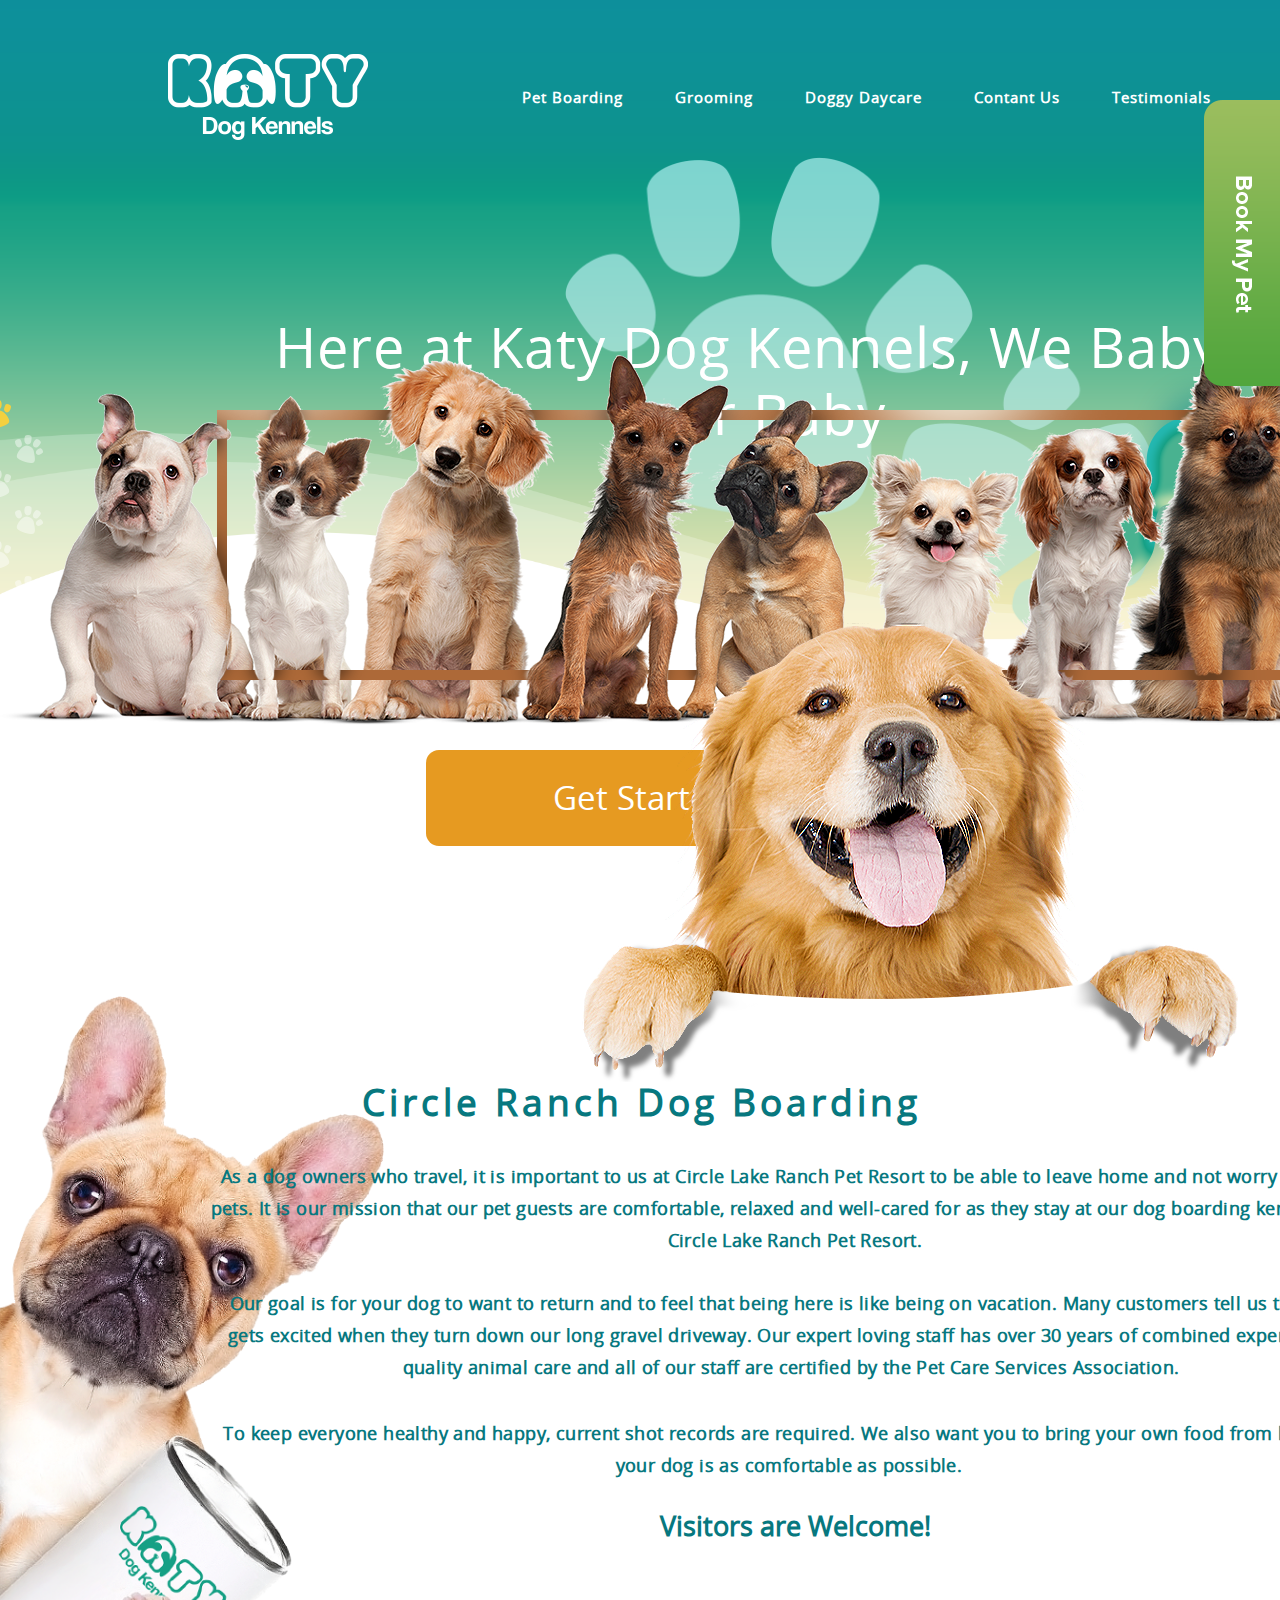
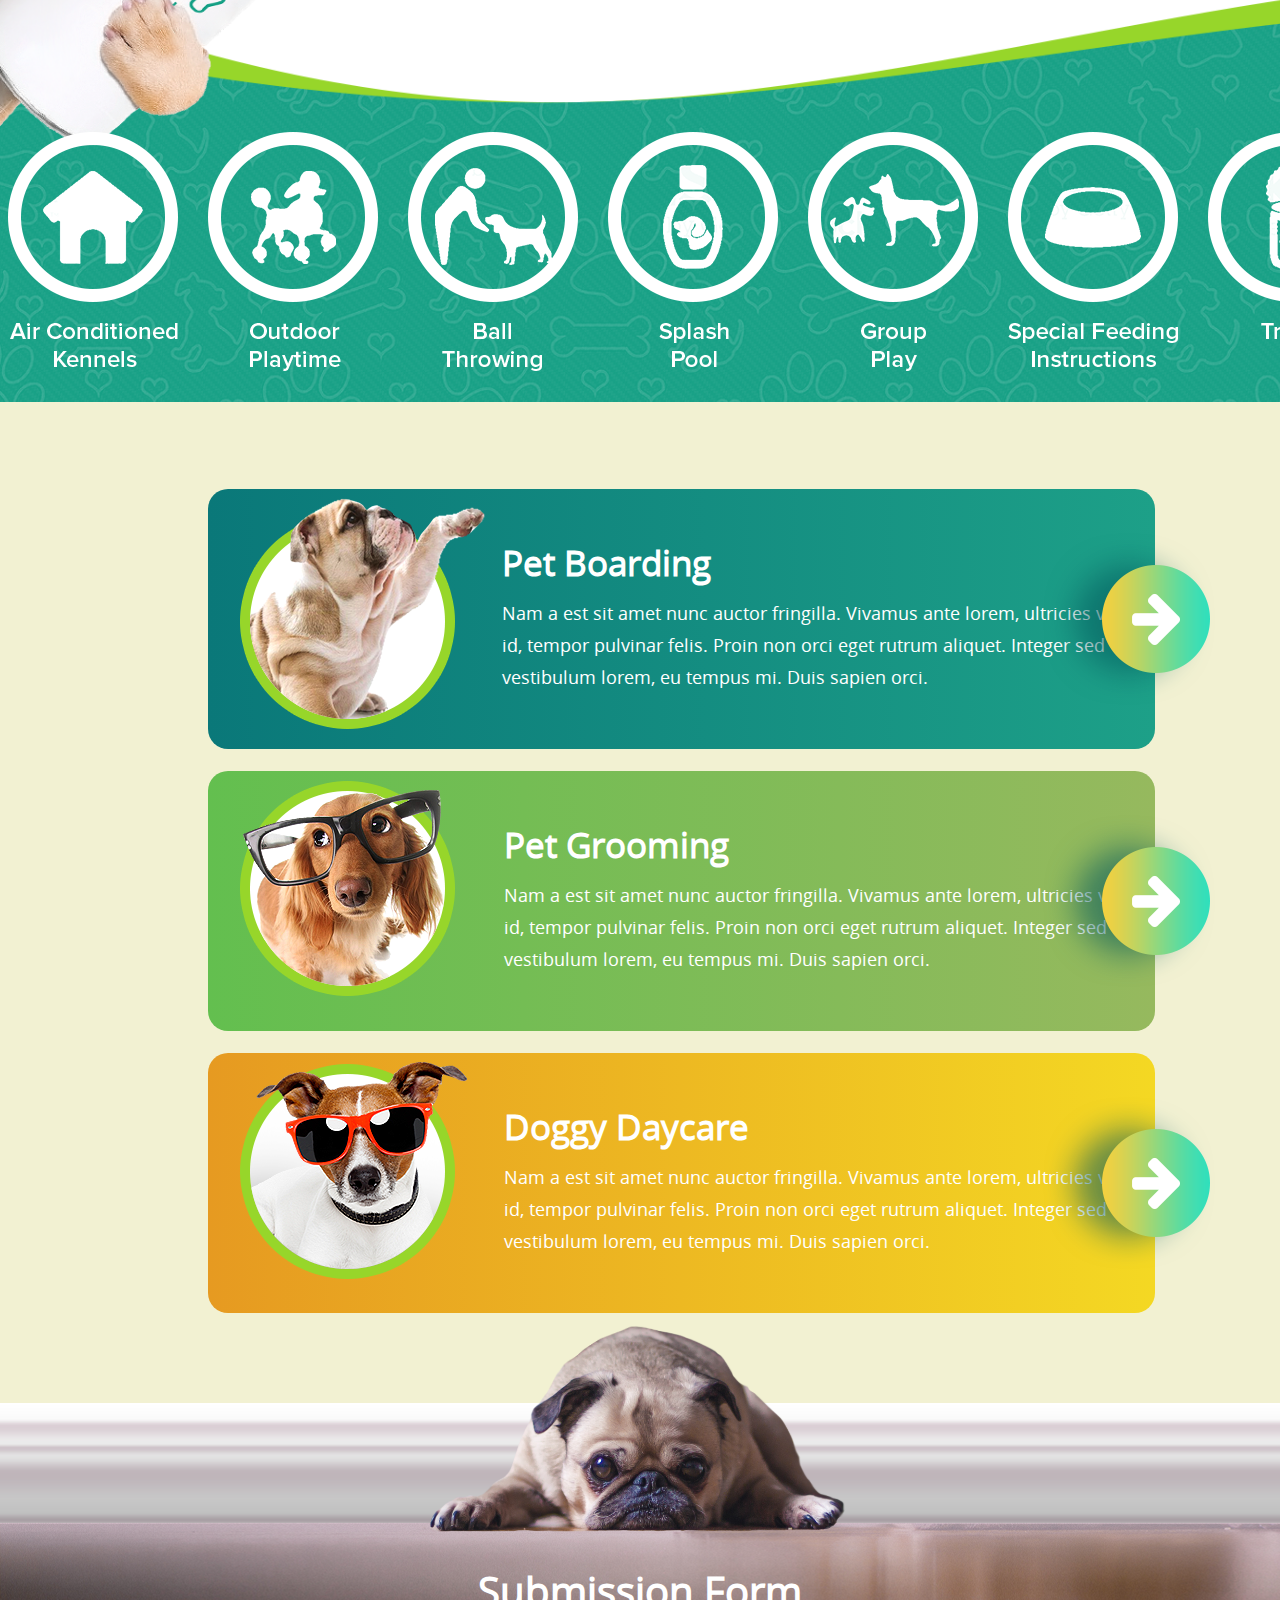
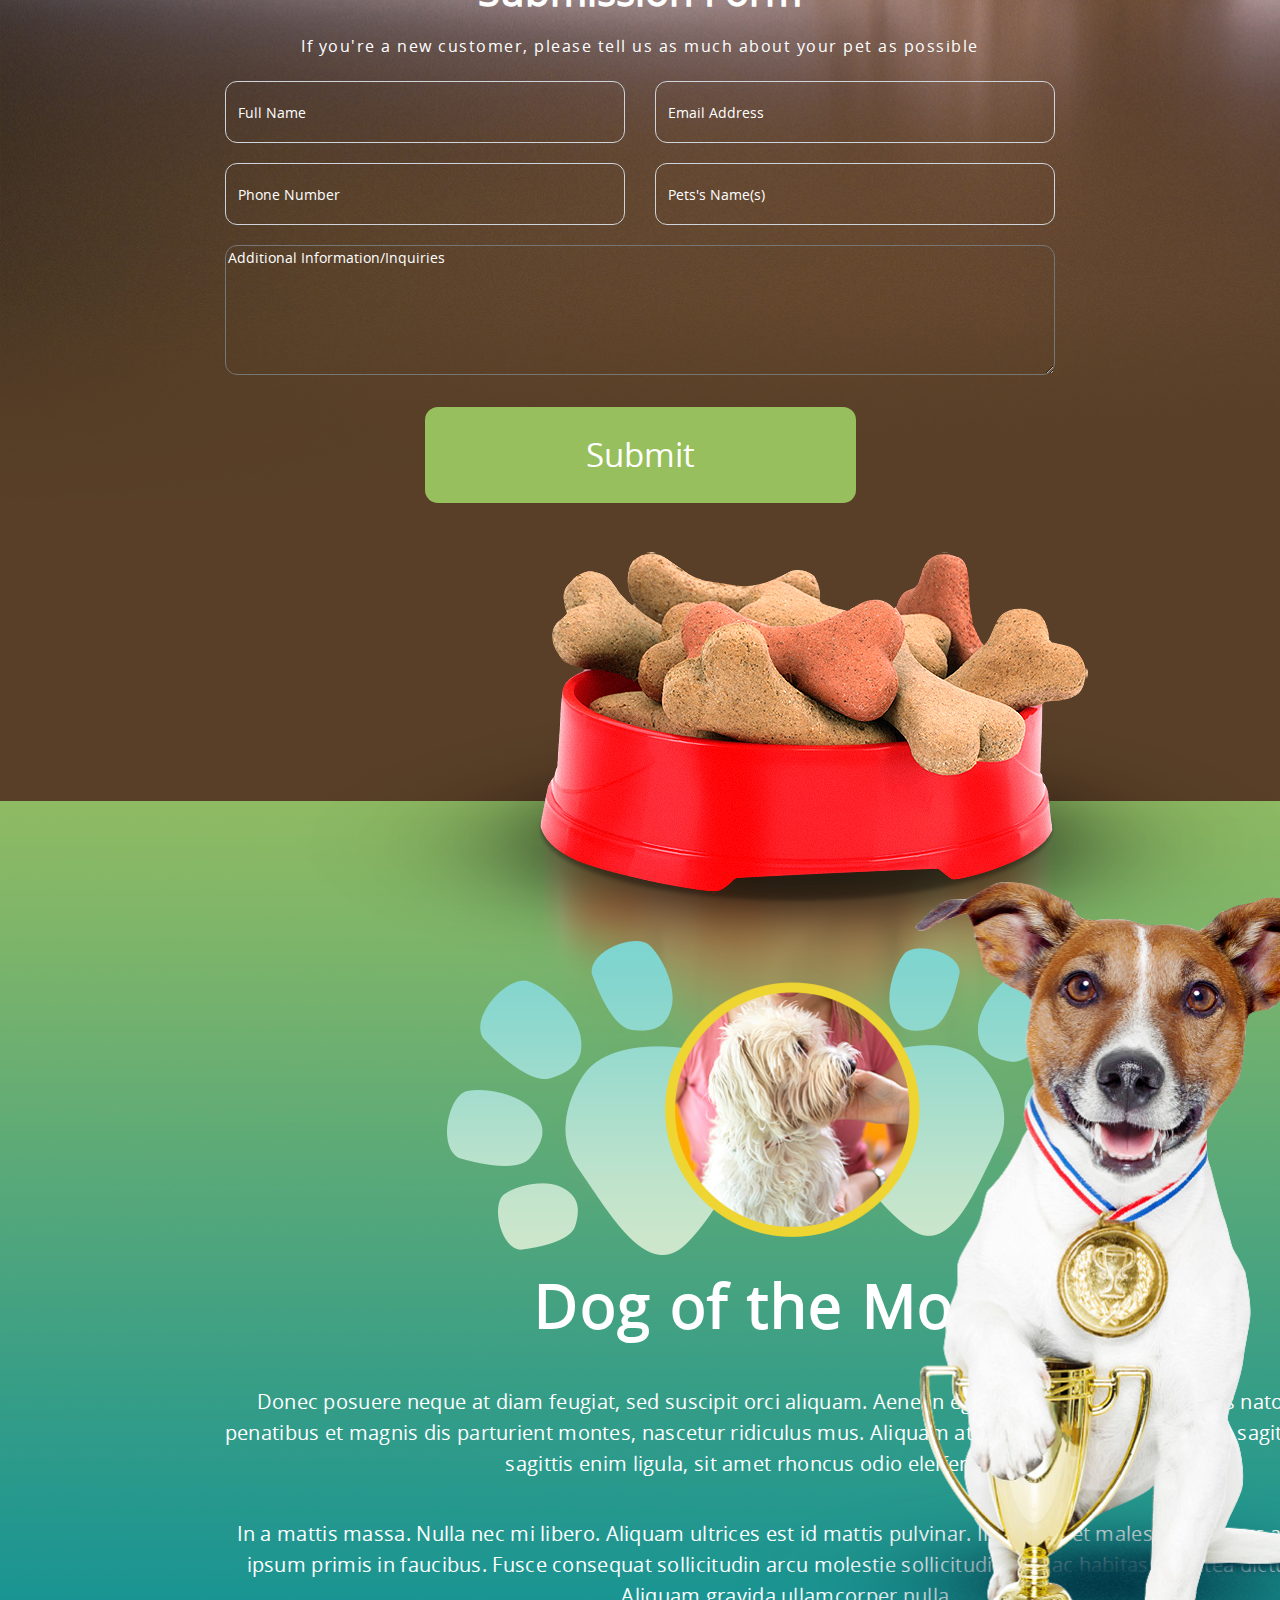
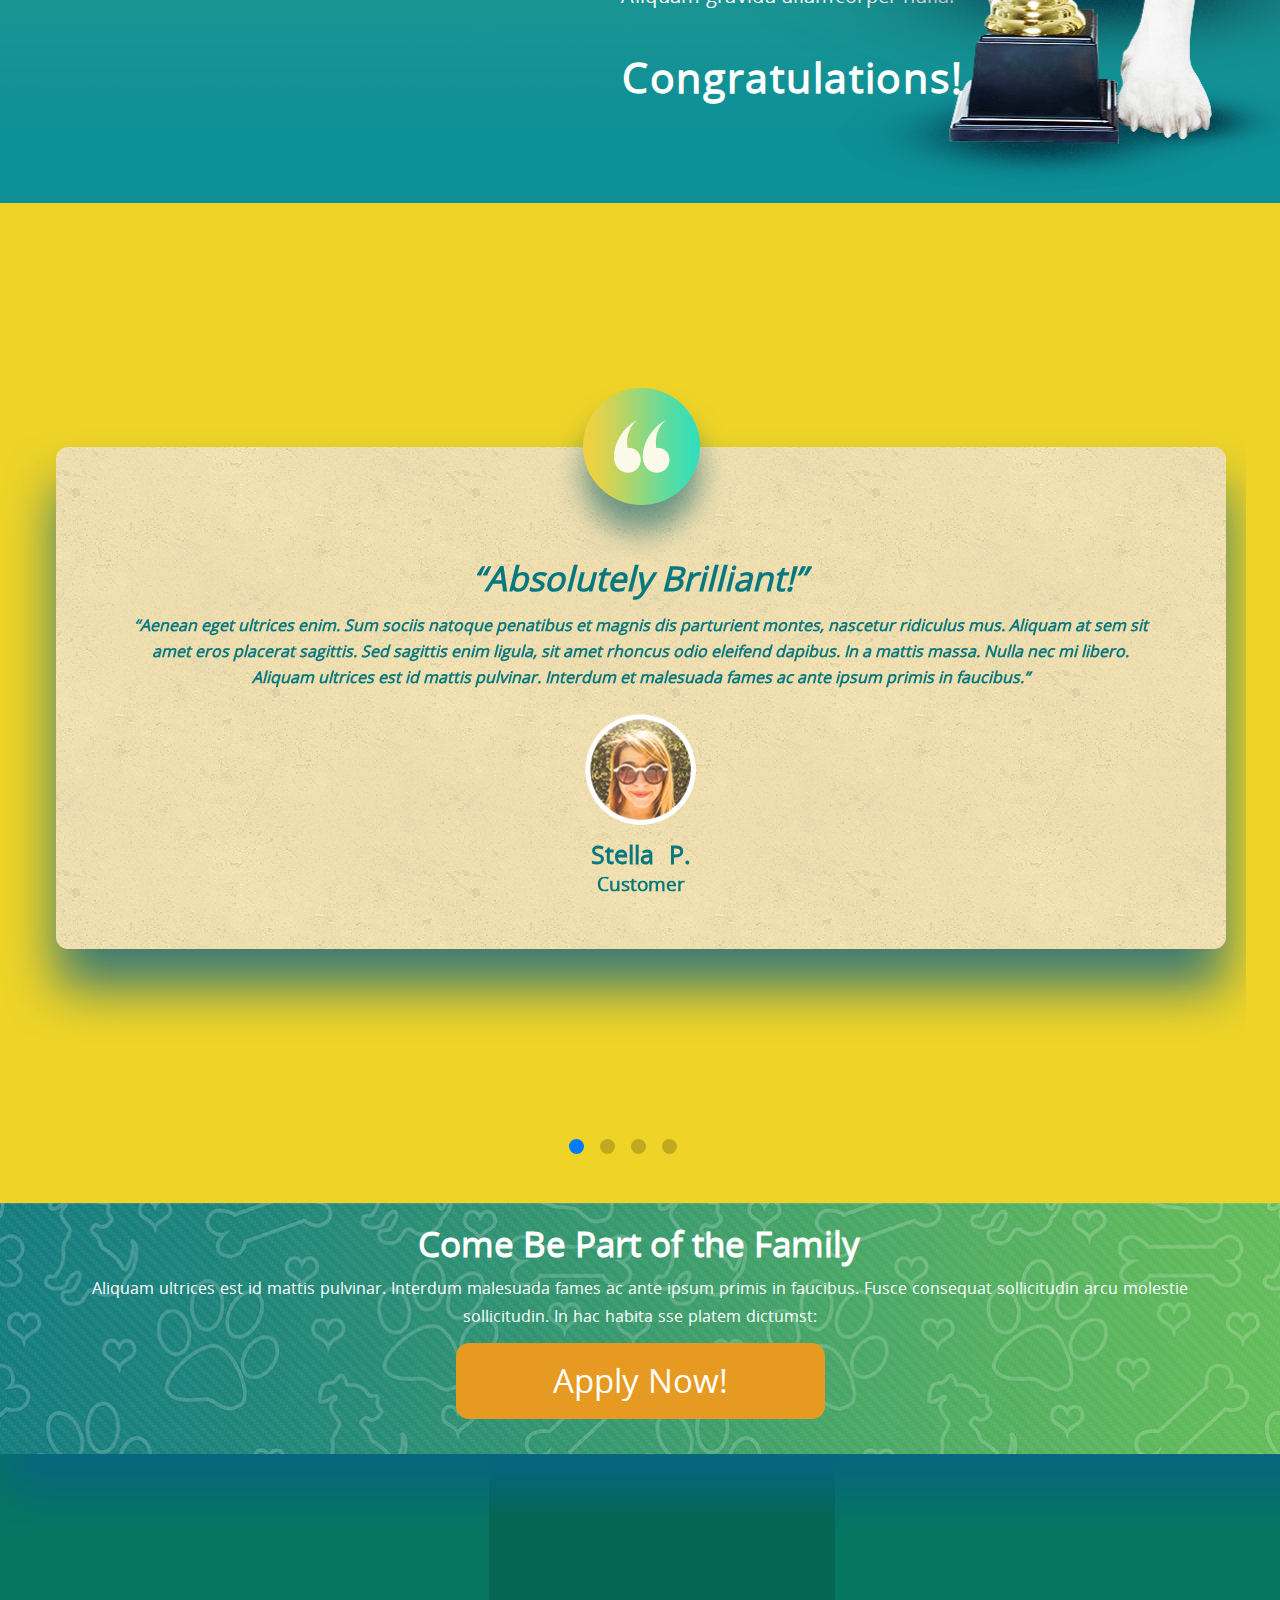
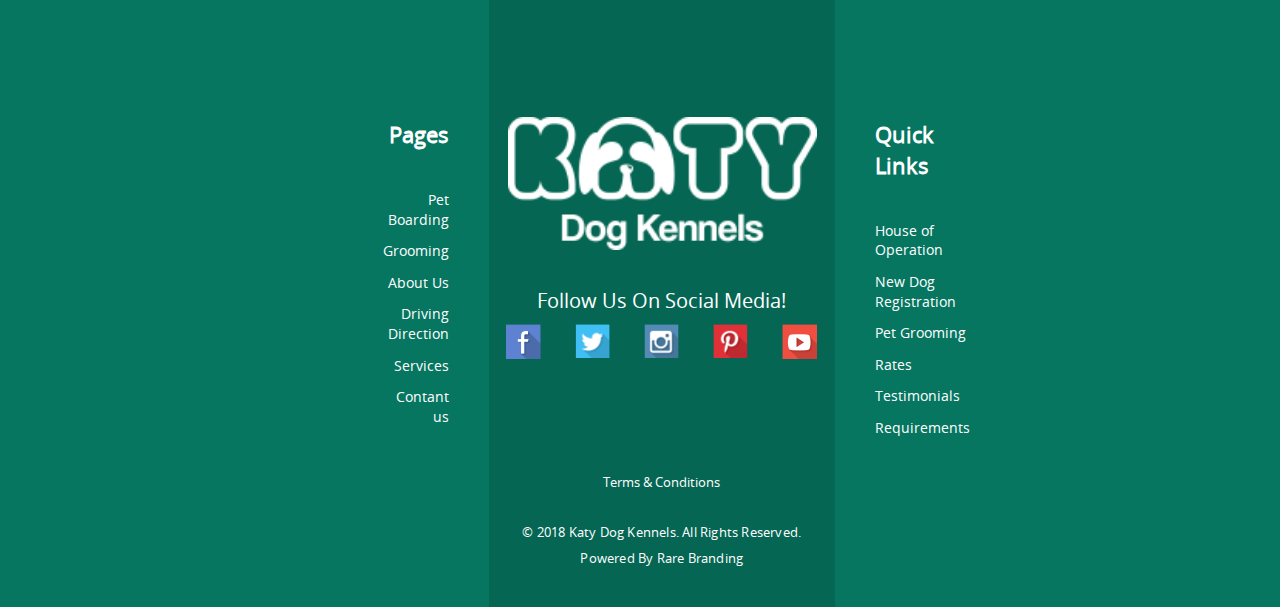
<file: index.html>
<!DOCTYPE html>
<html lang="en">

<head>
  <meta charset="utf-8">
  <meta http-equiv="X-UA-Compatible" content="IE=edge">
  <meta name="viewport" content="width=device-width, initial-scale=1, maximum-scale=1" />
  <meta name="description" content="">
  <meta name="author" content="">
  <meta name="format-detection" content="telephone=no">

  <title>Katy Dog Kennels Adi</title>

  <link rel="icon" href="./assets/images/favicon.ico">
  <link rel="stylesheet" type="text/css" href="./styles/main.min.css">
  <!--[if lte IE 9]>
    <link href="stylesheets/non-responsive.css" rel="stylesheet" />
  <![endif]-->

  <!-- HTML5 shim and Respond.js for IE8 support of HTML5 elements and media queries -->
  <!--[if lt IE 9]>
      <script src="https://oss.maxcdn.com/html5shiv/3.7.2/html5shiv.min.js"></script>
      <script src="https://oss.maxcdn.com/respond/1.4.2/respond.min.js"></script>
  <![endif]-->
</head>

<body>
  <!--[if lt IE 9]>
    <div id="browser-notification" class="alert alert-danger">
      <div class="container">
        We are sorry but it looks like your <a href="http://www.whatbrowser.org/intl/en_us/" target=_blank>browser</a> doesn't support our website features. In order to get the full experience please download a new version of <a title="Download Chrome" href="http://www.google.com/chrome/" target=_blank>Chrome</a>, <a title="Download Safari" href="http://www.apple.com/safari/download/" target=_blank>Safari</a>, <a title="Download Firefox" href="http://www.mozilla.com/firefox/" target=_blank>Firefox</a>, or <a title="Download Internet Explorer" href="http://www.microsoft.com/windows/internet-explorer/default.aspx" target=_blank>Internet Explorer</a>.
      </div>
    </div>
  <![endif]-->

  <header>
    <nav class="navbar navbar-expand-lg">
      <div class="container custom-container">
        <a href="#" class="navbar-brand">
          <img src="assets\images\logo.png">
        </a>
        <button class="navbar-toggler navbar-toggler-right" type="button" data-toggle="collapse" data-target="#navbarSupportedContent"
          aria-controls="navbarSupportedContent" aria-expanded="false" aria-label="Toggle navigation">
          <span class="icon-bar"></span>
          <span class="icon-bar"></span>
          <span class="icon-bar"></span>
        </button>
        <div class="collapse navbar-collapse" id="navbarSupportedContent">
          <ul class="navbar-nav ml-auto">
            <li class="nav-item active">
              <a href="#" class="nav-link">Pet Boarding</a>
            </li>
            <li class="nav-item">
              <a href="#" class="nav-link">Grooming</a>
            </li>
            <li class="nav-item">
              <a href="#" class="nav-link">Doggy Daycare</a>
            </li>
            <li class="nav-item">
              <a href="#" class="nav-link">Contant Us</a>
            </li>
            <li class="nav-item">
              <a href="#" class="nav-link">Testimonials</a>
            </li>
          </ul>
        </div>
      </div>
    </nav>
  </header>

  <main class="home">
    <div class="section-banner">
      <div class="container custom-container">  
        <h1>Here at Katy Dog Kennels, We Baby Your Baby</h1>      
        <div class="swiper-banner">
          <div class="swiper-container">
            <div class="swiper-wrapper">
              <div class="swiper-slide"><img src="assets\images\dogs.png"></div>
              <div class="swiper-slide"><img src="assets\images\dogs.png"></div>
              <div class="swiper-slide"><img src="assets\images\dogs.png"></div>
            </div>
            <div class="swiper-button-next"></div>
            <div class="swiper-button-prev"></div>
          </div>
          <img class="swiper-arrows" src="assets\images\scroll.png">
        </div>
        <div class="content-wrapper">
          <button class="btn-orange">Get Started</button>
          <a href="#"><img class="sidebar" src="assets\images\book my pet.png"></a>
          <img class="banner-dog-lower" src="assets\images\labrador.png">
          <img class="banner-paws-left" src="assets\images\indicator.png">
        </div> 
      </div>
    </div>

    <div class="section-circle-ranch">
      <div class="container custom-container">
        <div class="content-holder">
          <p class="title">Circle Ranch Dog Boarding</p>
        </div>
        <div class="content-holder">
          <p class="desc">As a dog owners who travel, it is important to us at Circle Lake Ranch Pet Resort to be able to leave home and not worry about our pets. It is our mission that our pet guests are comfortable, relaxed and well-cared for as they stay at our dog boarding kennels at the Circle Lake Ranch Pet Resort.</p>
          <p class="desc">Our goal is for your dog to want to return and to feel that being here is like being on vacation. Many customers tell us their dog gets excited when they turn down our long gravel driveway. Our expert loving staff has over 30 years of combined experience in quality animal care and all of our staff are certified by the Pet Care Services Association.</p>
          <p class="desc">To keep everyone healthy and happy, current shot records are required. We also want you to bring your own food from home so your dog is as comfortable as possible.</p>
          <p class="closing-note">Visitors are Welcome!</p>
        </div>
        <div class="content-holder">
          <div class="icon"><img src="assets\images\icon 1.png"></div>
          <div class="icon"><img src="assets\images\icon 2.png"></div>
          <div class="icon"><img src="assets\images\icon 3.png"></div>
          <div class="icon"><img src="assets\images\icon 4.png"></div>
          <div class="icon"><img src="assets\images\icon 5.png"></div>
          <div class="icon"><img src="assets\images\icon 6.png"></div>
          <div class="icon"><img src="assets\images\icon 7.png"></div>
          <div class="icon"><img src="assets\images\icon 8.png"></div>
        </div>
      </div>
    </div>

    <div class="section-cards">
      <div class="container custom-container">
        <div class="content-wrapper">
          <div class="content-holder">
            <div class="icon"><img class="dog-icon" src="assets\images\pet boarding icon.png"></div>
            <div class="text-and-arrow">
              <a href="#"><img class="cards-arrow" src="assets\images\arrow button.png"></a>
              <p class="title">Pet Boarding</p>
              <p class="desc">Nam a est sit amet nunc auctor fringilla. Vivamus ante lorem, ultricies vitae magna id, tempor pulvinar felis. Proin non orci eget rutrum aliquet. Integer sed vestibulum lorem, eu tempus mi. Duis sapien orci.</p>
            </div>
          </div>

          <div class="content-holder">
            <div class="icon"><img class="dog-icon" src="assets\images\pet grooming icon.png"></div>
            <div class="text-and-arrow">
              <a href="#"><img class="cards-arrow" src="assets\images\arrow button.png"></a>
              <p class="title">Pet Grooming</p>
              <p class="desc">Nam a est sit amet nunc auctor fringilla. Vivamus ante lorem, ultricies vitae magna id, tempor pulvinar felis. Proin non orci eget rutrum aliquet. Integer sed vestibulum lorem, eu tempus mi. Duis sapien orci.</p>
            </div>
          </div>

          <div class="content-holder">
            <div class="icon"><img class="dog-icon" src="assets\images\doggy daycare icon.png"></div>
            <div class="text-and-arrow">
              <a href="#"><img class="cards-arrow" src="assets\images\arrow button.png"></a>
              <p class="title">Doggy Daycare</p>
              <p class="desc">Nam a est sit amet nunc auctor fringilla. Vivamus ante lorem, ultricies vitae magna id, tempor pulvinar felis. Proin non orci eget rutrum aliquet. Integer sed vestibulum lorem, eu tempus mi. Duis sapien orci.</p>
            </div>
          </div>
        </div>
      </div>
    </div>

    <div class="section-submission">
      <div class="container custom-container">
        <div class="content-wrapper">
          <div class="content-holder">
            <img class="submission-pug" src="assets\images\pug.png">
          </div>
          <div class="content-holder">
            <p class="title">Submission Form</p>
            <p class="sub-title">If you're a new customer, please tell us as much about your pet as possible</p>
          </div>
          <div class="content-holder">
            <form action="/action_page.php">
              <div class="form-group">
                <div class="input-holder">
                  <input id="fullname" class="form-control" type="text" name="fullname" placeholder="Full Name" required>
                  <input class="form-control" type="email" id="email" name="email" placeholder="Email Address" required="required">  
                </div>
                <div class="input-holder">
                  <input class="form-control" type="tel" id="phone" name="phone" placeholder="Phone Number" required>
                  <input class="form-control" type="text" id="petname" name="petname" placeholder="Pets's Name(s)" required>
                </div>
                <div class="input-holder">
                  <textarea class="text-area" id="additionalinfo" rows="3" placeholder="Additional Information/Inquiries"></textarea>
                </div>
                <div class="input-holder">
                  <button class="btn-green" type="submit" value="Submit">Submit</button>
                </div>
              </div>
            </form> 
          </div>
        </div>
      </div>
    </div>

    <div class="section-dog-month">
      <div class="container custom-container">
        <div class="content-wrapper">
          <div class="content-holder">
            <img class="dog-month-dog-food" src="assets\images\dog food.png">
          </div>
          <div class="content-holder">
            <img class="dog-month-paws" src="assets\images\paws sec 5.png">
            <img class="dog-month-center" src="assets\images\furry dog.png">
          </div>
          <div class="content-holder">
            <p class="title">Dog of the Month</p>
              <p class="desc">Donec posuere neque at diam feugiat, sed suscipit orci aliquam. Aenean eget ultrices enim. Cum sociis natoque penatibus et magnis dis parturient montes, nascetur ridiculus mus. Aliquam at sem sit amet eros placerat sagittis. Sed sagittis enim ligula, sit amet rhoncus odio eleifend dapibus.</p>
              <p class="desc">In a mattis massa. Nulla nec mi libero. Aliquam ultrices est id mattis pulvinar. Interdum et malesuada fames ac ante ipsum primis in faucibus. Fusce consequat sollicitudin arcu molestie sollicitudin. In hac habitasse platea dictumst. Aliquam gravida ullamcorper nulla.</p>
            <p class="closing-note">Congratulations!</p>
          </div>
        </div>
      </div>
    </div>

    <div class="section-testimonials">
      <div class="container custom-container">
        <div class="swiper-testimonials">
          <div class="swiper-container">
            <div class="swiper-wrapper">
              <div class="swiper-slide">
                <p class="title">&#0147;Absolutely Brilliant!&#0148;</p>
                <p class="desc">&#0147;Aenean eget ultrices enim. Sum sociis natoque penatibus et magnis dis parturient montes, nascetur ridiculus mus. Aliquam at sem sit amet eros placerat sagittis. Sed sagittis enim ligula, sit amet rhoncus odio eleifend dapibus. In a mattis massa. Nulla nec mi libero. Aliquam ultrices est id mattis pulvinar. Interdum et malesuada fames ac ante ipsum primis in faucibus.&#0148;</p>
                <div class="testimonials-profile">
                  <img class="testimonials-pic" src="assets\images\elipse.png">
                  <p class="testimonials-name">Stella P.</p>
                  <p class="testimonials-under-name">Customer</p>
                </div>
              </div>
              <div class="swiper-slide">
                <p class="title">&#0147;Absolutely Brilliant!&#0148;</p>
                <p class="desc">&#0147;Aenean eget ultrices enim. Sum sociis natoque penatibus et magnis dis parturient montes, nascetur ridiculus mus. Aliquam at sem sit amet eros placerat sagittis. Sed sagittis enim ligula, sit amet rhoncus odio eleifend dapibus. In a mattis massa. Nulla nec mi libero. Aliquam ultrices est id mattis pulvinar. Interdum et malesuada fames ac ante ipsum primis in faucibus.&#0148;</p>
                <div class="testimonials-profile">
                  <img class="testimonials-pic" src="assets\images\elipse.png">
                  <p class="testimonials-name">Stella P.</p>
                  <p class="testimonials-under-name">Customer</p>
                </div>
              </div>
              <div class="swiper-slide">
                <p class="title">&#0147;Absolutely Brilliant!&#0148;</p>
                <p class="desc">&#0147;Aenean eget ultrices enim. Sum sociis natoque penatibus et magnis dis parturient montes, nascetur ridiculus mus. Aliquam at sem sit amet eros placerat sagittis. Sed sagittis enim ligula, sit amet rhoncus odio eleifend dapibus. In a mattis massa. Nulla nec mi libero. Aliquam ultrices est id mattis pulvinar. Interdum et malesuada fames ac ante ipsum primis in faucibus.&#0148;</p>
                <div class="testimonials-profile">
                  <img class="testimonials-pic" src="assets\images\elipse.png">
                  <p class="testimonials-name">Stella P.</p>
                  <p class="testimonials-under-name">Customer</p>
                </div>
              </div>
              <div class="swiper-slide">
                <p class="title">&#0147;Absolutely Brilliant!&#0148;</p>
                <p class="desc">&#0147;Aenean eget ultrices enim. Sum sociis natoque penatibus et magnis dis parturient montes, nascetur ridiculus mus. Aliquam at sem sit amet eros placerat sagittis. Sed sagittis enim ligula, sit amet rhoncus odio eleifend dapibus. In a mattis massa. Nulla nec mi libero. Aliquam ultrices est id mattis pulvinar. Interdum et malesuada fames ac ante ipsum primis in faucibus.&#0148;</p>
                <div class="testimonials-profile">
                  <img class="testimonials-pic" src="assets\images\elipse.png">
                  <p class="testimonials-name">Stella P.</p>
                  <p class="testimonials-under-name">Customer</p>
                </div>
              </div>
            </div>
            <div class="swiper-pagination"></div>
          </div>
        </div>
      </div>
    </div>
  </main>

  <footer>
    <div class="container custom-container">
      <div class="content-wrapper">
        <div class="content-holder">
          <p class="title">Come Be Part of the Family</p>
          <p class="desc">Aliquam ultrices est id mattis pulvinar. Interdum malesuada fames ac ante ipsum primis in faucibus. Fusce consequat sollicitudin arcu molestie sollicitudin. In hac habita sse platem dictumst:</p>
          <button class="footer-btn-orange">Apply Now!</button>
        </div>
      </div>
      <div class="content-wrapper">
        <div class="content-holder">
          <p class="title">Pages</p>
          <ul>
            <a href="#"><li>Pet Boarding</li></a>
            <a href="#"><li>Grooming</li></a>
            <a href="#"><li>About Us</li></a>
            <a href="#"><li>Driving Direction</li></a>
            <a href="#"><li>Services</li></a>
            <a href="#"><li>Contant us</li></a>
          </ul>
        </div>
        <div class="content-holder">
          <a href="#"><img class="logo" src="assets\images\logo.png"></a>
          <p class="title">Follow Us On Social Media!</p>
          <div class="social-media-icons">
            <a href="#"><img class="icon" src="assets\images\Facebook.png"></a>
            <a href="#"><img class="icon" src="assets\images\Twitter.png"></a>
            <a href="#"><img class="icon" src="assets\images\Instagram.png"></a>
            <a href="#"><img class="icon" src="assets\images\Pinterest.png"></a>
            <a href="#"><img class="icon" src="assets\images\YouTube.png"></a>
          </div>
          <p class="terms-condition">Terms &#38; Conditions</p>
          <p class="sub-title">&#0169; 2018 Katy Dog Kennels. All Rights Reserved.</p>
          <p class="sub-title">Powered By Rare Branding</p>
        </div>
        <div class="content-holder">
          <p class="title">Quick Links</p>
          <ul>
            <a href="#"><li>House of Operation</li></a>
            <a href="#"><li>New Dog Registration</li></a>
            <a href="#"><li>Pet Grooming</li></a>
            <a href="#"><li>Rates</li></a>
            <a href="#"><li>Testimonials</li></a>
            <a href="#"><li>Requirements</li></a>
          </ul>
        </div>
      </div>
    </div>
  </footer>

  <script src="scripts/main.min.js"></script>

  <!--[if lte IE 9]>
    <script src="javascripts/non-responsive.js"></script>
  <![endif]-->
</body>

</html>
</file>
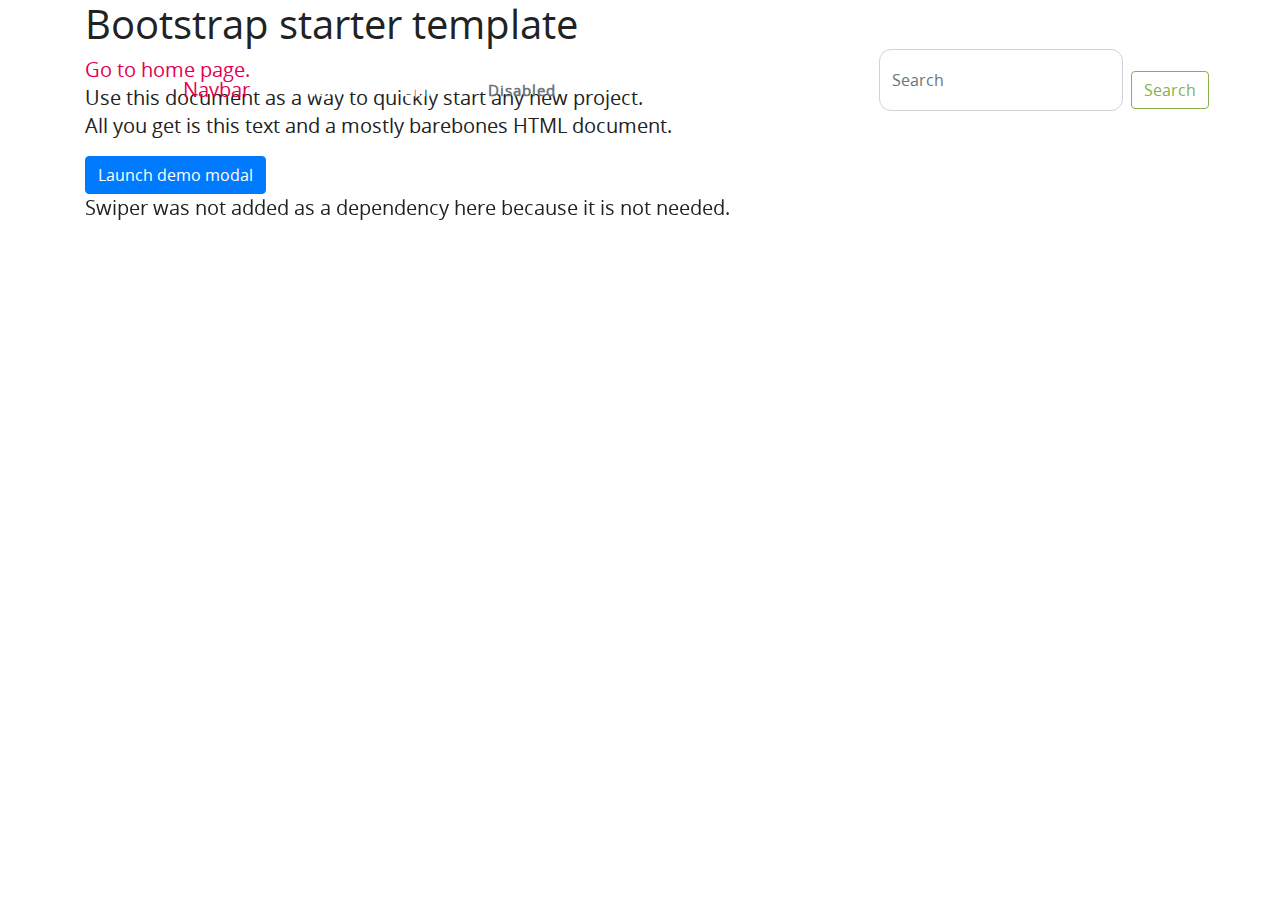
<file: about.html>
<!DOCTYPE html>
<html lang="en">

<head>
  <meta charset="utf-8">
  <meta http-equiv="X-UA-Compatible" content="IE=edge">
  <meta name="viewport" content="width=device-width, initial-scale=1, maximum-scale=1" />
  <meta name="description" content="">
  <meta name="author" content="">
  <meta name="format-detection" content="telephone=no">

  <title>Modular Gulp Template</title>

  <link rel="icon" href="./assets/images/favicon.ico">
  <link rel="stylesheet" type="text/css" href="./styles/main.min.css">
  <!--[if lte IE 9]>
    <link href="stylesheets/non-responsive.css" rel="stylesheet" />
  <![endif]-->

  <!-- HTML5 shim and Respond.js for IE8 support of HTML5 elements and media queries -->
  <!--[if lt IE 9]>
      <script src="https://oss.maxcdn.com/html5shiv/3.7.2/html5shiv.min.js"></script>
      <script src="https://oss.maxcdn.com/respond/1.4.2/respond.min.js"></script>
  <![endif]-->
</head>

<body>
  <!--[if lt IE 9]>
    <div id="browser-notification" class="alert alert-danger">
      <div class="container">
        We are sorry but it looks like your <a href="http://www.whatbrowser.org/intl/en_us/" target=_blank>browser</a> doesn't support our website features. In order to get the full experience please download a new version of <a title="Download Chrome" href="http://www.google.com/chrome/" target=_blank>Chrome</a>, <a title="Download Safari" href="http://www.apple.com/safari/download/" target=_blank>Safari</a>, <a title="Download Firefox" href="http://www.mozilla.com/firefox/" target=_blank>Firefox</a>, or <a title="Download Internet Explorer" href="http://www.microsoft.com/windows/internet-explorer/default.aspx" target=_blank>Internet Explorer</a>.
      </div>
    </div>
  <![endif]-->

  <header>
    <nav class="navbar navbar-expand-md">
      <div class="container">
        <a href="#" class="navbar-brand">Navbar</a>
        <button class="navbar-toggler navbar-toggler-right" type="button" data-toggle="collapse" data-target="#navbarSupportedContent"
          aria-controls="navbarSupportedContent" aria-expanded="false" aria-label="Toggle navigation">
          <span class="icon-bar"></span>
          <span class="icon-bar"></span>
          <span class="icon-bar"></span>
        </button>
        <div class="collapse navbar-collapse" id="navbarSupportedContent">
          <ul class="navbar-nav mr-auto">
            <li class="nav-item active">
              <a href="#" class="nav-link">Home
                <span class="sr-only">(current)</span>
              </a>
            </li>
            <li class="nav-item">
              <a href="#" class="nav-link">Link</a>
            </li>
            <li class="nav-item">
              <a href="#" class="nav-link disabled">Disabled</a>
            </li>
          </ul>
          <form class="form-inline my-2 my-lg-0">
            <input class="form-control mr-sm-2" type="text" placeholder="Search">
            <button class="btn btn-outline-success my-2 my-sm-0" type="submit">Search</button>
          </form>
        </div>
      </div>
    </nav>
  </header>

  <main class="home">
    <div class="section-intro">
      <div class="container">
        <div class="row">
          <div class="col-12">
            <div class="content">
              <h1>Bootstrap starter template </h1>
              <a href="index.html">Go to home page.</a>
              <p>Use this document as a way to quickly start any new project.
                <br> All you get is this text and a mostly barebones HTML document.</p>
              <!-- Button trigger modal -->
              <button type="button" class="btn btn-primary" data-toggle="modal" data-target="#exampleModal">
                Launch demo modal
              </button>

              <!-- Modal -->
              <div class="modal fade" id="exampleModal" tabindex="-1" role="dialog" aria-labelledby="exampleModalLabel"
                aria-hidden="true">
                <div class="modal-dialog" role="document">
                  <div class="modal-content">
                    <div class="modal-header">
                      <h5 class="modal-title" id="exampleModalLabel">Modal title</h5>
                      <button type="button" class="close" data-dismiss="modal" aria-label="Close">
                        <span aria-hidden="true">&times;</span>
                      </button>
                    </div>
                    <div class="modal-body">
                      Hi I am a sample modal
                    </div>
                    <div class="modal-footer">
                      <button type="button" class="btn btn-secondary" data-dismiss="modal">Close</button>
                      <button type="button" class="btn btn-primary">Save changes</button>
                    </div>
                  </div>
                </div>
              </div>

              <!-- Swiper -->
              <div class="swiper-container">
                <div class="swiper-wrapper">
                  <div class="swiper-slide">Swiper was not added as a dependency here because it is not needed.</div>
                  <div class="swiper-slide">Swipe Right Again</div>
                  <div class="swiper-slide">Swipe Left <br /> (or Swipe Right again.)</div>
                </div>
                <!-- Add Pagination -->
                <div class="swiper-pagination"></div>
              </div>

            </div>
          </div>
        </div>
      </div>
    </div>
  </main>

  <script src="scripts/about.min.js"></script>

  <!--[if lte IE 9]>
    <script src="javascripts/non-responsive.js"></script>
  <![endif]-->
</body>

</html>
</file>
<file: styles/main.min.css>
.swiper-container{margin:0 auto;position:relative;overflow:hidden;list-style:none;padding:0;z-index:1}.swiper-container-no-flexbox .swiper-slide{float:left}.swiper-container-vertical>.swiper-wrapper{-webkit-box-orient:vertical;-webkit-box-direction:normal;-ms-flex-direction:column;flex-direction:column}.swiper-wrapper{position:relative;width:100%;height:100%;z-index:1;display:-webkit-box;display:-ms-flexbox;display:flex;-webkit-transition-property:-webkit-transform;transition-property:-webkit-transform;transition-property:transform;transition-property:transform,-webkit-transform;-webkit-box-sizing:content-box;box-sizing:content-box}.swiper-container-android .swiper-slide,.swiper-wrapper{-webkit-transform:translate3d(0,0,0);transform:translate3d(0,0,0)}.swiper-container-multirow>.swiper-wrapper{-ms-flex-wrap:wrap;flex-wrap:wrap}.swiper-container-free-mode>.swiper-wrapper{-webkit-transition-timing-function:ease-out;transition-timing-function:ease-out;margin:0 auto}.swiper-slide{-ms-flex-negative:0;flex-shrink:0;width:100%;height:100%;position:relative;-webkit-transition-property:-webkit-transform;transition-property:-webkit-transform;transition-property:transform;transition-property:transform,-webkit-transform}.swiper-slide-invisible-blank{visibility:hidden}.swiper-container-autoheight,.swiper-container-autoheight .swiper-slide{height:auto}.swiper-container-autoheight .swiper-wrapper{-webkit-box-align:start;-ms-flex-align:start;align-items:flex-start;-webkit-transition-property:height,-webkit-transform;transition-property:height,-webkit-transform;transition-property:transform,height;transition-property:transform,height,-webkit-transform}.swiper-container-3d{-webkit-perspective:1200px;perspective:1200px}.swiper-container-3d .swiper-cube-shadow,.swiper-container-3d .swiper-slide,.swiper-container-3d .swiper-slide-shadow-bottom,.swiper-container-3d .swiper-slide-shadow-left,.swiper-container-3d .swiper-slide-shadow-right,.swiper-container-3d .swiper-slide-shadow-top,.swiper-container-3d .swiper-wrapper{-webkit-transform-style:preserve-3d;transform-style:preserve-3d}.swiper-container-3d .swiper-slide-shadow-bottom,.swiper-container-3d .swiper-slide-shadow-left,.swiper-container-3d .swiper-slide-shadow-right,.swiper-container-3d .swiper-slide-shadow-top{position:absolute;left:0;top:0;width:100%;height:100%;pointer-events:none;z-index:10}.swiper-container-3d .swiper-slide-shadow-left{background-image:-webkit-gradient(linear,right top,left top,from(rgba(0,0,0,.5)),to(rgba(0,0,0,0)));background-image:linear-gradient(to left,rgba(0,0,0,.5),rgba(0,0,0,0))}.swiper-container-3d .swiper-slide-shadow-right{background-image:-webkit-gradient(linear,left top,right top,from(rgba(0,0,0,.5)),to(rgba(0,0,0,0)));background-image:linear-gradient(to right,rgba(0,0,0,.5),rgba(0,0,0,0))}.swiper-container-3d .swiper-slide-shadow-top{background-image:-webkit-gradient(linear,left bottom,left top,from(rgba(0,0,0,.5)),to(rgba(0,0,0,0)));background-image:linear-gradient(to top,rgba(0,0,0,.5),rgba(0,0,0,0))}.swiper-container-3d .swiper-slide-shadow-bottom{background-image:-webkit-gradient(linear,left top,left bottom,from(rgba(0,0,0,.5)),to(rgba(0,0,0,0)));background-image:linear-gradient(to bottom,rgba(0,0,0,.5),rgba(0,0,0,0))}.swiper-container-wp8-horizontal,.swiper-container-wp8-horizontal>.swiper-wrapper{-ms-touch-action:pan-y;touch-action:pan-y}.swiper-container-wp8-vertical,.swiper-container-wp8-vertical>.swiper-wrapper{-ms-touch-action:pan-x;touch-action:pan-x}.swiper-button-next,.swiper-button-prev{position:absolute;top:50%;width:27px;height:44px;margin-top:-22px;z-index:10;cursor:pointer;background-size:27px 44px;background-position:center;background-repeat:no-repeat}.swiper-button-next.swiper-button-disabled,.swiper-button-prev.swiper-button-disabled{opacity:.35;cursor:auto;pointer-events:none}.swiper-button-prev,.swiper-container-rtl .swiper-button-next{background-image:url("data:image/svg+xml;charset=utf-8,%3Csvg%20xmlns%3D'http%3A%2F%2Fwww.w3.org%2F2000%2Fsvg'%20viewBox%3D'0%200%2027%2044'%3E%3Cpath%20d%3D'M0%2C22L22%2C0l2.1%2C2.1L4.2%2C22l19.9%2C19.9L22%2C44L0%2C22L0%2C22L0%2C22z'%20fill%3D'%23007aff'%2F%3E%3C%2Fsvg%3E");left:10px;right:auto}.swiper-button-next,.swiper-container-rtl .swiper-button-prev{background-image:url("data:image/svg+xml;charset=utf-8,%3Csvg%20xmlns%3D'http%3A%2F%2Fwww.w3.org%2F2000%2Fsvg'%20viewBox%3D'0%200%2027%2044'%3E%3Cpath%20d%3D'M27%2C22L27%2C22L5%2C44l-2.1-2.1L22.8%2C22L2.9%2C2.1L5%2C0L27%2C22L27%2C22z'%20fill%3D'%23007aff'%2F%3E%3C%2Fsvg%3E");right:10px;left:auto}.swiper-button-prev.swiper-button-white,.swiper-container-rtl .swiper-button-next.swiper-button-white{background-image:url("data:image/svg+xml;charset=utf-8,%3Csvg%20xmlns%3D'http%3A%2F%2Fwww.w3.org%2F2000%2Fsvg'%20viewBox%3D'0%200%2027%2044'%3E%3Cpath%20d%3D'M0%2C22L22%2C0l2.1%2C2.1L4.2%2C22l19.9%2C19.9L22%2C44L0%2C22L0%2C22L0%2C22z'%20fill%3D'%23ffffff'%2F%3E%3C%2Fsvg%3E")}.swiper-button-next.swiper-button-white,.swiper-container-rtl .swiper-button-prev.swiper-button-white{background-image:url("data:image/svg+xml;charset=utf-8,%3Csvg%20xmlns%3D'http%3A%2F%2Fwww.w3.org%2F2000%2Fsvg'%20viewBox%3D'0%200%2027%2044'%3E%3Cpath%20d%3D'M27%2C22L27%2C22L5%2C44l-2.1-2.1L22.8%2C22L2.9%2C2.1L5%2C0L27%2C22L27%2C22z'%20fill%3D'%23ffffff'%2F%3E%3C%2Fsvg%3E")}.swiper-button-prev.swiper-button-black,.swiper-container-rtl .swiper-button-next.swiper-button-black{background-image:url("data:image/svg+xml;charset=utf-8,%3Csvg%20xmlns%3D'http%3A%2F%2Fwww.w3.org%2F2000%2Fsvg'%20viewBox%3D'0%200%2027%2044'%3E%3Cpath%20d%3D'M0%2C22L22%2C0l2.1%2C2.1L4.2%2C22l19.9%2C19.9L22%2C44L0%2C22L0%2C22L0%2C22z'%20fill%3D'%23000000'%2F%3E%3C%2Fsvg%3E")}.swiper-button-next.swiper-button-black,.swiper-container-rtl .swiper-button-prev.swiper-button-black{background-image:url("data:image/svg+xml;charset=utf-8,%3Csvg%20xmlns%3D'http%3A%2F%2Fwww.w3.org%2F2000%2Fsvg'%20viewBox%3D'0%200%2027%2044'%3E%3Cpath%20d%3D'M27%2C22L27%2C22L5%2C44l-2.1-2.1L22.8%2C22L2.9%2C2.1L5%2C0L27%2C22L27%2C22z'%20fill%3D'%23000000'%2F%3E%3C%2Fsvg%3E")}.swiper-button-lock{display:none}.swiper-pagination{position:absolute;text-align:center;-webkit-transition:.3s opacity;transition:.3s opacity;-webkit-transform:translate3d(0,0,0);transform:translate3d(0,0,0);z-index:10}.swiper-pagination.swiper-pagination-hidden{opacity:0}.swiper-container-horizontal>.swiper-pagination-bullets,.swiper-pagination-custom,.swiper-pagination-fraction{bottom:10px;left:0;width:100%}.swiper-pagination-bullets-dynamic{overflow:hidden;font-size:0}.swiper-pagination-bullets-dynamic .swiper-pagination-bullet{-webkit-transform:scale(.33);transform:scale(.33);position:relative}.swiper-pagination-bullets-dynamic .swiper-pagination-bullet-active{-webkit-transform:scale(1);transform:scale(1)}.swiper-pagination-bullets-dynamic .swiper-pagination-bullet-active-main{-webkit-transform:scale(1);transform:scale(1)}.swiper-pagination-bullets-dynamic .swiper-pagination-bullet-active-prev{-webkit-transform:scale(.66);transform:scale(.66)}.swiper-pagination-bullets-dynamic .swiper-pagination-bullet-active-prev-prev{-webkit-transform:scale(.33);transform:scale(.33)}.swiper-pagination-bullets-dynamic .swiper-pagination-bullet-active-next{-webkit-transform:scale(.66);transform:scale(.66)}.swiper-pagination-bullets-dynamic .swiper-pagination-bullet-active-next-next{-webkit-transform:scale(.33);transform:scale(.33)}.swiper-pagination-bullet{width:8px;height:8px;display:inline-block;border-radius:100%;background:#000;opacity:.2}button.swiper-pagination-bullet{border:none;margin:0;padding:0;-webkit-box-shadow:none;box-shadow:none;-webkit-appearance:none;-moz-appearance:none;appearance:none}.swiper-pagination-clickable .swiper-pagination-bullet{cursor:pointer}.swiper-pagination-bullet-active{opacity:1;background:#007aff}.swiper-container-vertical>.swiper-pagination-bullets{right:10px;top:50%;-webkit-transform:translate3d(0,-50%,0);transform:translate3d(0,-50%,0)}.swiper-container-vertical>.swiper-pagination-bullets .swiper-pagination-bullet{margin:6px 0;display:block}.swiper-container-vertical>.swiper-pagination-bullets.swiper-pagination-bullets-dynamic{top:50%;-webkit-transform:translateY(-50%);transform:translateY(-50%);width:8px}.swiper-container-vertical>.swiper-pagination-bullets.swiper-pagination-bullets-dynamic .swiper-pagination-bullet{display:inline-block;-webkit-transition:.2s top,.2s -webkit-transform;transition:.2s top,.2s -webkit-transform;transition:.2s transform,.2s top;transition:.2s transform,.2s top,.2s -webkit-transform}.swiper-container-horizontal>.swiper-pagination-bullets .swiper-pagination-bullet{margin:0 4px}.swiper-container-horizontal>.swiper-pagination-bullets.swiper-pagination-bullets-dynamic{left:50%;-webkit-transform:translateX(-50%);transform:translateX(-50%);white-space:nowrap}.swiper-container-horizontal>.swiper-pagination-bullets.swiper-pagination-bullets-dynamic .swiper-pagination-bullet{-webkit-transition:.2s left,.2s -webkit-transform;transition:.2s left,.2s -webkit-transform;transition:.2s transform,.2s left;transition:.2s transform,.2s left,.2s -webkit-transform}.swiper-container-horizontal.swiper-container-rtl>.swiper-pagination-bullets-dynamic .swiper-pagination-bullet{-webkit-transition:.2s right,.2s -webkit-transform;transition:.2s right,.2s -webkit-transform;transition:.2s transform,.2s right;transition:.2s transform,.2s right,.2s -webkit-transform}.swiper-pagination-progressbar{background:rgba(0,0,0,.25);position:absolute}.swiper-pagination-progressbar .swiper-pagination-progressbar-fill{background:#007aff;position:absolute;left:0;top:0;width:100%;height:100%;-webkit-transform:scale(0);transform:scale(0);-webkit-transform-origin:left top;transform-origin:left top}.swiper-container-rtl .swiper-pagination-progressbar .swiper-pagination-progressbar-fill{-webkit-transform-origin:right top;transform-origin:right top}.swiper-container-horizontal>.swiper-pagination-progressbar,.swiper-container-vertical>.swiper-pagination-progressbar.swiper-pagination-progressbar-opposite{width:100%;height:4px;left:0;top:0}.swiper-container-horizontal>.swiper-pagination-progressbar.swiper-pagination-progressbar-opposite,.swiper-container-vertical>.swiper-pagination-progressbar{width:4px;height:100%;left:0;top:0}.swiper-pagination-white .swiper-pagination-bullet-active{background:#fff}.swiper-pagination-progressbar.swiper-pagination-white{background:rgba(255,255,255,.25)}.swiper-pagination-progressbar.swiper-pagination-white .swiper-pagination-progressbar-fill{background:#fff}.swiper-pagination-black .swiper-pagination-bullet-active{background:#000}.swiper-pagination-progressbar.swiper-pagination-black{background:rgba(0,0,0,.25)}.swiper-pagination-progressbar.swiper-pagination-black .swiper-pagination-progressbar-fill{background:#000}.swiper-pagination-lock{display:none}.swiper-scrollbar{border-radius:10px;position:relative;-ms-touch-action:none;background:rgba(0,0,0,.1)}.swiper-container-horizontal>.swiper-scrollbar{position:absolute;left:1%;bottom:3px;z-index:50;height:5px;width:98%}.swiper-container-vertical>.swiper-scrollbar{position:absolute;right:3px;top:1%;z-index:50;width:5px;height:98%}.swiper-scrollbar-drag{height:100%;width:100%;position:relative;background:rgba(0,0,0,.5);border-radius:10px;left:0;top:0}.swiper-scrollbar-cursor-drag{cursor:move}.swiper-scrollbar-lock{display:none}.swiper-zoom-container{width:100%;height:100%;display:-webkit-box;display:-ms-flexbox;display:flex;-webkit-box-pack:center;-ms-flex-pack:center;justify-content:center;-webkit-box-align:center;-ms-flex-align:center;align-items:center;text-align:center}.swiper-zoom-container>canvas,.swiper-zoom-container>img,.swiper-zoom-container>svg{max-width:100%;max-height:100%;-o-object-fit:contain;object-fit:contain}.swiper-slide-zoomed{cursor:move}.swiper-lazy-preloader{width:42px;height:42px;position:absolute;left:50%;top:50%;margin-left:-21px;margin-top:-21px;z-index:10;-webkit-transform-origin:50%;transform-origin:50%;-webkit-animation:swiper-preloader-spin 1s steps(12,end) infinite;animation:swiper-preloader-spin 1s steps(12,end) infinite}.swiper-lazy-preloader:after{display:block;content:'';width:100%;height:100%;background-image:url("data:image/svg+xml;charset=utf-8,%3Csvg%20viewBox%3D'0%200%20120%20120'%20xmlns%3D'http%3A%2F%2Fwww.w3.org%2F2000%2Fsvg'%20xmlns%3Axlink%3D'http%3A%2F%2Fwww.w3.org%2F1999%2Fxlink'%3E%3Cdefs%3E%3Cline%20id%3D'l'%20x1%3D'60'%20x2%3D'60'%20y1%3D'7'%20y2%3D'27'%20stroke%3D'%236c6c6c'%20stroke-width%3D'11'%20stroke-linecap%3D'round'%2F%3E%3C%2Fdefs%3E%3Cg%3E%3Cuse%20xlink%3Ahref%3D'%23l'%20opacity%3D'.27'%2F%3E%3Cuse%20xlink%3Ahref%3D'%23l'%20opacity%3D'.27'%20transform%3D'rotate(30%2060%2C60)'%2F%3E%3Cuse%20xlink%3Ahref%3D'%23l'%20opacity%3D'.27'%20transform%3D'rotate(60%2060%2C60)'%2F%3E%3Cuse%20xlink%3Ahref%3D'%23l'%20opacity%3D'.27'%20transform%3D'rotate(90%2060%2C60)'%2F%3E%3Cuse%20xlink%3Ahref%3D'%23l'%20opacity%3D'.27'%20transform%3D'rotate(120%2060%2C60)'%2F%3E%3Cuse%20xlink%3Ahref%3D'%23l'%20opacity%3D'.27'%20transform%3D'rotate(150%2060%2C60)'%2F%3E%3Cuse%20xlink%3Ahref%3D'%23l'%20opacity%3D'.37'%20transform%3D'rotate(180%2060%2C60)'%2F%3E%3Cuse%20xlink%3Ahref%3D'%23l'%20opacity%3D'.46'%20transform%3D'rotate(210%2060%2C60)'%2F%3E%3Cuse%20xlink%3Ahref%3D'%23l'%20opacity%3D'.56'%20transform%3D'rotate(240%2060%2C60)'%2F%3E%3Cuse%20xlink%3Ahref%3D'%23l'%20opacity%3D'.66'%20transform%3D'rotate(270%2060%2C60)'%2F%3E%3Cuse%20xlink%3Ahref%3D'%23l'%20opacity%3D'.75'%20transform%3D'rotate(300%2060%2C60)'%2F%3E%3Cuse%20xlink%3Ahref%3D'%23l'%20opacity%3D'.85'%20transform%3D'rotate(330%2060%2C60)'%2F%3E%3C%2Fg%3E%3C%2Fsvg%3E");background-position:50%;background-size:100%;background-repeat:no-repeat}.swiper-lazy-preloader-white:after{background-image:url("data:image/svg+xml;charset=utf-8,%3Csvg%20viewBox%3D'0%200%20120%20120'%20xmlns%3D'http%3A%2F%2Fwww.w3.org%2F2000%2Fsvg'%20xmlns%3Axlink%3D'http%3A%2F%2Fwww.w3.org%2F1999%2Fxlink'%3E%3Cdefs%3E%3Cline%20id%3D'l'%20x1%3D'60'%20x2%3D'60'%20y1%3D'7'%20y2%3D'27'%20stroke%3D'%23fff'%20stroke-width%3D'11'%20stroke-linecap%3D'round'%2F%3E%3C%2Fdefs%3E%3Cg%3E%3Cuse%20xlink%3Ahref%3D'%23l'%20opacity%3D'.27'%2F%3E%3Cuse%20xlink%3Ahref%3D'%23l'%20opacity%3D'.27'%20transform%3D'rotate(30%2060%2C60)'%2F%3E%3Cuse%20xlink%3Ahref%3D'%23l'%20opacity%3D'.27'%20transform%3D'rotate(60%2060%2C60)'%2F%3E%3Cuse%20xlink%3Ahref%3D'%23l'%20opacity%3D'.27'%20transform%3D'rotate(90%2060%2C60)'%2F%3E%3Cuse%20xlink%3Ahref%3D'%23l'%20opacity%3D'.27'%20transform%3D'rotate(120%2060%2C60)'%2F%3E%3Cuse%20xlink%3Ahref%3D'%23l'%20opacity%3D'.27'%20transform%3D'rotate(150%2060%2C60)'%2F%3E%3Cuse%20xlink%3Ahref%3D'%23l'%20opacity%3D'.37'%20transform%3D'rotate(180%2060%2C60)'%2F%3E%3Cuse%20xlink%3Ahref%3D'%23l'%20opacity%3D'.46'%20transform%3D'rotate(210%2060%2C60)'%2F%3E%3Cuse%20xlink%3Ahref%3D'%23l'%20opacity%3D'.56'%20transform%3D'rotate(240%2060%2C60)'%2F%3E%3Cuse%20xlink%3Ahref%3D'%23l'%20opacity%3D'.66'%20transform%3D'rotate(270%2060%2C60)'%2F%3E%3Cuse%20xlink%3Ahref%3D'%23l'%20opacity%3D'.75'%20transform%3D'rotate(300%2060%2C60)'%2F%3E%3Cuse%20xlink%3Ahref%3D'%23l'%20opacity%3D'.85'%20transform%3D'rotate(330%2060%2C60)'%2F%3E%3C%2Fg%3E%3C%2Fsvg%3E")}@-webkit-keyframes swiper-preloader-spin{100%{-webkit-transform:rotate(360deg);transform:rotate(360deg)}}@keyframes swiper-preloader-spin{100%{-webkit-transform:rotate(360deg);transform:rotate(360deg)}}.swiper-container .swiper-notification{position:absolute;left:0;top:0;pointer-events:none;opacity:0;z-index:-1000}.swiper-container-fade.swiper-container-free-mode .swiper-slide{-webkit-transition-timing-function:ease-out;transition-timing-function:ease-out}.swiper-container-fade .swiper-slide{pointer-events:none;-webkit-transition-property:opacity;transition-property:opacity}.swiper-container-fade .swiper-slide .swiper-slide{pointer-events:none}.swiper-container-fade .swiper-slide-active,.swiper-container-fade .swiper-slide-active .swiper-slide-active{pointer-events:auto}.swiper-container-cube{overflow:visible}.swiper-container-cube .swiper-slide{pointer-events:none;-webkit-backface-visibility:hidden;backface-visibility:hidden;z-index:1;visibility:hidden;-webkit-transform-origin:0 0;transform-origin:0 0;width:100%;height:100%}.swiper-container-cube .swiper-slide .swiper-slide{pointer-events:none}.swiper-container-cube.swiper-container-rtl .swiper-slide{-webkit-transform-origin:100% 0;transform-origin:100% 0}.swiper-container-cube .swiper-slide-active,.swiper-container-cube .swiper-slide-active .swiper-slide-active{pointer-events:auto}.swiper-container-cube .swiper-slide-active,.swiper-container-cube .swiper-slide-next,.swiper-container-cube .swiper-slide-next+.swiper-slide,.swiper-container-cube .swiper-slide-prev{pointer-events:auto;visibility:visible}.swiper-container-cube .swiper-slide-shadow-bottom,.swiper-container-cube .swiper-slide-shadow-left,.swiper-container-cube .swiper-slide-shadow-right,.swiper-container-cube .swiper-slide-shadow-top{z-index:0;-webkit-backface-visibility:hidden;backface-visibility:hidden}.swiper-container-cube .swiper-cube-shadow{position:absolute;left:0;bottom:0;width:100%;height:100%;background:#000;opacity:.6;-webkit-filter:blur(50px);filter:blur(50px);z-index:0}.swiper-container-flip{overflow:visible}.swiper-container-flip .swiper-slide{pointer-events:none;-webkit-backface-visibility:hidden;backface-visibility:hidden;z-index:1}.swiper-container-flip .swiper-slide .swiper-slide{pointer-events:none}.swiper-container-flip .swiper-slide-active,.swiper-container-flip .swiper-slide-active .swiper-slide-active{pointer-events:auto}.swiper-container-flip .swiper-slide-shadow-bottom,.swiper-container-flip .swiper-slide-shadow-left,.swiper-container-flip .swiper-slide-shadow-right,.swiper-container-flip .swiper-slide-shadow-top{z-index:0;-webkit-backface-visibility:hidden;backface-visibility:hidden}.swiper-container-coverflow .swiper-wrapper{-ms-perspective:1200px}/*!
 * Bootstrap v4.0.0 (https://getbootstrap.com)
 * Copyright 2011-2018 The Bootstrap Authors
 * Copyright 2011-2018 Twitter, Inc.
 * Licensed under MIT (https://github.com/twbs/bootstrap/blob/master/LICENSE)
 */:root{--blue:#007bff;--indigo:#6610f2;--purple:#6f42c1;--pink:#e83e8c;--red:#dc3545;--orange:#e69a21;--yellow:#efd427;--green:#88b14e;--teal:#07787f;--cyan:#17a2b8;--white:#fff;--gray:#6c757d;--gray-dark:#343a40;--primary:#007bff;--secondary:#6c757d;--success:#88b14e;--info:#17a2b8;--warning:#efd427;--danger:#dc3545;--light:#f8f9fa;--dark:#343a40;--breakpoint-xs:0;--breakpoint-sm:576px;--breakpoint-md:768px;--breakpoint-lg:992px;--breakpoint-xl:1200px;--font-family-sans-serif:-apple-system,BlinkMacSystemFont,"Segoe UI",Roboto,"Helvetica Neue",Arial,sans-serif,"Apple Color Emoji","Segoe UI Emoji","Segoe UI Symbol";--font-family-monospace:SFMono-Regular,Menlo,Monaco,Consolas,"Liberation Mono","Courier New",monospace}*,::after,::before{-webkit-box-sizing:border-box;box-sizing:border-box}html{font-family:sans-serif;line-height:1.15;-webkit-text-size-adjust:100%;-ms-text-size-adjust:100%;-ms-overflow-style:scrollbar;-webkit-tap-highlight-color:rgba(0,0,0,0)}@-ms-viewport{width:device-width}article,aside,dialog,figcaption,figure,footer,header,hgroup,main,nav,section{display:block}body{margin:0;font-family:-apple-system,BlinkMacSystemFont,"Segoe UI",Roboto,"Helvetica Neue",Arial,sans-serif,"Apple Color Emoji","Segoe UI Emoji","Segoe UI Symbol";font-size:1rem;font-weight:400;line-height:1.5;color:#212529;text-align:left;background-color:#fff}[tabindex="-1"]:focus{outline:0!important}hr{-webkit-box-sizing:content-box;box-sizing:content-box;height:0;overflow:visible}h1,h2,h3,h4,h5,h6{margin-top:0;margin-bottom:.5rem}p{margin-top:0;margin-bottom:1rem}abbr[data-original-title],abbr[title]{text-decoration:underline;-webkit-text-decoration:underline dotted;text-decoration:underline dotted;cursor:help;border-bottom:0}address{margin-bottom:1rem;font-style:normal;line-height:inherit}dl,ol,ul{margin-top:0;margin-bottom:1rem}ol ol,ol ul,ul ol,ul ul{margin-bottom:0}dt{font-weight:700}dd{margin-bottom:.5rem;margin-left:0}blockquote{margin:0 0 1rem}dfn{font-style:italic}b,strong{font-weight:bolder}small{font-size:80%}sub,sup{position:relative;font-size:75%;line-height:0;vertical-align:baseline}sub{bottom:-.25em}sup{top:-.5em}a{color:#007bff;text-decoration:none;background-color:transparent;-webkit-text-decoration-skip:objects}a:hover{color:#0056b3;text-decoration:underline}a:not([href]):not([tabindex]){color:inherit;text-decoration:none}a:not([href]):not([tabindex]):focus,a:not([href]):not([tabindex]):hover{color:inherit;text-decoration:none}a:not([href]):not([tabindex]):focus{outline:0}code,kbd,pre,samp{font-family:monospace,monospace;font-size:1em}pre{margin-top:0;margin-bottom:1rem;overflow:auto;-ms-overflow-style:scrollbar}figure{margin:0 0 1rem}img{vertical-align:middle;border-style:none}svg:not(:root){overflow:hidden}table{border-collapse:collapse}caption{padding-top:.75rem;padding-bottom:.75rem;color:#6c757d;text-align:left;caption-side:bottom}th{text-align:inherit}label{display:inline-block;margin-bottom:.5rem}button{border-radius:0}button:focus{outline:1px dotted;outline:5px auto -webkit-focus-ring-color}button,input,optgroup,select,textarea{margin:0;font-family:inherit;font-size:inherit;line-height:inherit}button,input{overflow:visible}button,select{text-transform:none}[type=reset],[type=submit],button,html [type=button]{-webkit-appearance:button}[type=button]::-moz-focus-inner,[type=reset]::-moz-focus-inner,[type=submit]::-moz-focus-inner,button::-moz-focus-inner{padding:0;border-style:none}input[type=checkbox],input[type=radio]{-webkit-box-sizing:border-box;box-sizing:border-box;padding:0}input[type=date],input[type=datetime-local],input[type=month],input[type=time]{-webkit-appearance:listbox}textarea{overflow:auto;resize:vertical}fieldset{min-width:0;padding:0;margin:0;border:0}legend{display:block;width:100%;max-width:100%;padding:0;margin-bottom:.5rem;font-size:1.5rem;line-height:inherit;color:inherit;white-space:normal}progress{vertical-align:baseline}[type=number]::-webkit-inner-spin-button,[type=number]::-webkit-outer-spin-button{height:auto}[type=search]{outline-offset:-2px;-webkit-appearance:none}[type=search]::-webkit-search-cancel-button,[type=search]::-webkit-search-decoration{-webkit-appearance:none}::-webkit-file-upload-button{font:inherit;-webkit-appearance:button}output{display:inline-block}summary{display:list-item;cursor:pointer}template{display:none}[hidden]{display:none!important}.h1,.h2,.h3,.h4,.h5,.h6,h1,h2,h3,h4,h5,h6{margin-bottom:.5rem;font-family:inherit;font-weight:500;line-height:1.2;color:inherit}.h1,h1{font-size:2.5rem}.h2,h2{font-size:2rem}.h3,h3{font-size:1.75rem}.h4,h4{font-size:1.5rem}.h5,h5{font-size:1.25rem}.h6,h6{font-size:1rem}.lead{font-size:1.25rem;font-weight:300}.display-1{font-size:6rem;font-weight:300;line-height:1.2}.display-2{font-size:5.5rem;font-weight:300;line-height:1.2}.display-3{font-size:4.5rem;font-weight:300;line-height:1.2}.display-4{font-size:3.5rem;font-weight:300;line-height:1.2}hr{margin-top:1rem;margin-bottom:1rem;border:0;border-top:1px solid rgba(0,0,0,.1)}.small,small{font-size:80%;font-weight:400}.mark,mark{padding:.2em;background-color:#fcf8e3}.list-unstyled{padding-left:0;list-style:none}.list-inline{padding-left:0;list-style:none}.list-inline-item{display:inline-block}.list-inline-item:not(:last-child){margin-right:.5rem}.initialism{font-size:90%;text-transform:uppercase}.blockquote{margin-bottom:1rem;font-size:1.25rem}.blockquote-footer{display:block;font-size:80%;color:#6c757d}.blockquote-footer::before{content:"\2014 \00A0"}.img-fluid{max-width:100%;height:auto}.img-thumbnail{padding:.25rem;background-color:#fff;border:1px solid #dee2e6;border-radius:.25rem;max-width:100%;height:auto}.figure{display:inline-block}.figure-img{margin-bottom:.5rem;line-height:1}.figure-caption{font-size:90%;color:#6c757d}code,kbd,pre,samp{font-family:SFMono-Regular,Menlo,Monaco,Consolas,"Liberation Mono","Courier New",monospace}code{font-size:87.5%;color:#e83e8c;word-break:break-word}a>code{color:inherit}kbd{padding:.2rem .4rem;font-size:87.5%;color:#fff;background-color:#212529;border-radius:.2rem}kbd kbd{padding:0;font-size:100%;font-weight:700}pre{display:block;font-size:87.5%;color:#212529}pre code{font-size:inherit;color:inherit;word-break:normal}.pre-scrollable{max-height:340px;overflow-y:scroll}.container{width:100%;padding-right:15px;padding-left:15px;margin-right:auto;margin-left:auto}@media (min-width:576px){.container{max-width:540px}}@media (min-width:768px){.container{max-width:720px}}@media (min-width:992px){.container{max-width:960px}}@media (min-width:1200px){.container{max-width:1140px}}.container-fluid{width:100%;padding-right:15px;padding-left:15px;margin-right:auto;margin-left:auto}.row{display:-webkit-box;display:-ms-flexbox;display:flex;-ms-flex-wrap:wrap;flex-wrap:wrap;margin-right:-15px;margin-left:-15px}.no-gutters{margin-right:0;margin-left:0}.no-gutters>.col,.no-gutters>[class*=col-]{padding-right:0;padding-left:0}.col,.col-1,.col-10,.col-11,.col-12,.col-2,.col-3,.col-4,.col-5,.col-6,.col-7,.col-8,.col-9,.col-auto,.col-lg,.col-lg-1,.col-lg-10,.col-lg-11,.col-lg-12,.col-lg-2,.col-lg-3,.col-lg-4,.col-lg-5,.col-lg-6,.col-lg-7,.col-lg-8,.col-lg-9,.col-lg-auto,.col-md,.col-md-1,.col-md-10,.col-md-11,.col-md-12,.col-md-2,.col-md-3,.col-md-4,.col-md-5,.col-md-6,.col-md-7,.col-md-8,.col-md-9,.col-md-auto,.col-sm,.col-sm-1,.col-sm-10,.col-sm-11,.col-sm-12,.col-sm-2,.col-sm-3,.col-sm-4,.col-sm-5,.col-sm-6,.col-sm-7,.col-sm-8,.col-sm-9,.col-sm-auto,.col-xl,.col-xl-1,.col-xl-10,.col-xl-11,.col-xl-12,.col-xl-2,.col-xl-3,.col-xl-4,.col-xl-5,.col-xl-6,.col-xl-7,.col-xl-8,.col-xl-9,.col-xl-auto{position:relative;width:100%;min-height:1px;padding-right:15px;padding-left:15px}.col{-ms-flex-preferred-size:0;flex-basis:0;-webkit-box-flex:1;-ms-flex-positive:1;flex-grow:1;max-width:100%}.col-auto{-webkit-box-flex:0;-ms-flex:0 0 auto;flex:0 0 auto;width:auto;max-width:none}.col-1{-webkit-box-flex:0;-ms-flex:0 0 8.33333%;flex:0 0 8.33333%;max-width:8.33333%}.col-2{-webkit-box-flex:0;-ms-flex:0 0 16.66667%;flex:0 0 16.66667%;max-width:16.66667%}.col-3{-webkit-box-flex:0;-ms-flex:0 0 25%;flex:0 0 25%;max-width:25%}.col-4{-webkit-box-flex:0;-ms-flex:0 0 33.33333%;flex:0 0 33.33333%;max-width:33.33333%}.col-5{-webkit-box-flex:0;-ms-flex:0 0 41.66667%;flex:0 0 41.66667%;max-width:41.66667%}.col-6{-webkit-box-flex:0;-ms-flex:0 0 50%;flex:0 0 50%;max-width:50%}.col-7{-webkit-box-flex:0;-ms-flex:0 0 58.33333%;flex:0 0 58.33333%;max-width:58.33333%}.col-8{-webkit-box-flex:0;-ms-flex:0 0 66.66667%;flex:0 0 66.66667%;max-width:66.66667%}.col-9{-webkit-box-flex:0;-ms-flex:0 0 75%;flex:0 0 75%;max-width:75%}.col-10{-webkit-box-flex:0;-ms-flex:0 0 83.33333%;flex:0 0 83.33333%;max-width:83.33333%}.col-11{-webkit-box-flex:0;-ms-flex:0 0 91.66667%;flex:0 0 91.66667%;max-width:91.66667%}.col-12{-webkit-box-flex:0;-ms-flex:0 0 100%;flex:0 0 100%;max-width:100%}.order-first{-webkit-box-ordinal-group:0;-ms-flex-order:-1;order:-1}.order-last{-webkit-box-ordinal-group:14;-ms-flex-order:13;order:13}.order-0{-webkit-box-ordinal-group:1;-ms-flex-order:0;order:0}.order-1{-webkit-box-ordinal-group:2;-ms-flex-order:1;order:1}.order-2{-webkit-box-ordinal-group:3;-ms-flex-order:2;order:2}.order-3{-webkit-box-ordinal-group:4;-ms-flex-order:3;order:3}.order-4{-webkit-box-ordinal-group:5;-ms-flex-order:4;order:4}.order-5{-webkit-box-ordinal-group:6;-ms-flex-order:5;order:5}.order-6{-webkit-box-ordinal-group:7;-ms-flex-order:6;order:6}.order-7{-webkit-box-ordinal-group:8;-ms-flex-order:7;order:7}.order-8{-webkit-box-ordinal-group:9;-ms-flex-order:8;order:8}.order-9{-webkit-box-ordinal-group:10;-ms-flex-order:9;order:9}.order-10{-webkit-box-ordinal-group:11;-ms-flex-order:10;order:10}.order-11{-webkit-box-ordinal-group:12;-ms-flex-order:11;order:11}.order-12{-webkit-box-ordinal-group:13;-ms-flex-order:12;order:12}.offset-1{margin-left:8.33333%}.offset-2{margin-left:16.66667%}.offset-3{margin-left:25%}.offset-4{margin-left:33.33333%}.offset-5{margin-left:41.66667%}.offset-6{margin-left:50%}.offset-7{margin-left:58.33333%}.offset-8{margin-left:66.66667%}.offset-9{margin-left:75%}.offset-10{margin-left:83.33333%}.offset-11{margin-left:91.66667%}@media (min-width:576px){.col-sm{-ms-flex-preferred-size:0;flex-basis:0;-webkit-box-flex:1;-ms-flex-positive:1;flex-grow:1;max-width:100%}.col-sm-auto{-webkit-box-flex:0;-ms-flex:0 0 auto;flex:0 0 auto;width:auto;max-width:none}.col-sm-1{-webkit-box-flex:0;-ms-flex:0 0 8.33333%;flex:0 0 8.33333%;max-width:8.33333%}.col-sm-2{-webkit-box-flex:0;-ms-flex:0 0 16.66667%;flex:0 0 16.66667%;max-width:16.66667%}.col-sm-3{-webkit-box-flex:0;-ms-flex:0 0 25%;flex:0 0 25%;max-width:25%}.col-sm-4{-webkit-box-flex:0;-ms-flex:0 0 33.33333%;flex:0 0 33.33333%;max-width:33.33333%}.col-sm-5{-webkit-box-flex:0;-ms-flex:0 0 41.66667%;flex:0 0 41.66667%;max-width:41.66667%}.col-sm-6{-webkit-box-flex:0;-ms-flex:0 0 50%;flex:0 0 50%;max-width:50%}.col-sm-7{-webkit-box-flex:0;-ms-flex:0 0 58.33333%;flex:0 0 58.33333%;max-width:58.33333%}.col-sm-8{-webkit-box-flex:0;-ms-flex:0 0 66.66667%;flex:0 0 66.66667%;max-width:66.66667%}.col-sm-9{-webkit-box-flex:0;-ms-flex:0 0 75%;flex:0 0 75%;max-width:75%}.col-sm-10{-webkit-box-flex:0;-ms-flex:0 0 83.33333%;flex:0 0 83.33333%;max-width:83.33333%}.col-sm-11{-webkit-box-flex:0;-ms-flex:0 0 91.66667%;flex:0 0 91.66667%;max-width:91.66667%}.col-sm-12{-webkit-box-flex:0;-ms-flex:0 0 100%;flex:0 0 100%;max-width:100%}.order-sm-first{-webkit-box-ordinal-group:0;-ms-flex-order:-1;order:-1}.order-sm-last{-webkit-box-ordinal-group:14;-ms-flex-order:13;order:13}.order-sm-0{-webkit-box-ordinal-group:1;-ms-flex-order:0;order:0}.order-sm-1{-webkit-box-ordinal-group:2;-ms-flex-order:1;order:1}.order-sm-2{-webkit-box-ordinal-group:3;-ms-flex-order:2;order:2}.order-sm-3{-webkit-box-ordinal-group:4;-ms-flex-order:3;order:3}.order-sm-4{-webkit-box-ordinal-group:5;-ms-flex-order:4;order:4}.order-sm-5{-webkit-box-ordinal-group:6;-ms-flex-order:5;order:5}.order-sm-6{-webkit-box-ordinal-group:7;-ms-flex-order:6;order:6}.order-sm-7{-webkit-box-ordinal-group:8;-ms-flex-order:7;order:7}.order-sm-8{-webkit-box-ordinal-group:9;-ms-flex-order:8;order:8}.order-sm-9{-webkit-box-ordinal-group:10;-ms-flex-order:9;order:9}.order-sm-10{-webkit-box-ordinal-group:11;-ms-flex-order:10;order:10}.order-sm-11{-webkit-box-ordinal-group:12;-ms-flex-order:11;order:11}.order-sm-12{-webkit-box-ordinal-group:13;-ms-flex-order:12;order:12}.offset-sm-0{margin-left:0}.offset-sm-1{margin-left:8.33333%}.offset-sm-2{margin-left:16.66667%}.offset-sm-3{margin-left:25%}.offset-sm-4{margin-left:33.33333%}.offset-sm-5{margin-left:41.66667%}.offset-sm-6{margin-left:50%}.offset-sm-7{margin-left:58.33333%}.offset-sm-8{margin-left:66.66667%}.offset-sm-9{margin-left:75%}.offset-sm-10{margin-left:83.33333%}.offset-sm-11{margin-left:91.66667%}}@media (min-width:768px){.col-md{-ms-flex-preferred-size:0;flex-basis:0;-webkit-box-flex:1;-ms-flex-positive:1;flex-grow:1;max-width:100%}.col-md-auto{-webkit-box-flex:0;-ms-flex:0 0 auto;flex:0 0 auto;width:auto;max-width:none}.col-md-1{-webkit-box-flex:0;-ms-flex:0 0 8.33333%;flex:0 0 8.33333%;max-width:8.33333%}.col-md-2{-webkit-box-flex:0;-ms-flex:0 0 16.66667%;flex:0 0 16.66667%;max-width:16.66667%}.col-md-3{-webkit-box-flex:0;-ms-flex:0 0 25%;flex:0 0 25%;max-width:25%}.col-md-4{-webkit-box-flex:0;-ms-flex:0 0 33.33333%;flex:0 0 33.33333%;max-width:33.33333%}.col-md-5{-webkit-box-flex:0;-ms-flex:0 0 41.66667%;flex:0 0 41.66667%;max-width:41.66667%}.col-md-6{-webkit-box-flex:0;-ms-flex:0 0 50%;flex:0 0 50%;max-width:50%}.col-md-7{-webkit-box-flex:0;-ms-flex:0 0 58.33333%;flex:0 0 58.33333%;max-width:58.33333%}.col-md-8{-webkit-box-flex:0;-ms-flex:0 0 66.66667%;flex:0 0 66.66667%;max-width:66.66667%}.col-md-9{-webkit-box-flex:0;-ms-flex:0 0 75%;flex:0 0 75%;max-width:75%}.col-md-10{-webkit-box-flex:0;-ms-flex:0 0 83.33333%;flex:0 0 83.33333%;max-width:83.33333%}.col-md-11{-webkit-box-flex:0;-ms-flex:0 0 91.66667%;flex:0 0 91.66667%;max-width:91.66667%}.col-md-12{-webkit-box-flex:0;-ms-flex:0 0 100%;flex:0 0 100%;max-width:100%}.order-md-first{-webkit-box-ordinal-group:0;-ms-flex-order:-1;order:-1}.order-md-last{-webkit-box-ordinal-group:14;-ms-flex-order:13;order:13}.order-md-0{-webkit-box-ordinal-group:1;-ms-flex-order:0;order:0}.order-md-1{-webkit-box-ordinal-group:2;-ms-flex-order:1;order:1}.order-md-2{-webkit-box-ordinal-group:3;-ms-flex-order:2;order:2}.order-md-3{-webkit-box-ordinal-group:4;-ms-flex-order:3;order:3}.order-md-4{-webkit-box-ordinal-group:5;-ms-flex-order:4;order:4}.order-md-5{-webkit-box-ordinal-group:6;-ms-flex-order:5;order:5}.order-md-6{-webkit-box-ordinal-group:7;-ms-flex-order:6;order:6}.order-md-7{-webkit-box-ordinal-group:8;-ms-flex-order:7;order:7}.order-md-8{-webkit-box-ordinal-group:9;-ms-flex-order:8;order:8}.order-md-9{-webkit-box-ordinal-group:10;-ms-flex-order:9;order:9}.order-md-10{-webkit-box-ordinal-group:11;-ms-flex-order:10;order:10}.order-md-11{-webkit-box-ordinal-group:12;-ms-flex-order:11;order:11}.order-md-12{-webkit-box-ordinal-group:13;-ms-flex-order:12;order:12}.offset-md-0{margin-left:0}.offset-md-1{margin-left:8.33333%}.offset-md-2{margin-left:16.66667%}.offset-md-3{margin-left:25%}.offset-md-4{margin-left:33.33333%}.offset-md-5{margin-left:41.66667%}.offset-md-6{margin-left:50%}.offset-md-7{margin-left:58.33333%}.offset-md-8{margin-left:66.66667%}.offset-md-9{margin-left:75%}.offset-md-10{margin-left:83.33333%}.offset-md-11{margin-left:91.66667%}}@media (min-width:992px){.col-lg{-ms-flex-preferred-size:0;flex-basis:0;-webkit-box-flex:1;-ms-flex-positive:1;flex-grow:1;max-width:100%}.col-lg-auto{-webkit-box-flex:0;-ms-flex:0 0 auto;flex:0 0 auto;width:auto;max-width:none}.col-lg-1{-webkit-box-flex:0;-ms-flex:0 0 8.33333%;flex:0 0 8.33333%;max-width:8.33333%}.col-lg-2{-webkit-box-flex:0;-ms-flex:0 0 16.66667%;flex:0 0 16.66667%;max-width:16.66667%}.col-lg-3{-webkit-box-flex:0;-ms-flex:0 0 25%;flex:0 0 25%;max-width:25%}.col-lg-4{-webkit-box-flex:0;-ms-flex:0 0 33.33333%;flex:0 0 33.33333%;max-width:33.33333%}.col-lg-5{-webkit-box-flex:0;-ms-flex:0 0 41.66667%;flex:0 0 41.66667%;max-width:41.66667%}.col-lg-6{-webkit-box-flex:0;-ms-flex:0 0 50%;flex:0 0 50%;max-width:50%}.col-lg-7{-webkit-box-flex:0;-ms-flex:0 0 58.33333%;flex:0 0 58.33333%;max-width:58.33333%}.col-lg-8{-webkit-box-flex:0;-ms-flex:0 0 66.66667%;flex:0 0 66.66667%;max-width:66.66667%}.col-lg-9{-webkit-box-flex:0;-ms-flex:0 0 75%;flex:0 0 75%;max-width:75%}.col-lg-10{-webkit-box-flex:0;-ms-flex:0 0 83.33333%;flex:0 0 83.33333%;max-width:83.33333%}.col-lg-11{-webkit-box-flex:0;-ms-flex:0 0 91.66667%;flex:0 0 91.66667%;max-width:91.66667%}.col-lg-12{-webkit-box-flex:0;-ms-flex:0 0 100%;flex:0 0 100%;max-width:100%}.order-lg-first{-webkit-box-ordinal-group:0;-ms-flex-order:-1;order:-1}.order-lg-last{-webkit-box-ordinal-group:14;-ms-flex-order:13;order:13}.order-lg-0{-webkit-box-ordinal-group:1;-ms-flex-order:0;order:0}.order-lg-1{-webkit-box-ordinal-group:2;-ms-flex-order:1;order:1}.order-lg-2{-webkit-box-ordinal-group:3;-ms-flex-order:2;order:2}.order-lg-3{-webkit-box-ordinal-group:4;-ms-flex-order:3;order:3}.order-lg-4{-webkit-box-ordinal-group:5;-ms-flex-order:4;order:4}.order-lg-5{-webkit-box-ordinal-group:6;-ms-flex-order:5;order:5}.order-lg-6{-webkit-box-ordinal-group:7;-ms-flex-order:6;order:6}.order-lg-7{-webkit-box-ordinal-group:8;-ms-flex-order:7;order:7}.order-lg-8{-webkit-box-ordinal-group:9;-ms-flex-order:8;order:8}.order-lg-9{-webkit-box-ordinal-group:10;-ms-flex-order:9;order:9}.order-lg-10{-webkit-box-ordinal-group:11;-ms-flex-order:10;order:10}.order-lg-11{-webkit-box-ordinal-group:12;-ms-flex-order:11;order:11}.order-lg-12{-webkit-box-ordinal-group:13;-ms-flex-order:12;order:12}.offset-lg-0{margin-left:0}.offset-lg-1{margin-left:8.33333%}.offset-lg-2{margin-left:16.66667%}.offset-lg-3{margin-left:25%}.offset-lg-4{margin-left:33.33333%}.offset-lg-5{margin-left:41.66667%}.offset-lg-6{margin-left:50%}.offset-lg-7{margin-left:58.33333%}.offset-lg-8{margin-left:66.66667%}.offset-lg-9{margin-left:75%}.offset-lg-10{margin-left:83.33333%}.offset-lg-11{margin-left:91.66667%}}@media (min-width:1200px){.col-xl{-ms-flex-preferred-size:0;flex-basis:0;-webkit-box-flex:1;-ms-flex-positive:1;flex-grow:1;max-width:100%}.col-xl-auto{-webkit-box-flex:0;-ms-flex:0 0 auto;flex:0 0 auto;width:auto;max-width:none}.col-xl-1{-webkit-box-flex:0;-ms-flex:0 0 8.33333%;flex:0 0 8.33333%;max-width:8.33333%}.col-xl-2{-webkit-box-flex:0;-ms-flex:0 0 16.66667%;flex:0 0 16.66667%;max-width:16.66667%}.col-xl-3{-webkit-box-flex:0;-ms-flex:0 0 25%;flex:0 0 25%;max-width:25%}.col-xl-4{-webkit-box-flex:0;-ms-flex:0 0 33.33333%;flex:0 0 33.33333%;max-width:33.33333%}.col-xl-5{-webkit-box-flex:0;-ms-flex:0 0 41.66667%;flex:0 0 41.66667%;max-width:41.66667%}.col-xl-6{-webkit-box-flex:0;-ms-flex:0 0 50%;flex:0 0 50%;max-width:50%}.col-xl-7{-webkit-box-flex:0;-ms-flex:0 0 58.33333%;flex:0 0 58.33333%;max-width:58.33333%}.col-xl-8{-webkit-box-flex:0;-ms-flex:0 0 66.66667%;flex:0 0 66.66667%;max-width:66.66667%}.col-xl-9{-webkit-box-flex:0;-ms-flex:0 0 75%;flex:0 0 75%;max-width:75%}.col-xl-10{-webkit-box-flex:0;-ms-flex:0 0 83.33333%;flex:0 0 83.33333%;max-width:83.33333%}.col-xl-11{-webkit-box-flex:0;-ms-flex:0 0 91.66667%;flex:0 0 91.66667%;max-width:91.66667%}.col-xl-12{-webkit-box-flex:0;-ms-flex:0 0 100%;flex:0 0 100%;max-width:100%}.order-xl-first{-webkit-box-ordinal-group:0;-ms-flex-order:-1;order:-1}.order-xl-last{-webkit-box-ordinal-group:14;-ms-flex-order:13;order:13}.order-xl-0{-webkit-box-ordinal-group:1;-ms-flex-order:0;order:0}.order-xl-1{-webkit-box-ordinal-group:2;-ms-flex-order:1;order:1}.order-xl-2{-webkit-box-ordinal-group:3;-ms-flex-order:2;order:2}.order-xl-3{-webkit-box-ordinal-group:4;-ms-flex-order:3;order:3}.order-xl-4{-webkit-box-ordinal-group:5;-ms-flex-order:4;order:4}.order-xl-5{-webkit-box-ordinal-group:6;-ms-flex-order:5;order:5}.order-xl-6{-webkit-box-ordinal-group:7;-ms-flex-order:6;order:6}.order-xl-7{-webkit-box-ordinal-group:8;-ms-flex-order:7;order:7}.order-xl-8{-webkit-box-ordinal-group:9;-ms-flex-order:8;order:8}.order-xl-9{-webkit-box-ordinal-group:10;-ms-flex-order:9;order:9}.order-xl-10{-webkit-box-ordinal-group:11;-ms-flex-order:10;order:10}.order-xl-11{-webkit-box-ordinal-group:12;-ms-flex-order:11;order:11}.order-xl-12{-webkit-box-ordinal-group:13;-ms-flex-order:12;order:12}.offset-xl-0{margin-left:0}.offset-xl-1{margin-left:8.33333%}.offset-xl-2{margin-left:16.66667%}.offset-xl-3{margin-left:25%}.offset-xl-4{margin-left:33.33333%}.offset-xl-5{margin-left:41.66667%}.offset-xl-6{margin-left:50%}.offset-xl-7{margin-left:58.33333%}.offset-xl-8{margin-left:66.66667%}.offset-xl-9{margin-left:75%}.offset-xl-10{margin-left:83.33333%}.offset-xl-11{margin-left:91.66667%}}.table{width:100%;max-width:100%;margin-bottom:1rem;background-color:transparent}.table td,.table th{padding:.75rem;vertical-align:top;border-top:1px solid #dee2e6}.table thead th{vertical-align:bottom;border-bottom:2px solid #dee2e6}.table tbody+tbody{border-top:2px solid #dee2e6}.table .table{background-color:#fff}.table-sm td,.table-sm th{padding:.3rem}.table-bordered{border:1px solid #dee2e6}.table-bordered td,.table-bordered th{border:1px solid #dee2e6}.table-bordered thead td,.table-bordered thead th{border-bottom-width:2px}.table-striped tbody tr:nth-of-type(odd){background-color:rgba(0,0,0,.05)}.table-hover tbody tr:hover{background-color:rgba(0,0,0,.075)}.table-primary,.table-primary>td,.table-primary>th{background-color:#b8daff}.table-hover .table-primary:hover{background-color:#9fcdff}.table-hover .table-primary:hover>td,.table-hover .table-primary:hover>th{background-color:#9fcdff}.table-secondary,.table-secondary>td,.table-secondary>th{background-color:#d6d8db}.table-hover .table-secondary:hover{background-color:#c8cbcf}.table-hover .table-secondary:hover>td,.table-hover .table-secondary:hover>th{background-color:#c8cbcf}.table-success,.table-success>td,.table-success>th{background-color:#dee9cd}.table-hover .table-success:hover{background-color:#d2e1bb}.table-hover .table-success:hover>td,.table-hover .table-success:hover>th{background-color:#d2e1bb}.table-info,.table-info>td,.table-info>th{background-color:#bee5eb}.table-hover .table-info:hover{background-color:#abdde5}.table-hover .table-info:hover>td,.table-hover .table-info:hover>th{background-color:#abdde5}.table-warning,.table-warning>td,.table-warning>th{background-color:#fbf3c3}.table-hover .table-warning:hover{background-color:#f9eeab}.table-hover .table-warning:hover>td,.table-hover .table-warning:hover>th{background-color:#f9eeab}.table-danger,.table-danger>td,.table-danger>th{background-color:#f5c6cb}.table-hover .table-danger:hover{background-color:#f1b0b7}.table-hover .table-danger:hover>td,.table-hover .table-danger:hover>th{background-color:#f1b0b7}.table-light,.table-light>td,.table-light>th{background-color:#fdfdfe}.table-hover .table-light:hover{background-color:#ececf6}.table-hover .table-light:hover>td,.table-hover .table-light:hover>th{background-color:#ececf6}.table-dark,.table-dark>td,.table-dark>th{background-color:#c6c8ca}.table-hover .table-dark:hover{background-color:#b9bbbe}.table-hover .table-dark:hover>td,.table-hover .table-dark:hover>th{background-color:#b9bbbe}.table-active,.table-active>td,.table-active>th{background-color:rgba(0,0,0,.075)}.table-hover .table-active:hover{background-color:rgba(0,0,0,.075)}.table-hover .table-active:hover>td,.table-hover .table-active:hover>th{background-color:rgba(0,0,0,.075)}.table .thead-dark th{color:#fff;background-color:#212529;border-color:#32383e}.table .thead-light th{color:#495057;background-color:#e9ecef;border-color:#dee2e6}.table-dark{color:#fff;background-color:#212529}.table-dark td,.table-dark th,.table-dark thead th{border-color:#32383e}.table-dark.table-bordered{border:0}.table-dark.table-striped tbody tr:nth-of-type(odd){background-color:rgba(255,255,255,.05)}.table-dark.table-hover tbody tr:hover{background-color:rgba(255,255,255,.075)}@media (max-width:575.98px){.table-responsive-sm{display:block;width:100%;overflow-x:auto;-webkit-overflow-scrolling:touch;-ms-overflow-style:-ms-autohiding-scrollbar}.table-responsive-sm>.table-bordered{border:0}}@media (max-width:767.98px){.table-responsive-md{display:block;width:100%;overflow-x:auto;-webkit-overflow-scrolling:touch;-ms-overflow-style:-ms-autohiding-scrollbar}.table-responsive-md>.table-bordered{border:0}}@media (max-width:991.98px){.table-responsive-lg{display:block;width:100%;overflow-x:auto;-webkit-overflow-scrolling:touch;-ms-overflow-style:-ms-autohiding-scrollbar}.table-responsive-lg>.table-bordered{border:0}}@media (max-width:1199.98px){.table-responsive-xl{display:block;width:100%;overflow-x:auto;-webkit-overflow-scrolling:touch;-ms-overflow-style:-ms-autohiding-scrollbar}.table-responsive-xl>.table-bordered{border:0}}.table-responsive{display:block;width:100%;overflow-x:auto;-webkit-overflow-scrolling:touch;-ms-overflow-style:-ms-autohiding-scrollbar}.table-responsive>.table-bordered{border:0}.form-control{display:block;width:100%;padding:.375rem .75rem;font-size:1rem;line-height:1.5;color:#495057;background-color:#fff;background-clip:padding-box;border:1px solid #ced4da;border-radius:.25rem;-webkit-transition:border-color .15s ease-in-out,-webkit-box-shadow .15s ease-in-out;transition:border-color .15s ease-in-out,-webkit-box-shadow .15s ease-in-out;transition:border-color .15s ease-in-out,box-shadow .15s ease-in-out;transition:border-color .15s ease-in-out,box-shadow .15s ease-in-out,-webkit-box-shadow .15s ease-in-out}.form-control::-ms-expand{background-color:transparent;border:0}.form-control:focus{color:#495057;background-color:#fff;border-color:#80bdff;outline:0;-webkit-box-shadow:0 0 0 .2rem rgba(0,123,255,.25);box-shadow:0 0 0 .2rem rgba(0,123,255,.25)}.form-control::-webkit-input-placeholder{color:#6c757d;opacity:1}.form-control::-moz-placeholder{color:#6c757d;opacity:1}.form-control::-ms-input-placeholder{color:#6c757d;opacity:1}.form-control::placeholder{color:#6c757d;opacity:1}.form-control:disabled,.form-control[readonly]{background-color:#e9ecef;opacity:1}select.form-control:not([size]):not([multiple]){height:calc(2.25rem + 2px)}select.form-control:focus::-ms-value{color:#495057;background-color:#fff}.form-control-file,.form-control-range{display:block;width:100%}.col-form-label{padding-top:calc(.375rem + 1px);padding-bottom:calc(.375rem + 1px);margin-bottom:0;font-size:inherit;line-height:1.5}.col-form-label-lg{padding-top:calc(.5rem + 1px);padding-bottom:calc(.5rem + 1px);font-size:1.25rem;line-height:1.5}.col-form-label-sm{padding-top:calc(.25rem + 1px);padding-bottom:calc(.25rem + 1px);font-size:.875rem;line-height:1.5}.form-control-plaintext{display:block;width:100%;padding-top:.375rem;padding-bottom:.375rem;margin-bottom:0;line-height:1.5;background-color:transparent;border:solid transparent;border-width:1px 0}.form-control-plaintext.form-control-lg,.form-control-plaintext.form-control-sm,.input-group-lg>.form-control-plaintext.form-control,.input-group-lg>.input-group-append>.form-control-plaintext.btn,.input-group-lg>.input-group-append>.form-control-plaintext.input-group-text,.input-group-lg>.input-group-prepend>.form-control-plaintext.btn,.input-group-lg>.input-group-prepend>.form-control-plaintext.input-group-text,.input-group-sm>.form-control-plaintext.form-control,.input-group-sm>.input-group-append>.form-control-plaintext.btn,.input-group-sm>.input-group-append>.form-control-plaintext.input-group-text,.input-group-sm>.input-group-prepend>.form-control-plaintext.btn,.input-group-sm>.input-group-prepend>.form-control-plaintext.input-group-text{padding-right:0;padding-left:0}.form-control-sm,.input-group-sm>.form-control,.input-group-sm>.input-group-append>.btn,.input-group-sm>.input-group-append>.input-group-text,.input-group-sm>.input-group-prepend>.btn,.input-group-sm>.input-group-prepend>.input-group-text{padding:.25rem .5rem;font-size:.875rem;line-height:1.5;border-radius:.2rem}.input-group-sm>.input-group-append>select.btn:not([size]):not([multiple]),.input-group-sm>.input-group-append>select.input-group-text:not([size]):not([multiple]),.input-group-sm>.input-group-prepend>select.btn:not([size]):not([multiple]),.input-group-sm>.input-group-prepend>select.input-group-text:not([size]):not([multiple]),.input-group-sm>select.form-control:not([size]):not([multiple]),select.form-control-sm:not([size]):not([multiple]){height:calc(1.8125rem + 2px)}.form-control-lg,.input-group-lg>.form-control,.input-group-lg>.input-group-append>.btn,.input-group-lg>.input-group-append>.input-group-text,.input-group-lg>.input-group-prepend>.btn,.input-group-lg>.input-group-prepend>.input-group-text{padding:.5rem 1rem;font-size:1.25rem;line-height:1.5;border-radius:.3rem}.input-group-lg>.input-group-append>select.btn:not([size]):not([multiple]),.input-group-lg>.input-group-append>select.input-group-text:not([size]):not([multiple]),.input-group-lg>.input-group-prepend>select.btn:not([size]):not([multiple]),.input-group-lg>.input-group-prepend>select.input-group-text:not([size]):not([multiple]),.input-group-lg>select.form-control:not([size]):not([multiple]),select.form-control-lg:not([size]):not([multiple]){height:calc(2.875rem + 2px)}.form-group{margin-bottom:1rem}.form-text{display:block;margin-top:.25rem}.form-row{display:-webkit-box;display:-ms-flexbox;display:flex;-ms-flex-wrap:wrap;flex-wrap:wrap;margin-right:-5px;margin-left:-5px}.form-row>.col,.form-row>[class*=col-]{padding-right:5px;padding-left:5px}.form-check{position:relative;display:block;padding-left:1.25rem}.form-check-input{position:absolute;margin-top:.3rem;margin-left:-1.25rem}.form-check-input:disabled~.form-check-label{color:#6c757d}.form-check-label{margin-bottom:0}.form-check-inline{display:-webkit-inline-box;display:-ms-inline-flexbox;display:inline-flex;-webkit-box-align:center;-ms-flex-align:center;align-items:center;padding-left:0;margin-right:.75rem}.form-check-inline .form-check-input{position:static;margin-top:0;margin-right:.3125rem;margin-left:0}.valid-feedback{display:none;width:100%;margin-top:.25rem;font-size:80%;color:#88b14e}.valid-tooltip{position:absolute;top:100%;z-index:5;display:none;max-width:100%;padding:.5rem;margin-top:.1rem;font-size:.875rem;line-height:1;color:#fff;background-color:rgba(136,177,78,.8);border-radius:.2rem}.custom-select.is-valid,.form-control.is-valid,.was-validated .custom-select:valid,.was-validated .form-control:valid{border-color:#88b14e}.custom-select.is-valid:focus,.form-control.is-valid:focus,.was-validated .custom-select:valid:focus,.was-validated .form-control:valid:focus{border-color:#88b14e;-webkit-box-shadow:0 0 0 .2rem rgba(136,177,78,.25);box-shadow:0 0 0 .2rem rgba(136,177,78,.25)}.custom-select.is-valid~.valid-feedback,.custom-select.is-valid~.valid-tooltip,.form-control.is-valid~.valid-feedback,.form-control.is-valid~.valid-tooltip,.was-validated .custom-select:valid~.valid-feedback,.was-validated .custom-select:valid~.valid-tooltip,.was-validated .form-control:valid~.valid-feedback,.was-validated .form-control:valid~.valid-tooltip{display:block}.form-check-input.is-valid~.form-check-label,.was-validated .form-check-input:valid~.form-check-label{color:#88b14e}.form-check-input.is-valid~.valid-feedback,.form-check-input.is-valid~.valid-tooltip,.was-validated .form-check-input:valid~.valid-feedback,.was-validated .form-check-input:valid~.valid-tooltip{display:block}.custom-control-input.is-valid~.custom-control-label,.was-validated .custom-control-input:valid~.custom-control-label{color:#88b14e}.custom-control-input.is-valid~.custom-control-label::before,.was-validated .custom-control-input:valid~.custom-control-label::before{background-color:#c4d8a7}.custom-control-input.is-valid~.valid-feedback,.custom-control-input.is-valid~.valid-tooltip,.was-validated .custom-control-input:valid~.valid-feedback,.was-validated .custom-control-input:valid~.valid-tooltip{display:block}.custom-control-input.is-valid:checked~.custom-control-label::before,.was-validated .custom-control-input:valid:checked~.custom-control-label::before{background-color:#a0c171}.custom-control-input.is-valid:focus~.custom-control-label::before,.was-validated .custom-control-input:valid:focus~.custom-control-label::before{-webkit-box-shadow:0 0 0 1px #fff,0 0 0 .2rem rgba(136,177,78,.25);box-shadow:0 0 0 1px #fff,0 0 0 .2rem rgba(136,177,78,.25)}.custom-file-input.is-valid~.custom-file-label,.was-validated .custom-file-input:valid~.custom-file-label{border-color:#88b14e}.custom-file-input.is-valid~.custom-file-label::before,.was-validated .custom-file-input:valid~.custom-file-label::before{border-color:inherit}.custom-file-input.is-valid~.valid-feedback,.custom-file-input.is-valid~.valid-tooltip,.was-validated .custom-file-input:valid~.valid-feedback,.was-validated .custom-file-input:valid~.valid-tooltip{display:block}.custom-file-input.is-valid:focus~.custom-file-label,.was-validated .custom-file-input:valid:focus~.custom-file-label{-webkit-box-shadow:0 0 0 .2rem rgba(136,177,78,.25);box-shadow:0 0 0 .2rem rgba(136,177,78,.25)}.invalid-feedback{display:none;width:100%;margin-top:.25rem;font-size:80%;color:#dc3545}.invalid-tooltip{position:absolute;top:100%;z-index:5;display:none;max-width:100%;padding:.5rem;margin-top:.1rem;font-size:.875rem;line-height:1;color:#fff;background-color:rgba(220,53,69,.8);border-radius:.2rem}.custom-select.is-invalid,.form-control.is-invalid,.was-validated .custom-select:invalid,.was-validated .form-control:invalid{border-color:#dc3545}.custom-select.is-invalid:focus,.form-control.is-invalid:focus,.was-validated .custom-select:invalid:focus,.was-validated .form-control:invalid:focus{border-color:#dc3545;-webkit-box-shadow:0 0 0 .2rem rgba(220,53,69,.25);box-shadow:0 0 0 .2rem rgba(220,53,69,.25)}.custom-select.is-invalid~.invalid-feedback,.custom-select.is-invalid~.invalid-tooltip,.form-control.is-invalid~.invalid-feedback,.form-control.is-invalid~.invalid-tooltip,.was-validated .custom-select:invalid~.invalid-feedback,.was-validated .custom-select:invalid~.invalid-tooltip,.was-validated .form-control:invalid~.invalid-feedback,.was-validated .form-control:invalid~.invalid-tooltip{display:block}.form-check-input.is-invalid~.form-check-label,.was-validated .form-check-input:invalid~.form-check-label{color:#dc3545}.form-check-input.is-invalid~.invalid-feedback,.form-check-input.is-invalid~.invalid-tooltip,.was-validated .form-check-input:invalid~.invalid-feedback,.was-validated .form-check-input:invalid~.invalid-tooltip{display:block}.custom-control-input.is-invalid~.custom-control-label,.was-validated .custom-control-input:invalid~.custom-control-label{color:#dc3545}.custom-control-input.is-invalid~.custom-control-label::before,.was-validated .custom-control-input:invalid~.custom-control-label::before{background-color:#efa2a9}.custom-control-input.is-invalid~.invalid-feedback,.custom-control-input.is-invalid~.invalid-tooltip,.was-validated .custom-control-input:invalid~.invalid-feedback,.was-validated .custom-control-input:invalid~.invalid-tooltip{display:block}.custom-control-input.is-invalid:checked~.custom-control-label::before,.was-validated .custom-control-input:invalid:checked~.custom-control-label::before{background-color:#e4606d}.custom-control-input.is-invalid:focus~.custom-control-label::before,.was-validated .custom-control-input:invalid:focus~.custom-control-label::before{-webkit-box-shadow:0 0 0 1px #fff,0 0 0 .2rem rgba(220,53,69,.25);box-shadow:0 0 0 1px #fff,0 0 0 .2rem rgba(220,53,69,.25)}.custom-file-input.is-invalid~.custom-file-label,.was-validated .custom-file-input:invalid~.custom-file-label{border-color:#dc3545}.custom-file-input.is-invalid~.custom-file-label::before,.was-validated .custom-file-input:invalid~.custom-file-label::before{border-color:inherit}.custom-file-input.is-invalid~.invalid-feedback,.custom-file-input.is-invalid~.invalid-tooltip,.was-validated .custom-file-input:invalid~.invalid-feedback,.was-validated .custom-file-input:invalid~.invalid-tooltip{display:block}.custom-file-input.is-invalid:focus~.custom-file-label,.was-validated .custom-file-input:invalid:focus~.custom-file-label{-webkit-box-shadow:0 0 0 .2rem rgba(220,53,69,.25);box-shadow:0 0 0 .2rem rgba(220,53,69,.25)}.form-inline{display:-webkit-box;display:-ms-flexbox;display:flex;-webkit-box-orient:horizontal;-webkit-box-direction:normal;-ms-flex-flow:row wrap;flex-flow:row wrap;-webkit-box-align:center;-ms-flex-align:center;align-items:center}.form-inline .form-check{width:100%}@media (min-width:576px){.form-inline label{display:-webkit-box;display:-ms-flexbox;display:flex;-webkit-box-align:center;-ms-flex-align:center;align-items:center;-webkit-box-pack:center;-ms-flex-pack:center;justify-content:center;margin-bottom:0}.form-inline .form-group{display:-webkit-box;display:-ms-flexbox;display:flex;-webkit-box-flex:0;-ms-flex:0 0 auto;flex:0 0 auto;-ms-flex-flow:row wrap;-webkit-box-orient:horizontal;-webkit-box-direction:normal;flex-flow:row wrap;-webkit-box-align:center;-ms-flex-align:center;align-items:center;margin-bottom:0}.form-inline .form-control{display:inline-block;width:auto;vertical-align:middle}.form-inline .form-control-plaintext{display:inline-block}.form-inline .input-group{width:auto}.form-inline .form-check{display:-webkit-box;display:-ms-flexbox;display:flex;-webkit-box-align:center;-ms-flex-align:center;align-items:center;-webkit-box-pack:center;-ms-flex-pack:center;justify-content:center;width:auto;padding-left:0}.form-inline .form-check-input{position:relative;margin-top:0;margin-right:.25rem;margin-left:0}.form-inline .custom-control{-webkit-box-align:center;-ms-flex-align:center;align-items:center;-webkit-box-pack:center;-ms-flex-pack:center;justify-content:center}.form-inline .custom-control-label{margin-bottom:0}}.btn{display:inline-block;font-weight:400;text-align:center;white-space:nowrap;vertical-align:middle;-webkit-user-select:none;-moz-user-select:none;-ms-user-select:none;user-select:none;border:1px solid transparent;padding:.375rem .75rem;font-size:1rem;line-height:1.5;border-radius:.25rem;-webkit-transition:color .15s ease-in-out,background-color .15s ease-in-out,border-color .15s ease-in-out,-webkit-box-shadow .15s ease-in-out;transition:color .15s ease-in-out,background-color .15s ease-in-out,border-color .15s ease-in-out,-webkit-box-shadow .15s ease-in-out;transition:color .15s ease-in-out,background-color .15s ease-in-out,border-color .15s ease-in-out,box-shadow .15s ease-in-out;transition:color .15s ease-in-out,background-color .15s ease-in-out,border-color .15s ease-in-out,box-shadow .15s ease-in-out,-webkit-box-shadow .15s ease-in-out}.btn:focus,.btn:hover{text-decoration:none}.btn.focus,.btn:focus{outline:0;-webkit-box-shadow:0 0 0 .2rem rgba(0,123,255,.25);box-shadow:0 0 0 .2rem rgba(0,123,255,.25)}.btn.disabled,.btn:disabled{opacity:.65}.btn:not(:disabled):not(.disabled){cursor:pointer}.btn:not(:disabled):not(.disabled).active,.btn:not(:disabled):not(.disabled):active{background-image:none}a.btn.disabled,fieldset:disabled a.btn{pointer-events:none}.btn-primary{color:#fff;background-color:#007bff;border-color:#007bff}.btn-primary:hover{color:#fff;background-color:#0069d9;border-color:#0062cc}.btn-primary.focus,.btn-primary:focus{-webkit-box-shadow:0 0 0 .2rem rgba(0,123,255,.5);box-shadow:0 0 0 .2rem rgba(0,123,255,.5)}.btn-primary.disabled,.btn-primary:disabled{color:#fff;background-color:#007bff;border-color:#007bff}.btn-primary:not(:disabled):not(.disabled).active,.btn-primary:not(:disabled):not(.disabled):active,.show>.btn-primary.dropdown-toggle{color:#fff;background-color:#0062cc;border-color:#005cbf}.btn-primary:not(:disabled):not(.disabled).active:focus,.btn-primary:not(:disabled):not(.disabled):active:focus,.show>.btn-primary.dropdown-toggle:focus{-webkit-box-shadow:0 0 0 .2rem rgba(0,123,255,.5);box-shadow:0 0 0 .2rem rgba(0,123,255,.5)}.btn-secondary{color:#fff;background-color:#6c757d;border-color:#6c757d}.btn-secondary:hover{color:#fff;background-color:#5a6268;border-color:#545b62}.btn-secondary.focus,.btn-secondary:focus{-webkit-box-shadow:0 0 0 .2rem rgba(108,117,125,.5);box-shadow:0 0 0 .2rem rgba(108,117,125,.5)}.btn-secondary.disabled,.btn-secondary:disabled{color:#fff;background-color:#6c757d;border-color:#6c757d}.btn-secondary:not(:disabled):not(.disabled).active,.btn-secondary:not(:disabled):not(.disabled):active,.show>.btn-secondary.dropdown-toggle{color:#fff;background-color:#545b62;border-color:#4e555b}.btn-secondary:not(:disabled):not(.disabled).active:focus,.btn-secondary:not(:disabled):not(.disabled):active:focus,.show>.btn-secondary.dropdown-toggle:focus{-webkit-box-shadow:0 0 0 .2rem rgba(108,117,125,.5);box-shadow:0 0 0 .2rem rgba(108,117,125,.5)}.btn-success{color:#212529;background-color:#88b14e;border-color:#88b14e}.btn-success:hover{color:#fff;background-color:#749642;border-color:#6d8e3e}.btn-success.focus,.btn-success:focus{-webkit-box-shadow:0 0 0 .2rem rgba(136,177,78,.5);box-shadow:0 0 0 .2rem rgba(136,177,78,.5)}.btn-success.disabled,.btn-success:disabled{color:#212529;background-color:#88b14e;border-color:#88b14e}.btn-success:not(:disabled):not(.disabled).active,.btn-success:not(:disabled):not(.disabled):active,.show>.btn-success.dropdown-toggle{color:#fff;background-color:#6d8e3e;border-color:#66853b}.btn-success:not(:disabled):not(.disabled).active:focus,.btn-success:not(:disabled):not(.disabled):active:focus,.show>.btn-success.dropdown-toggle:focus{-webkit-box-shadow:0 0 0 .2rem rgba(136,177,78,.5);box-shadow:0 0 0 .2rem rgba(136,177,78,.5)}.btn-info{color:#fff;background-color:#17a2b8;border-color:#17a2b8}.btn-info:hover{color:#fff;background-color:#138496;border-color:#117a8b}.btn-info.focus,.btn-info:focus{-webkit-box-shadow:0 0 0 .2rem rgba(23,162,184,.5);box-shadow:0 0 0 .2rem rgba(23,162,184,.5)}.btn-info.disabled,.btn-info:disabled{color:#fff;background-color:#17a2b8;border-color:#17a2b8}.btn-info:not(:disabled):not(.disabled).active,.btn-info:not(:disabled):not(.disabled):active,.show>.btn-info.dropdown-toggle{color:#fff;background-color:#117a8b;border-color:#10707f}.btn-info:not(:disabled):not(.disabled).active:focus,.btn-info:not(:disabled):not(.disabled):active:focus,.show>.btn-info.dropdown-toggle:focus{-webkit-box-shadow:0 0 0 .2rem rgba(23,162,184,.5);box-shadow:0 0 0 .2rem rgba(23,162,184,.5)}.btn-warning{color:#212529;background-color:#efd427;border-color:#efd427}.btn-warning:hover{color:#212529;background-color:#dfc311;border-color:#d3b910}.btn-warning.focus,.btn-warning:focus{-webkit-box-shadow:0 0 0 .2rem rgba(239,212,39,.5);box-shadow:0 0 0 .2rem rgba(239,212,39,.5)}.btn-warning.disabled,.btn-warning:disabled{color:#212529;background-color:#efd427;border-color:#efd427}.btn-warning:not(:disabled):not(.disabled).active,.btn-warning:not(:disabled):not(.disabled):active,.show>.btn-warning.dropdown-toggle{color:#212529;background-color:#d3b910;border-color:#c7af0f}.btn-warning:not(:disabled):not(.disabled).active:focus,.btn-warning:not(:disabled):not(.disabled):active:focus,.show>.btn-warning.dropdown-toggle:focus{-webkit-box-shadow:0 0 0 .2rem rgba(239,212,39,.5);box-shadow:0 0 0 .2rem rgba(239,212,39,.5)}.btn-danger{color:#fff;background-color:#dc3545;border-color:#dc3545}.btn-danger:hover{color:#fff;background-color:#c82333;border-color:#bd2130}.btn-danger.focus,.btn-danger:focus{-webkit-box-shadow:0 0 0 .2rem rgba(220,53,69,.5);box-shadow:0 0 0 .2rem rgba(220,53,69,.5)}.btn-danger.disabled,.btn-danger:disabled{color:#fff;background-color:#dc3545;border-color:#dc3545}.btn-danger:not(:disabled):not(.disabled).active,.btn-danger:not(:disabled):not(.disabled):active,.show>.btn-danger.dropdown-toggle{color:#fff;background-color:#bd2130;border-color:#b21f2d}.btn-danger:not(:disabled):not(.disabled).active:focus,.btn-danger:not(:disabled):not(.disabled):active:focus,.show>.btn-danger.dropdown-toggle:focus{-webkit-box-shadow:0 0 0 .2rem rgba(220,53,69,.5);box-shadow:0 0 0 .2rem rgba(220,53,69,.5)}.btn-light{color:#212529;background-color:#f8f9fa;border-color:#f8f9fa}.btn-light:hover{color:#212529;background-color:#e2e6ea;border-color:#dae0e5}.btn-light.focus,.btn-light:focus{-webkit-box-shadow:0 0 0 .2rem rgba(248,249,250,.5);box-shadow:0 0 0 .2rem rgba(248,249,250,.5)}.btn-light.disabled,.btn-light:disabled{color:#212529;background-color:#f8f9fa;border-color:#f8f9fa}.btn-light:not(:disabled):not(.disabled).active,.btn-light:not(:disabled):not(.disabled):active,.show>.btn-light.dropdown-toggle{color:#212529;background-color:#dae0e5;border-color:#d3d9df}.btn-light:not(:disabled):not(.disabled).active:focus,.btn-light:not(:disabled):not(.disabled):active:focus,.show>.btn-light.dropdown-toggle:focus{-webkit-box-shadow:0 0 0 .2rem rgba(248,249,250,.5);box-shadow:0 0 0 .2rem rgba(248,249,250,.5)}.btn-dark{color:#fff;background-color:#343a40;border-color:#343a40}.btn-dark:hover{color:#fff;background-color:#23272b;border-color:#1d2124}.btn-dark.focus,.btn-dark:focus{-webkit-box-shadow:0 0 0 .2rem rgba(52,58,64,.5);box-shadow:0 0 0 .2rem rgba(52,58,64,.5)}.btn-dark.disabled,.btn-dark:disabled{color:#fff;background-color:#343a40;border-color:#343a40}.btn-dark:not(:disabled):not(.disabled).active,.btn-dark:not(:disabled):not(.disabled):active,.show>.btn-dark.dropdown-toggle{color:#fff;background-color:#1d2124;border-color:#171a1d}.btn-dark:not(:disabled):not(.disabled).active:focus,.btn-dark:not(:disabled):not(.disabled):active:focus,.show>.btn-dark.dropdown-toggle:focus{-webkit-box-shadow:0 0 0 .2rem rgba(52,58,64,.5);box-shadow:0 0 0 .2rem rgba(52,58,64,.5)}.btn-outline-primary{color:#007bff;background-color:transparent;background-image:none;border-color:#007bff}.btn-outline-primary:hover{color:#fff;background-color:#007bff;border-color:#007bff}.btn-outline-primary.focus,.btn-outline-primary:focus{-webkit-box-shadow:0 0 0 .2rem rgba(0,123,255,.5);box-shadow:0 0 0 .2rem rgba(0,123,255,.5)}.btn-outline-primary.disabled,.btn-outline-primary:disabled{color:#007bff;background-color:transparent}.btn-outline-primary:not(:disabled):not(.disabled).active,.btn-outline-primary:not(:disabled):not(.disabled):active,.show>.btn-outline-primary.dropdown-toggle{color:#fff;background-color:#007bff;border-color:#007bff}.btn-outline-primary:not(:disabled):not(.disabled).active:focus,.btn-outline-primary:not(:disabled):not(.disabled):active:focus,.show>.btn-outline-primary.dropdown-toggle:focus{-webkit-box-shadow:0 0 0 .2rem rgba(0,123,255,.5);box-shadow:0 0 0 .2rem rgba(0,123,255,.5)}.btn-outline-secondary{color:#6c757d;background-color:transparent;background-image:none;border-color:#6c757d}.btn-outline-secondary:hover{color:#fff;background-color:#6c757d;border-color:#6c757d}.btn-outline-secondary.focus,.btn-outline-secondary:focus{-webkit-box-shadow:0 0 0 .2rem rgba(108,117,125,.5);box-shadow:0 0 0 .2rem rgba(108,117,125,.5)}.btn-outline-secondary.disabled,.btn-outline-secondary:disabled{color:#6c757d;background-color:transparent}.btn-outline-secondary:not(:disabled):not(.disabled).active,.btn-outline-secondary:not(:disabled):not(.disabled):active,.show>.btn-outline-secondary.dropdown-toggle{color:#fff;background-color:#6c757d;border-color:#6c757d}.btn-outline-secondary:not(:disabled):not(.disabled).active:focus,.btn-outline-secondary:not(:disabled):not(.disabled):active:focus,.show>.btn-outline-secondary.dropdown-toggle:focus{-webkit-box-shadow:0 0 0 .2rem rgba(108,117,125,.5);box-shadow:0 0 0 .2rem rgba(108,117,125,.5)}.btn-outline-success{color:#88b14e;background-color:transparent;background-image:none;border-color:#88b14e}.btn-outline-success:hover{color:#212529;background-color:#88b14e;border-color:#88b14e}.btn-outline-success.focus,.btn-outline-success:focus{-webkit-box-shadow:0 0 0 .2rem rgba(136,177,78,.5);box-shadow:0 0 0 .2rem rgba(136,177,78,.5)}.btn-outline-success.disabled,.btn-outline-success:disabled{color:#88b14e;background-color:transparent}.btn-outline-success:not(:disabled):not(.disabled).active,.btn-outline-success:not(:disabled):not(.disabled):active,.show>.btn-outline-success.dropdown-toggle{color:#212529;background-color:#88b14e;border-color:#88b14e}.btn-outline-success:not(:disabled):not(.disabled).active:focus,.btn-outline-success:not(:disabled):not(.disabled):active:focus,.show>.btn-outline-success.dropdown-toggle:focus{-webkit-box-shadow:0 0 0 .2rem rgba(136,177,78,.5);box-shadow:0 0 0 .2rem rgba(136,177,78,.5)}.btn-outline-info{color:#17a2b8;background-color:transparent;background-image:none;border-color:#17a2b8}.btn-outline-info:hover{color:#fff;background-color:#17a2b8;border-color:#17a2b8}.btn-outline-info.focus,.btn-outline-info:focus{-webkit-box-shadow:0 0 0 .2rem rgba(23,162,184,.5);box-shadow:0 0 0 .2rem rgba(23,162,184,.5)}.btn-outline-info.disabled,.btn-outline-info:disabled{color:#17a2b8;background-color:transparent}.btn-outline-info:not(:disabled):not(.disabled).active,.btn-outline-info:not(:disabled):not(.disabled):active,.show>.btn-outline-info.dropdown-toggle{color:#fff;background-color:#17a2b8;border-color:#17a2b8}.btn-outline-info:not(:disabled):not(.disabled).active:focus,.btn-outline-info:not(:disabled):not(.disabled):active:focus,.show>.btn-outline-info.dropdown-toggle:focus{-webkit-box-shadow:0 0 0 .2rem rgba(23,162,184,.5);box-shadow:0 0 0 .2rem rgba(23,162,184,.5)}.btn-outline-warning{color:#efd427;background-color:transparent;background-image:none;border-color:#efd427}.btn-outline-warning:hover{color:#212529;background-color:#efd427;border-color:#efd427}.btn-outline-warning.focus,.btn-outline-warning:focus{-webkit-box-shadow:0 0 0 .2rem rgba(239,212,39,.5);box-shadow:0 0 0 .2rem rgba(239,212,39,.5)}.btn-outline-warning.disabled,.btn-outline-warning:disabled{color:#efd427;background-color:transparent}.btn-outline-warning:not(:disabled):not(.disabled).active,.btn-outline-warning:not(:disabled):not(.disabled):active,.show>.btn-outline-warning.dropdown-toggle{color:#212529;background-color:#efd427;border-color:#efd427}.btn-outline-warning:not(:disabled):not(.disabled).active:focus,.btn-outline-warning:not(:disabled):not(.disabled):active:focus,.show>.btn-outline-warning.dropdown-toggle:focus{-webkit-box-shadow:0 0 0 .2rem rgba(239,212,39,.5);box-shadow:0 0 0 .2rem rgba(239,212,39,.5)}.btn-outline-danger{color:#dc3545;background-color:transparent;background-image:none;border-color:#dc3545}.btn-outline-danger:hover{color:#fff;background-color:#dc3545;border-color:#dc3545}.btn-outline-danger.focus,.btn-outline-danger:focus{-webkit-box-shadow:0 0 0 .2rem rgba(220,53,69,.5);box-shadow:0 0 0 .2rem rgba(220,53,69,.5)}.btn-outline-danger.disabled,.btn-outline-danger:disabled{color:#dc3545;background-color:transparent}.btn-outline-danger:not(:disabled):not(.disabled).active,.btn-outline-danger:not(:disabled):not(.disabled):active,.show>.btn-outline-danger.dropdown-toggle{color:#fff;background-color:#dc3545;border-color:#dc3545}.btn-outline-danger:not(:disabled):not(.disabled).active:focus,.btn-outline-danger:not(:disabled):not(.disabled):active:focus,.show>.btn-outline-danger.dropdown-toggle:focus{-webkit-box-shadow:0 0 0 .2rem rgba(220,53,69,.5);box-shadow:0 0 0 .2rem rgba(220,53,69,.5)}.btn-outline-light{color:#f8f9fa;background-color:transparent;background-image:none;border-color:#f8f9fa}.btn-outline-light:hover{color:#212529;background-color:#f8f9fa;border-color:#f8f9fa}.btn-outline-light.focus,.btn-outline-light:focus{-webkit-box-shadow:0 0 0 .2rem rgba(248,249,250,.5);box-shadow:0 0 0 .2rem rgba(248,249,250,.5)}.btn-outline-light.disabled,.btn-outline-light:disabled{color:#f8f9fa;background-color:transparent}.btn-outline-light:not(:disabled):not(.disabled).active,.btn-outline-light:not(:disabled):not(.disabled):active,.show>.btn-outline-light.dropdown-toggle{color:#212529;background-color:#f8f9fa;border-color:#f8f9fa}.btn-outline-light:not(:disabled):not(.disabled).active:focus,.btn-outline-light:not(:disabled):not(.disabled):active:focus,.show>.btn-outline-light.dropdown-toggle:focus{-webkit-box-shadow:0 0 0 .2rem rgba(248,249,250,.5);box-shadow:0 0 0 .2rem rgba(248,249,250,.5)}.btn-outline-dark{color:#343a40;background-color:transparent;background-image:none;border-color:#343a40}.btn-outline-dark:hover{color:#fff;background-color:#343a40;border-color:#343a40}.btn-outline-dark.focus,.btn-outline-dark:focus{-webkit-box-shadow:0 0 0 .2rem rgba(52,58,64,.5);box-shadow:0 0 0 .2rem rgba(52,58,64,.5)}.btn-outline-dark.disabled,.btn-outline-dark:disabled{color:#343a40;background-color:transparent}.btn-outline-dark:not(:disabled):not(.disabled).active,.btn-outline-dark:not(:disabled):not(.disabled):active,.show>.btn-outline-dark.dropdown-toggle{color:#fff;background-color:#343a40;border-color:#343a40}.btn-outline-dark:not(:disabled):not(.disabled).active:focus,.btn-outline-dark:not(:disabled):not(.disabled):active:focus,.show>.btn-outline-dark.dropdown-toggle:focus{-webkit-box-shadow:0 0 0 .2rem rgba(52,58,64,.5);box-shadow:0 0 0 .2rem rgba(52,58,64,.5)}.btn-link{font-weight:400;color:#007bff;background-color:transparent}.btn-link:hover{color:#0056b3;text-decoration:underline;background-color:transparent;border-color:transparent}.btn-link.focus,.btn-link:focus{text-decoration:underline;border-color:transparent;-webkit-box-shadow:none;box-shadow:none}.btn-link.disabled,.btn-link:disabled{color:#6c757d}.btn-group-lg>.btn,.btn-lg{padding:.5rem 1rem;font-size:1.25rem;line-height:1.5;border-radius:.3rem}.btn-group-sm>.btn,.btn-sm{padding:.25rem .5rem;font-size:.875rem;line-height:1.5;border-radius:.2rem}.btn-block{display:block;width:100%}.btn-block+.btn-block{margin-top:.5rem}input[type=button].btn-block,input[type=reset].btn-block,input[type=submit].btn-block{width:100%}.fade{opacity:0;-webkit-transition:opacity .15s linear;transition:opacity .15s linear}.fade.show{opacity:1}.collapse{display:none}.collapse.show{display:block}tr.collapse.show{display:table-row}tbody.collapse.show{display:table-row-group}.collapsing{position:relative;height:0;overflow:hidden;-webkit-transition:height .35s ease;transition:height .35s ease}.dropdown,.dropup{position:relative}.dropdown-toggle::after{display:inline-block;width:0;height:0;margin-left:.255em;vertical-align:.255em;content:"";border-top:.3em solid;border-right:.3em solid transparent;border-bottom:0;border-left:.3em solid transparent}.dropdown-toggle:empty::after{margin-left:0}.dropdown-menu{position:absolute;top:100%;left:0;z-index:1000;display:none;float:left;min-width:10rem;padding:.5rem 0;margin:.125rem 0 0;font-size:1rem;color:#212529;text-align:left;list-style:none;background-color:#fff;background-clip:padding-box;border:1px solid rgba(0,0,0,.15);border-radius:.25rem}.dropup .dropdown-menu{margin-top:0;margin-bottom:.125rem}.dropup .dropdown-toggle::after{display:inline-block;width:0;height:0;margin-left:.255em;vertical-align:.255em;content:"";border-top:0;border-right:.3em solid transparent;border-bottom:.3em solid;border-left:.3em solid transparent}.dropup .dropdown-toggle:empty::after{margin-left:0}.dropright .dropdown-menu{margin-top:0;margin-left:.125rem}.dropright .dropdown-toggle::after{display:inline-block;width:0;height:0;margin-left:.255em;vertical-align:.255em;content:"";border-top:.3em solid transparent;border-bottom:.3em solid transparent;border-left:.3em solid}.dropright .dropdown-toggle:empty::after{margin-left:0}.dropright .dropdown-toggle::after{vertical-align:0}.dropleft .dropdown-menu{margin-top:0;margin-right:.125rem}.dropleft .dropdown-toggle::after{display:inline-block;width:0;height:0;margin-left:.255em;vertical-align:.255em;content:""}.dropleft .dropdown-toggle::after{display:none}.dropleft .dropdown-toggle::before{display:inline-block;width:0;height:0;margin-right:.255em;vertical-align:.255em;content:"";border-top:.3em solid transparent;border-right:.3em solid;border-bottom:.3em solid transparent}.dropleft .dropdown-toggle:empty::after{margin-left:0}.dropleft .dropdown-toggle::before{vertical-align:0}.dropdown-divider{height:0;margin:.5rem 0;overflow:hidden;border-top:1px solid #e9ecef}.dropdown-item{display:block;width:100%;padding:.25rem 1.5rem;clear:both;font-weight:400;color:#212529;text-align:inherit;white-space:nowrap;background-color:transparent;border:0}.dropdown-item:focus,.dropdown-item:hover{color:#16181b;text-decoration:none;background-color:#f8f9fa}.dropdown-item.active,.dropdown-item:active{color:#fff;text-decoration:none;background-color:#007bff}.dropdown-item.disabled,.dropdown-item:disabled{color:#6c757d;background-color:transparent}.dropdown-menu.show{display:block}.dropdown-header{display:block;padding:.5rem 1.5rem;margin-bottom:0;font-size:.875rem;color:#6c757d;white-space:nowrap}.btn-group,.btn-group-vertical{position:relative;display:-webkit-inline-box;display:-ms-inline-flexbox;display:inline-flex;vertical-align:middle}.btn-group-vertical>.btn,.btn-group>.btn{position:relative;-webkit-box-flex:0;-ms-flex:0 1 auto;flex:0 1 auto}.btn-group-vertical>.btn:hover,.btn-group>.btn:hover{z-index:1}.btn-group-vertical>.btn.active,.btn-group-vertical>.btn:active,.btn-group-vertical>.btn:focus,.btn-group>.btn.active,.btn-group>.btn:active,.btn-group>.btn:focus{z-index:1}.btn-group .btn+.btn,.btn-group .btn+.btn-group,.btn-group .btn-group+.btn,.btn-group .btn-group+.btn-group,.btn-group-vertical .btn+.btn,.btn-group-vertical .btn+.btn-group,.btn-group-vertical .btn-group+.btn,.btn-group-vertical .btn-group+.btn-group{margin-left:-1px}.btn-toolbar{display:-webkit-box;display:-ms-flexbox;display:flex;-ms-flex-wrap:wrap;flex-wrap:wrap;-webkit-box-pack:start;-ms-flex-pack:start;justify-content:flex-start}.btn-toolbar .input-group{width:auto}.btn-group>.btn:first-child{margin-left:0}.btn-group>.btn-group:not(:last-child)>.btn,.btn-group>.btn:not(:last-child):not(.dropdown-toggle){border-top-right-radius:0;border-bottom-right-radius:0}.btn-group>.btn-group:not(:first-child)>.btn,.btn-group>.btn:not(:first-child){border-top-left-radius:0;border-bottom-left-radius:0}.dropdown-toggle-split{padding-right:.5625rem;padding-left:.5625rem}.dropdown-toggle-split::after{margin-left:0}.btn-group-sm>.btn+.dropdown-toggle-split,.btn-sm+.dropdown-toggle-split{padding-right:.375rem;padding-left:.375rem}.btn-group-lg>.btn+.dropdown-toggle-split,.btn-lg+.dropdown-toggle-split{padding-right:.75rem;padding-left:.75rem}.btn-group-vertical{-webkit-box-orient:vertical;-webkit-box-direction:normal;-ms-flex-direction:column;flex-direction:column;-webkit-box-align:start;-ms-flex-align:start;align-items:flex-start;-webkit-box-pack:center;-ms-flex-pack:center;justify-content:center}.btn-group-vertical .btn,.btn-group-vertical .btn-group{width:100%}.btn-group-vertical>.btn+.btn,.btn-group-vertical>.btn+.btn-group,.btn-group-vertical>.btn-group+.btn,.btn-group-vertical>.btn-group+.btn-group{margin-top:-1px;margin-left:0}.btn-group-vertical>.btn-group:not(:last-child)>.btn,.btn-group-vertical>.btn:not(:last-child):not(.dropdown-toggle){border-bottom-right-radius:0;border-bottom-left-radius:0}.btn-group-vertical>.btn-group:not(:first-child)>.btn,.btn-group-vertical>.btn:not(:first-child){border-top-left-radius:0;border-top-right-radius:0}.btn-group-toggle>.btn,.btn-group-toggle>.btn-group>.btn{margin-bottom:0}.btn-group-toggle>.btn input[type=checkbox],.btn-group-toggle>.btn input[type=radio],.btn-group-toggle>.btn-group>.btn input[type=checkbox],.btn-group-toggle>.btn-group>.btn input[type=radio]{position:absolute;clip:rect(0,0,0,0);pointer-events:none}.input-group{position:relative;display:-webkit-box;display:-ms-flexbox;display:flex;-ms-flex-wrap:wrap;flex-wrap:wrap;-webkit-box-align:stretch;-ms-flex-align:stretch;align-items:stretch;width:100%}.input-group>.custom-file,.input-group>.custom-select,.input-group>.form-control{position:relative;-webkit-box-flex:1;-ms-flex:1 1 auto;flex:1 1 auto;width:1%;margin-bottom:0}.input-group>.custom-file:focus,.input-group>.custom-select:focus,.input-group>.form-control:focus{z-index:3}.input-group>.custom-file+.custom-file,.input-group>.custom-file+.custom-select,.input-group>.custom-file+.form-control,.input-group>.custom-select+.custom-file,.input-group>.custom-select+.custom-select,.input-group>.custom-select+.form-control,.input-group>.form-control+.custom-file,.input-group>.form-control+.custom-select,.input-group>.form-control+.form-control{margin-left:-1px}.input-group>.custom-select:not(:last-child),.input-group>.form-control:not(:last-child){border-top-right-radius:0;border-bottom-right-radius:0}.input-group>.custom-select:not(:first-child),.input-group>.form-control:not(:first-child){border-top-left-radius:0;border-bottom-left-radius:0}.input-group>.custom-file{display:-webkit-box;display:-ms-flexbox;display:flex;-webkit-box-align:center;-ms-flex-align:center;align-items:center}.input-group>.custom-file:not(:last-child) .custom-file-label,.input-group>.custom-file:not(:last-child) .custom-file-label::before{border-top-right-radius:0;border-bottom-right-radius:0}.input-group>.custom-file:not(:first-child) .custom-file-label,.input-group>.custom-file:not(:first-child) .custom-file-label::before{border-top-left-radius:0;border-bottom-left-radius:0}.input-group-append,.input-group-prepend{display:-webkit-box;display:-ms-flexbox;display:flex}.input-group-append .btn,.input-group-prepend .btn{position:relative;z-index:2}.input-group-append .btn+.btn,.input-group-append .btn+.input-group-text,.input-group-append .input-group-text+.btn,.input-group-append .input-group-text+.input-group-text,.input-group-prepend .btn+.btn,.input-group-prepend .btn+.input-group-text,.input-group-prepend .input-group-text+.btn,.input-group-prepend .input-group-text+.input-group-text{margin-left:-1px}.input-group-prepend{margin-right:-1px}.input-group-append{margin-left:-1px}.input-group-text{display:-webkit-box;display:-ms-flexbox;display:flex;-webkit-box-align:center;-ms-flex-align:center;align-items:center;padding:.375rem .75rem;margin-bottom:0;font-size:1rem;font-weight:400;line-height:1.5;color:#495057;text-align:center;white-space:nowrap;background-color:#e9ecef;border:1px solid #ced4da;border-radius:.25rem}.input-group-text input[type=checkbox],.input-group-text input[type=radio]{margin-top:0}.input-group>.input-group-append:last-child>.btn:not(:last-child):not(.dropdown-toggle),.input-group>.input-group-append:last-child>.input-group-text:not(:last-child),.input-group>.input-group-append:not(:last-child)>.btn,.input-group>.input-group-append:not(:last-child)>.input-group-text,.input-group>.input-group-prepend>.btn,.input-group>.input-group-prepend>.input-group-text{border-top-right-radius:0;border-bottom-right-radius:0}.input-group>.input-group-append>.btn,.input-group>.input-group-append>.input-group-text,.input-group>.input-group-prepend:first-child>.btn:not(:first-child),.input-group>.input-group-prepend:first-child>.input-group-text:not(:first-child),.input-group>.input-group-prepend:not(:first-child)>.btn,.input-group>.input-group-prepend:not(:first-child)>.input-group-text{border-top-left-radius:0;border-bottom-left-radius:0}.custom-control{position:relative;display:block;min-height:1.5rem;padding-left:1.5rem}.custom-control-inline{display:-webkit-inline-box;display:-ms-inline-flexbox;display:inline-flex;margin-right:1rem}.custom-control-input{position:absolute;z-index:-1;opacity:0}.custom-control-input:checked~.custom-control-label::before{color:#fff;background-color:#007bff}.custom-control-input:focus~.custom-control-label::before{-webkit-box-shadow:0 0 0 1px #fff,0 0 0 .2rem rgba(0,123,255,.25);box-shadow:0 0 0 1px #fff,0 0 0 .2rem rgba(0,123,255,.25)}.custom-control-input:active~.custom-control-label::before{color:#fff;background-color:#b3d7ff}.custom-control-input:disabled~.custom-control-label{color:#6c757d}.custom-control-input:disabled~.custom-control-label::before{background-color:#e9ecef}.custom-control-label{margin-bottom:0}.custom-control-label::before{position:absolute;top:.25rem;left:0;display:block;width:1rem;height:1rem;pointer-events:none;content:"";-webkit-user-select:none;-moz-user-select:none;-ms-user-select:none;user-select:none;background-color:#dee2e6}.custom-control-label::after{position:absolute;top:.25rem;left:0;display:block;width:1rem;height:1rem;content:"";background-repeat:no-repeat;background-position:center center;background-size:50% 50%}.custom-checkbox .custom-control-label::before{border-radius:.25rem}.custom-checkbox .custom-control-input:checked~.custom-control-label::before{background-color:#007bff}.custom-checkbox .custom-control-input:checked~.custom-control-label::after{background-image:url("data:image/svg+xml;charset=utf8,%3Csvg xmlns='http://www.w3.org/2000/svg' viewBox='0 0 8 8'%3E%3Cpath fill='%23fff' d='M6.564.75l-3.59 3.612-1.538-1.55L0 4.26 2.974 7.25 8 2.193z'/%3E%3C/svg%3E")}.custom-checkbox .custom-control-input:indeterminate~.custom-control-label::before{background-color:#007bff}.custom-checkbox .custom-control-input:indeterminate~.custom-control-label::after{background-image:url("data:image/svg+xml;charset=utf8,%3Csvg xmlns='http://www.w3.org/2000/svg' viewBox='0 0 4 4'%3E%3Cpath stroke='%23fff' d='M0 2h4'/%3E%3C/svg%3E")}.custom-checkbox .custom-control-input:disabled:checked~.custom-control-label::before{background-color:rgba(0,123,255,.5)}.custom-checkbox .custom-control-input:disabled:indeterminate~.custom-control-label::before{background-color:rgba(0,123,255,.5)}.custom-radio .custom-control-label::before{border-radius:50%}.custom-radio .custom-control-input:checked~.custom-control-label::before{background-color:#007bff}.custom-radio .custom-control-input:checked~.custom-control-label::after{background-image:url("data:image/svg+xml;charset=utf8,%3Csvg xmlns='http://www.w3.org/2000/svg' viewBox='-4 -4 8 8'%3E%3Ccircle r='3' fill='%23fff'/%3E%3C/svg%3E")}.custom-radio .custom-control-input:disabled:checked~.custom-control-label::before{background-color:rgba(0,123,255,.5)}.custom-select{display:inline-block;width:100%;height:calc(2.25rem + 2px);padding:.375rem 1.75rem .375rem .75rem;line-height:1.5;color:#495057;vertical-align:middle;background:#fff url("data:image/svg+xml;charset=utf8,%3Csvg xmlns='http://www.w3.org/2000/svg' viewBox='0 0 4 5'%3E%3Cpath fill='%23343a40' d='M2 0L0 2h4zm0 5L0 3h4z'/%3E%3C/svg%3E") no-repeat right .75rem center;background-size:8px 10px;border:1px solid #ced4da;border-radius:.25rem;-webkit-appearance:none;-moz-appearance:none;appearance:none}.custom-select:focus{border-color:#80bdff;outline:0;-webkit-box-shadow:inset 0 1px 2px rgba(0,0,0,.075),0 0 5px rgba(128,189,255,.5);box-shadow:inset 0 1px 2px rgba(0,0,0,.075),0 0 5px rgba(128,189,255,.5)}.custom-select:focus::-ms-value{color:#495057;background-color:#fff}.custom-select[multiple],.custom-select[size]:not([size="1"]){height:auto;padding-right:.75rem;background-image:none}.custom-select:disabled{color:#6c757d;background-color:#e9ecef}.custom-select::-ms-expand{opacity:0}.custom-select-sm{height:calc(1.8125rem + 2px);padding-top:.375rem;padding-bottom:.375rem;font-size:75%}.custom-select-lg{height:calc(2.875rem + 2px);padding-top:.375rem;padding-bottom:.375rem;font-size:125%}.custom-file{position:relative;display:inline-block;width:100%;height:calc(2.25rem + 2px);margin-bottom:0}.custom-file-input{position:relative;z-index:2;width:100%;height:calc(2.25rem + 2px);margin:0;opacity:0}.custom-file-input:focus~.custom-file-control{border-color:#80bdff;-webkit-box-shadow:0 0 0 .2rem rgba(0,123,255,.25);box-shadow:0 0 0 .2rem rgba(0,123,255,.25)}.custom-file-input:focus~.custom-file-control::before{border-color:#80bdff}.custom-file-input:lang(en)~.custom-file-label::after{content:"Browse"}.custom-file-label{position:absolute;top:0;right:0;left:0;z-index:1;height:calc(2.25rem + 2px);padding:.375rem .75rem;line-height:1.5;color:#495057;background-color:#fff;border:1px solid #ced4da;border-radius:.25rem}.custom-file-label::after{position:absolute;top:0;right:0;bottom:0;z-index:3;display:block;height:calc(calc(2.25rem + 2px) - 1px * 2);padding:.375rem .75rem;line-height:1.5;color:#495057;content:"Browse";background-color:#e9ecef;border-left:1px solid #ced4da;border-radius:0 .25rem .25rem 0}.nav{display:-webkit-box;display:-ms-flexbox;display:flex;-ms-flex-wrap:wrap;flex-wrap:wrap;padding-left:0;margin-bottom:0;list-style:none}.nav-link{display:block;padding:.5rem 1rem}.nav-link:focus,.nav-link:hover{text-decoration:none}.nav-link.disabled{color:#6c757d}.nav-tabs{border-bottom:1px solid #dee2e6}.nav-tabs .nav-item{margin-bottom:-1px}.nav-tabs .nav-link{border:1px solid transparent;border-top-left-radius:.25rem;border-top-right-radius:.25rem}.nav-tabs .nav-link:focus,.nav-tabs .nav-link:hover{border-color:#e9ecef #e9ecef #dee2e6}.nav-tabs .nav-link.disabled{color:#6c757d;background-color:transparent;border-color:transparent}.nav-tabs .nav-item.show .nav-link,.nav-tabs .nav-link.active{color:#495057;background-color:#fff;border-color:#dee2e6 #dee2e6 #fff}.nav-tabs .dropdown-menu{margin-top:-1px;border-top-left-radius:0;border-top-right-radius:0}.nav-pills .nav-link{border-radius:.25rem}.nav-pills .nav-link.active,.nav-pills .show>.nav-link{color:#fff;background-color:#007bff}.nav-fill .nav-item{-webkit-box-flex:1;-ms-flex:1 1 auto;flex:1 1 auto;text-align:center}.nav-justified .nav-item{-ms-flex-preferred-size:0;flex-basis:0;-webkit-box-flex:1;-ms-flex-positive:1;flex-grow:1;text-align:center}.tab-content>.tab-pane{display:none}.tab-content>.active{display:block}.navbar{position:relative;display:-webkit-box;display:-ms-flexbox;display:flex;-ms-flex-wrap:wrap;flex-wrap:wrap;-webkit-box-align:center;-ms-flex-align:center;align-items:center;-webkit-box-pack:justify;-ms-flex-pack:justify;justify-content:space-between;padding:.5rem 1rem}.navbar>.container,.navbar>.container-fluid{display:-webkit-box;display:-ms-flexbox;display:flex;-ms-flex-wrap:wrap;flex-wrap:wrap;-webkit-box-align:center;-ms-flex-align:center;align-items:center;-webkit-box-pack:justify;-ms-flex-pack:justify;justify-content:space-between}.navbar-brand{display:inline-block;padding-top:.3125rem;padding-bottom:.3125rem;margin-right:1rem;font-size:1.25rem;line-height:inherit;white-space:nowrap}.navbar-brand:focus,.navbar-brand:hover{text-decoration:none}.navbar-nav{display:-webkit-box;display:-ms-flexbox;display:flex;-webkit-box-orient:vertical;-webkit-box-direction:normal;-ms-flex-direction:column;flex-direction:column;padding-left:0;margin-bottom:0;list-style:none}.navbar-nav .nav-link{padding-right:0;padding-left:0}.navbar-nav .dropdown-menu{position:static;float:none}.navbar-text{display:inline-block;padding-top:.5rem;padding-bottom:.5rem}.navbar-collapse{-ms-flex-preferred-size:100%;flex-basis:100%;-webkit-box-flex:1;-ms-flex-positive:1;flex-grow:1;-webkit-box-align:center;-ms-flex-align:center;align-items:center}.navbar-toggler{padding:.25rem .75rem;font-size:1.25rem;line-height:1;background-color:transparent;border:1px solid transparent;border-radius:.25rem}.navbar-toggler:focus,.navbar-toggler:hover{text-decoration:none}.navbar-toggler:not(:disabled):not(.disabled){cursor:pointer}.navbar-toggler-icon{display:inline-block;width:1.5em;height:1.5em;vertical-align:middle;content:"";background:no-repeat center center;background-size:100% 100%}@media (max-width:575.98px){.navbar-expand-sm>.container,.navbar-expand-sm>.container-fluid{padding-right:0;padding-left:0}}@media (min-width:576px){.navbar-expand-sm{-webkit-box-orient:horizontal;-webkit-box-direction:normal;-ms-flex-flow:row nowrap;flex-flow:row nowrap;-webkit-box-pack:start;-ms-flex-pack:start;justify-content:flex-start}.navbar-expand-sm .navbar-nav{-webkit-box-orient:horizontal;-webkit-box-direction:normal;-ms-flex-direction:row;flex-direction:row}.navbar-expand-sm .navbar-nav .dropdown-menu{position:absolute}.navbar-expand-sm .navbar-nav .dropdown-menu-right{right:0;left:auto}.navbar-expand-sm .navbar-nav .nav-link{padding-right:.5rem;padding-left:.5rem}.navbar-expand-sm>.container,.navbar-expand-sm>.container-fluid{-ms-flex-wrap:nowrap;flex-wrap:nowrap}.navbar-expand-sm .navbar-collapse{display:-webkit-box!important;display:-ms-flexbox!important;display:flex!important;-ms-flex-preferred-size:auto;flex-basis:auto}.navbar-expand-sm .navbar-toggler{display:none}.navbar-expand-sm .dropup .dropdown-menu{top:auto;bottom:100%}}@media (max-width:767.98px){.navbar-expand-md>.container,.navbar-expand-md>.container-fluid{padding-right:0;padding-left:0}}@media (min-width:768px){.navbar-expand-md{-webkit-box-orient:horizontal;-webkit-box-direction:normal;-ms-flex-flow:row nowrap;flex-flow:row nowrap;-webkit-box-pack:start;-ms-flex-pack:start;justify-content:flex-start}.navbar-expand-md .navbar-nav{-webkit-box-orient:horizontal;-webkit-box-direction:normal;-ms-flex-direction:row;flex-direction:row}.navbar-expand-md .navbar-nav .dropdown-menu{position:absolute}.navbar-expand-md .navbar-nav .dropdown-menu-right{right:0;left:auto}.navbar-expand-md .navbar-nav .nav-link{padding-right:.5rem;padding-left:.5rem}.navbar-expand-md>.container,.navbar-expand-md>.container-fluid{-ms-flex-wrap:nowrap;flex-wrap:nowrap}.navbar-expand-md .navbar-collapse{display:-webkit-box!important;display:-ms-flexbox!important;display:flex!important;-ms-flex-preferred-size:auto;flex-basis:auto}.navbar-expand-md .navbar-toggler{display:none}.navbar-expand-md .dropup .dropdown-menu{top:auto;bottom:100%}}@media (max-width:991.98px){.navbar-expand-lg>.container,.navbar-expand-lg>.container-fluid{padding-right:0;padding-left:0}}@media (min-width:992px){.navbar-expand-lg{-webkit-box-orient:horizontal;-webkit-box-direction:normal;-ms-flex-flow:row nowrap;flex-flow:row nowrap;-webkit-box-pack:start;-ms-flex-pack:start;justify-content:flex-start}.navbar-expand-lg .navbar-nav{-webkit-box-orient:horizontal;-webkit-box-direction:normal;-ms-flex-direction:row;flex-direction:row}.navbar-expand-lg .navbar-nav .dropdown-menu{position:absolute}.navbar-expand-lg .navbar-nav .dropdown-menu-right{right:0;left:auto}.navbar-expand-lg .navbar-nav .nav-link{padding-right:.5rem;padding-left:.5rem}.navbar-expand-lg>.container,.navbar-expand-lg>.container-fluid{-ms-flex-wrap:nowrap;flex-wrap:nowrap}.navbar-expand-lg .navbar-collapse{display:-webkit-box!important;display:-ms-flexbox!important;display:flex!important;-ms-flex-preferred-size:auto;flex-basis:auto}.navbar-expand-lg .navbar-toggler{display:none}.navbar-expand-lg .dropup .dropdown-menu{top:auto;bottom:100%}}@media (max-width:1199.98px){.navbar-expand-xl>.container,.navbar-expand-xl>.container-fluid{padding-right:0;padding-left:0}}@media (min-width:1200px){.navbar-expand-xl{-webkit-box-orient:horizontal;-webkit-box-direction:normal;-ms-flex-flow:row nowrap;flex-flow:row nowrap;-webkit-box-pack:start;-ms-flex-pack:start;justify-content:flex-start}.navbar-expand-xl .navbar-nav{-webkit-box-orient:horizontal;-webkit-box-direction:normal;-ms-flex-direction:row;flex-direction:row}.navbar-expand-xl .navbar-nav .dropdown-menu{position:absolute}.navbar-expand-xl .navbar-nav .dropdown-menu-right{right:0;left:auto}.navbar-expand-xl .navbar-nav .nav-link{padding-right:.5rem;padding-left:.5rem}.navbar-expand-xl>.container,.navbar-expand-xl>.container-fluid{-ms-flex-wrap:nowrap;flex-wrap:nowrap}.navbar-expand-xl .navbar-collapse{display:-webkit-box!important;display:-ms-flexbox!important;display:flex!important;-ms-flex-preferred-size:auto;flex-basis:auto}.navbar-expand-xl .navbar-toggler{display:none}.navbar-expand-xl .dropup .dropdown-menu{top:auto;bottom:100%}}.navbar-expand{-webkit-box-orient:horizontal;-webkit-box-direction:normal;-ms-flex-flow:row nowrap;flex-flow:row nowrap;-webkit-box-pack:start;-ms-flex-pack:start;justify-content:flex-start}.navbar-expand>.container,.navbar-expand>.container-fluid{padding-right:0;padding-left:0}.navbar-expand .navbar-nav{-webkit-box-orient:horizontal;-webkit-box-direction:normal;-ms-flex-direction:row;flex-direction:row}.navbar-expand .navbar-nav .dropdown-menu{position:absolute}.navbar-expand .navbar-nav .dropdown-menu-right{right:0;left:auto}.navbar-expand .navbar-nav .nav-link{padding-right:.5rem;padding-left:.5rem}.navbar-expand>.container,.navbar-expand>.container-fluid{-ms-flex-wrap:nowrap;flex-wrap:nowrap}.navbar-expand .navbar-collapse{display:-webkit-box!important;display:-ms-flexbox!important;display:flex!important;-ms-flex-preferred-size:auto;flex-basis:auto}.navbar-expand .navbar-toggler{display:none}.navbar-expand .dropup .dropdown-menu{top:auto;bottom:100%}.navbar-light .navbar-brand{color:rgba(0,0,0,.9)}.navbar-light .navbar-brand:focus,.navbar-light .navbar-brand:hover{color:rgba(0,0,0,.9)}.navbar-light .navbar-nav .nav-link{color:rgba(0,0,0,.5)}.navbar-light .navbar-nav .nav-link:focus,.navbar-light .navbar-nav .nav-link:hover{color:rgba(0,0,0,.7)}.navbar-light .navbar-nav .nav-link.disabled{color:rgba(0,0,0,.3)}.navbar-light .navbar-nav .active>.nav-link,.navbar-light .navbar-nav .nav-link.active,.navbar-light .navbar-nav .nav-link.show,.navbar-light .navbar-nav .show>.nav-link{color:rgba(0,0,0,.9)}.navbar-light .navbar-toggler{color:rgba(0,0,0,.5);border-color:rgba(0,0,0,.1)}.navbar-light .navbar-toggler-icon{background-image:url("data:image/svg+xml;charset=utf8,%3Csvg viewBox='0 0 30 30' xmlns='http://www.w3.org/2000/svg'%3E%3Cpath stroke='rgba(0, 0, 0, 0.5)' stroke-width='2' stroke-linecap='round' stroke-miterlimit='10' d='M4 7h22M4 15h22M4 23h22'/%3E%3C/svg%3E")}.navbar-light .navbar-text{color:rgba(0,0,0,.5)}.navbar-light .navbar-text a{color:rgba(0,0,0,.9)}.navbar-light .navbar-text a:focus,.navbar-light .navbar-text a:hover{color:rgba(0,0,0,.9)}.navbar-dark .navbar-brand{color:#fff}.navbar-dark .navbar-brand:focus,.navbar-dark .navbar-brand:hover{color:#fff}.navbar-dark .navbar-nav .nav-link{color:rgba(255,255,255,.5)}.navbar-dark .navbar-nav .nav-link:focus,.navbar-dark .navbar-nav .nav-link:hover{color:rgba(255,255,255,.75)}.navbar-dark .navbar-nav .nav-link.disabled{color:rgba(255,255,255,.25)}.navbar-dark .navbar-nav .active>.nav-link,.navbar-dark .navbar-nav .nav-link.active,.navbar-dark .navbar-nav .nav-link.show,.navbar-dark .navbar-nav .show>.nav-link{color:#fff}.navbar-dark .navbar-toggler{color:rgba(255,255,255,.5);border-color:rgba(255,255,255,.1)}.navbar-dark .navbar-toggler-icon{background-image:url("data:image/svg+xml;charset=utf8,%3Csvg viewBox='0 0 30 30' xmlns='http://www.w3.org/2000/svg'%3E%3Cpath stroke='rgba(255, 255, 255, 0.5)' stroke-width='2' stroke-linecap='round' stroke-miterlimit='10' d='M4 7h22M4 15h22M4 23h22'/%3E%3C/svg%3E")}.navbar-dark .navbar-text{color:rgba(255,255,255,.5)}.navbar-dark .navbar-text a{color:#fff}.navbar-dark .navbar-text a:focus,.navbar-dark .navbar-text a:hover{color:#fff}.card{position:relative;display:-webkit-box;display:-ms-flexbox;display:flex;-webkit-box-orient:vertical;-webkit-box-direction:normal;-ms-flex-direction:column;flex-direction:column;min-width:0;word-wrap:break-word;background-color:#fff;background-clip:border-box;border:1px solid rgba(0,0,0,.125);border-radius:.25rem}.card>hr{margin-right:0;margin-left:0}.card>.list-group:first-child .list-group-item:first-child{border-top-left-radius:.25rem;border-top-right-radius:.25rem}.card>.list-group:last-child .list-group-item:last-child{border-bottom-right-radius:.25rem;border-bottom-left-radius:.25rem}.card-body{-webkit-box-flex:1;-ms-flex:1 1 auto;flex:1 1 auto;padding:1.25rem}.card-title{margin-bottom:.75rem}.card-subtitle{margin-top:-.375rem;margin-bottom:0}.card-text:last-child{margin-bottom:0}.card-link:hover{text-decoration:none}.card-link+.card-link{margin-left:1.25rem}.card-header{padding:.75rem 1.25rem;margin-bottom:0;background-color:rgba(0,0,0,.03);border-bottom:1px solid rgba(0,0,0,.125)}.card-header:first-child{border-radius:calc(.25rem - 1px) calc(.25rem - 1px) 0 0}.card-header+.list-group .list-group-item:first-child{border-top:0}.card-footer{padding:.75rem 1.25rem;background-color:rgba(0,0,0,.03);border-top:1px solid rgba(0,0,0,.125)}.card-footer:last-child{border-radius:0 0 calc(.25rem - 1px) calc(.25rem - 1px)}.card-header-tabs{margin-right:-.625rem;margin-bottom:-.75rem;margin-left:-.625rem;border-bottom:0}.card-header-pills{margin-right:-.625rem;margin-left:-.625rem}.card-img-overlay{position:absolute;top:0;right:0;bottom:0;left:0;padding:1.25rem}.card-img{width:100%;border-radius:calc(.25rem - 1px)}.card-img-top{width:100%;border-top-left-radius:calc(.25rem - 1px);border-top-right-radius:calc(.25rem - 1px)}.card-img-bottom{width:100%;border-bottom-right-radius:calc(.25rem - 1px);border-bottom-left-radius:calc(.25rem - 1px)}.card-deck{display:-webkit-box;display:-ms-flexbox;display:flex;-webkit-box-orient:vertical;-webkit-box-direction:normal;-ms-flex-direction:column;flex-direction:column}.card-deck .card{margin-bottom:15px}@media (min-width:576px){.card-deck{-ms-flex-flow:row wrap;-webkit-box-orient:horizontal;-webkit-box-direction:normal;flex-flow:row wrap;margin-right:-15px;margin-left:-15px}.card-deck .card{display:-webkit-box;display:-ms-flexbox;display:flex;-webkit-box-flex:1;-ms-flex:1 0 0%;flex:1 0 0%;-webkit-box-orient:vertical;-webkit-box-direction:normal;-ms-flex-direction:column;flex-direction:column;margin-right:15px;margin-bottom:0;margin-left:15px}}.card-group{display:-webkit-box;display:-ms-flexbox;display:flex;-webkit-box-orient:vertical;-webkit-box-direction:normal;-ms-flex-direction:column;flex-direction:column}.card-group>.card{margin-bottom:15px}@media (min-width:576px){.card-group{-ms-flex-flow:row wrap;-webkit-box-orient:horizontal;-webkit-box-direction:normal;flex-flow:row wrap}.card-group>.card{-webkit-box-flex:1;-ms-flex:1 0 0%;flex:1 0 0%;margin-bottom:0}.card-group>.card+.card{margin-left:0;border-left:0}.card-group>.card:first-child{border-top-right-radius:0;border-bottom-right-radius:0}.card-group>.card:first-child .card-header,.card-group>.card:first-child .card-img-top{border-top-right-radius:0}.card-group>.card:first-child .card-footer,.card-group>.card:first-child .card-img-bottom{border-bottom-right-radius:0}.card-group>.card:last-child{border-top-left-radius:0;border-bottom-left-radius:0}.card-group>.card:last-child .card-header,.card-group>.card:last-child .card-img-top{border-top-left-radius:0}.card-group>.card:last-child .card-footer,.card-group>.card:last-child .card-img-bottom{border-bottom-left-radius:0}.card-group>.card:only-child{border-radius:.25rem}.card-group>.card:only-child .card-header,.card-group>.card:only-child .card-img-top{border-top-left-radius:.25rem;border-top-right-radius:.25rem}.card-group>.card:only-child .card-footer,.card-group>.card:only-child .card-img-bottom{border-bottom-right-radius:.25rem;border-bottom-left-radius:.25rem}.card-group>.card:not(:first-child):not(:last-child):not(:only-child){border-radius:0}.card-group>.card:not(:first-child):not(:last-child):not(:only-child) .card-footer,.card-group>.card:not(:first-child):not(:last-child):not(:only-child) .card-header,.card-group>.card:not(:first-child):not(:last-child):not(:only-child) .card-img-bottom,.card-group>.card:not(:first-child):not(:last-child):not(:only-child) .card-img-top{border-radius:0}}.card-columns .card{margin-bottom:.75rem}@media (min-width:576px){.card-columns{-webkit-column-count:3;-moz-column-count:3;column-count:3;-webkit-column-gap:1.25rem;-moz-column-gap:1.25rem;column-gap:1.25rem}.card-columns .card{display:inline-block;width:100%}}.breadcrumb{display:-webkit-box;display:-ms-flexbox;display:flex;-ms-flex-wrap:wrap;flex-wrap:wrap;padding:.75rem 1rem;margin-bottom:1rem;list-style:none;background-color:#e9ecef;border-radius:.25rem}.breadcrumb-item+.breadcrumb-item::before{display:inline-block;padding-right:.5rem;padding-left:.5rem;color:#6c757d;content:"/"}.breadcrumb-item+.breadcrumb-item:hover::before{text-decoration:underline}.breadcrumb-item+.breadcrumb-item:hover::before{text-decoration:none}.breadcrumb-item.active{color:#6c757d}.pagination{display:-webkit-box;display:-ms-flexbox;display:flex;padding-left:0;list-style:none;border-radius:.25rem}.page-link{position:relative;display:block;padding:.5rem .75rem;margin-left:-1px;line-height:1.25;color:#007bff;background-color:#fff;border:1px solid #dee2e6}.page-link:hover{color:#0056b3;text-decoration:none;background-color:#e9ecef;border-color:#dee2e6}.page-link:focus{z-index:2;outline:0;-webkit-box-shadow:0 0 0 .2rem rgba(0,123,255,.25);box-shadow:0 0 0 .2rem rgba(0,123,255,.25)}.page-link:not(:disabled):not(.disabled){cursor:pointer}.page-item:first-child .page-link{margin-left:0;border-top-left-radius:.25rem;border-bottom-left-radius:.25rem}.page-item:last-child .page-link{border-top-right-radius:.25rem;border-bottom-right-radius:.25rem}.page-item.active .page-link{z-index:1;color:#fff;background-color:#007bff;border-color:#007bff}.page-item.disabled .page-link{color:#6c757d;pointer-events:none;cursor:auto;background-color:#fff;border-color:#dee2e6}.pagination-lg .page-link{padding:.75rem 1.5rem;font-size:1.25rem;line-height:1.5}.pagination-lg .page-item:first-child .page-link{border-top-left-radius:.3rem;border-bottom-left-radius:.3rem}.pagination-lg .page-item:last-child .page-link{border-top-right-radius:.3rem;border-bottom-right-radius:.3rem}.pagination-sm .page-link{padding:.25rem .5rem;font-size:.875rem;line-height:1.5}.pagination-sm .page-item:first-child .page-link{border-top-left-radius:.2rem;border-bottom-left-radius:.2rem}.pagination-sm .page-item:last-child .page-link{border-top-right-radius:.2rem;border-bottom-right-radius:.2rem}.badge{display:inline-block;padding:.25em .4em;font-size:75%;font-weight:700;line-height:1;text-align:center;white-space:nowrap;vertical-align:baseline;border-radius:.25rem}.badge:empty{display:none}.btn .badge{position:relative;top:-1px}.badge-pill{padding-right:.6em;padding-left:.6em;border-radius:10rem}.badge-primary{color:#fff;background-color:#007bff}.badge-primary[href]:focus,.badge-primary[href]:hover{color:#fff;text-decoration:none;background-color:#0062cc}.badge-secondary{color:#fff;background-color:#6c757d}.badge-secondary[href]:focus,.badge-secondary[href]:hover{color:#fff;text-decoration:none;background-color:#545b62}.badge-success{color:#212529;background-color:#88b14e}.badge-success[href]:focus,.badge-success[href]:hover{color:#212529;text-decoration:none;background-color:#6d8e3e}.badge-info{color:#fff;background-color:#17a2b8}.badge-info[href]:focus,.badge-info[href]:hover{color:#fff;text-decoration:none;background-color:#117a8b}.badge-warning{color:#212529;background-color:#efd427}.badge-warning[href]:focus,.badge-warning[href]:hover{color:#212529;text-decoration:none;background-color:#d3b910}.badge-danger{color:#fff;background-color:#dc3545}.badge-danger[href]:focus,.badge-danger[href]:hover{color:#fff;text-decoration:none;background-color:#bd2130}.badge-light{color:#212529;background-color:#f8f9fa}.badge-light[href]:focus,.badge-light[href]:hover{color:#212529;text-decoration:none;background-color:#dae0e5}.badge-dark{color:#fff;background-color:#343a40}.badge-dark[href]:focus,.badge-dark[href]:hover{color:#fff;text-decoration:none;background-color:#1d2124}.jumbotron{padding:2rem 1rem;margin-bottom:2rem;background-color:#e9ecef;border-radius:.3rem}@media (min-width:576px){.jumbotron{padding:4rem 2rem}}.jumbotron-fluid{padding-right:0;padding-left:0;border-radius:0}.alert{position:relative;padding:.75rem 1.25rem;margin-bottom:1rem;border:1px solid transparent;border-radius:.25rem}.alert-heading{color:inherit}.alert-link{font-weight:700}.alert-dismissible{padding-right:4rem}.alert-dismissible .close{position:absolute;top:0;right:0;padding:.75rem 1.25rem;color:inherit}.alert-primary{color:#004085;background-color:#cce5ff;border-color:#b8daff}.alert-primary hr{border-top-color:#9fcdff}.alert-primary .alert-link{color:#002752}.alert-secondary{color:#383d41;background-color:#e2e3e5;border-color:#d6d8db}.alert-secondary hr{border-top-color:#c8cbcf}.alert-secondary .alert-link{color:#202326}.alert-success{color:#475c29;background-color:#e7efdc;border-color:#dee9cd}.alert-success hr{border-top-color:#d2e1bb}.alert-success .alert-link{color:#2c3919}.alert-info{color:#0c5460;background-color:#d1ecf1;border-color:#bee5eb}.alert-info hr{border-top-color:#abdde5}.alert-info .alert-link{color:#062c33}.alert-warning{color:#7c6e14;background-color:#fcf6d4;border-color:#fbf3c3}.alert-warning hr{border-top-color:#f9eeab}.alert-warning .alert-link{color:#50470d}.alert-danger{color:#721c24;background-color:#f8d7da;border-color:#f5c6cb}.alert-danger hr{border-top-color:#f1b0b7}.alert-danger .alert-link{color:#491217}.alert-light{color:#818182;background-color:#fefefe;border-color:#fdfdfe}.alert-light hr{border-top-color:#ececf6}.alert-light .alert-link{color:#686868}.alert-dark{color:#1b1e21;background-color:#d6d8d9;border-color:#c6c8ca}.alert-dark hr{border-top-color:#b9bbbe}.alert-dark .alert-link{color:#040505}@-webkit-keyframes progress-bar-stripes{from{background-position:1rem 0}to{background-position:0 0}}@keyframes progress-bar-stripes{from{background-position:1rem 0}to{background-position:0 0}}.progress{display:-webkit-box;display:-ms-flexbox;display:flex;height:1rem;overflow:hidden;font-size:.75rem;background-color:#e9ecef;border-radius:.25rem}.progress-bar{display:-webkit-box;display:-ms-flexbox;display:flex;-webkit-box-orient:vertical;-webkit-box-direction:normal;-ms-flex-direction:column;flex-direction:column;-webkit-box-pack:center;-ms-flex-pack:center;justify-content:center;color:#fff;text-align:center;background-color:#007bff;-webkit-transition:width .6s ease;transition:width .6s ease}.progress-bar-striped{background-image:linear-gradient(45deg,rgba(255,255,255,.15) 25%,transparent 25%,transparent 50%,rgba(255,255,255,.15) 50%,rgba(255,255,255,.15) 75%,transparent 75%,transparent);background-size:1rem 1rem}.progress-bar-animated{-webkit-animation:progress-bar-stripes 1s linear infinite;animation:progress-bar-stripes 1s linear infinite}.media{display:-webkit-box;display:-ms-flexbox;display:flex;-webkit-box-align:start;-ms-flex-align:start;align-items:flex-start}.media-body{-webkit-box-flex:1;-ms-flex:1;flex:1}.list-group{display:-webkit-box;display:-ms-flexbox;display:flex;-webkit-box-orient:vertical;-webkit-box-direction:normal;-ms-flex-direction:column;flex-direction:column;padding-left:0;margin-bottom:0}.list-group-item-action{width:100%;color:#495057;text-align:inherit}.list-group-item-action:focus,.list-group-item-action:hover{color:#495057;text-decoration:none;background-color:#f8f9fa}.list-group-item-action:active{color:#212529;background-color:#e9ecef}.list-group-item{position:relative;display:block;padding:.75rem 1.25rem;margin-bottom:-1px;background-color:#fff;border:1px solid rgba(0,0,0,.125)}.list-group-item:first-child{border-top-left-radius:.25rem;border-top-right-radius:.25rem}.list-group-item:last-child{margin-bottom:0;border-bottom-right-radius:.25rem;border-bottom-left-radius:.25rem}.list-group-item:focus,.list-group-item:hover{z-index:1;text-decoration:none}.list-group-item.disabled,.list-group-item:disabled{color:#6c757d;background-color:#fff}.list-group-item.active{z-index:2;color:#fff;background-color:#007bff;border-color:#007bff}.list-group-flush .list-group-item{border-right:0;border-left:0;border-radius:0}.list-group-flush:first-child .list-group-item:first-child{border-top:0}.list-group-flush:last-child .list-group-item:last-child{border-bottom:0}.list-group-item-primary{color:#004085;background-color:#b8daff}.list-group-item-primary.list-group-item-action:focus,.list-group-item-primary.list-group-item-action:hover{color:#004085;background-color:#9fcdff}.list-group-item-primary.list-group-item-action.active{color:#fff;background-color:#004085;border-color:#004085}.list-group-item-secondary{color:#383d41;background-color:#d6d8db}.list-group-item-secondary.list-group-item-action:focus,.list-group-item-secondary.list-group-item-action:hover{color:#383d41;background-color:#c8cbcf}.list-group-item-secondary.list-group-item-action.active{color:#fff;background-color:#383d41;border-color:#383d41}.list-group-item-success{color:#475c29;background-color:#dee9cd}.list-group-item-success.list-group-item-action:focus,.list-group-item-success.list-group-item-action:hover{color:#475c29;background-color:#d2e1bb}.list-group-item-success.list-group-item-action.active{color:#fff;background-color:#475c29;border-color:#475c29}.list-group-item-info{color:#0c5460;background-color:#bee5eb}.list-group-item-info.list-group-item-action:focus,.list-group-item-info.list-group-item-action:hover{color:#0c5460;background-color:#abdde5}.list-group-item-info.list-group-item-action.active{color:#fff;background-color:#0c5460;border-color:#0c5460}.list-group-item-warning{color:#7c6e14;background-color:#fbf3c3}.list-group-item-warning.list-group-item-action:focus,.list-group-item-warning.list-group-item-action:hover{color:#7c6e14;background-color:#f9eeab}.list-group-item-warning.list-group-item-action.active{color:#fff;background-color:#7c6e14;border-color:#7c6e14}.list-group-item-danger{color:#721c24;background-color:#f5c6cb}.list-group-item-danger.list-group-item-action:focus,.list-group-item-danger.list-group-item-action:hover{color:#721c24;background-color:#f1b0b7}.list-group-item-danger.list-group-item-action.active{color:#fff;background-color:#721c24;border-color:#721c24}.list-group-item-light{color:#818182;background-color:#fdfdfe}.list-group-item-light.list-group-item-action:focus,.list-group-item-light.list-group-item-action:hover{color:#818182;background-color:#ececf6}.list-group-item-light.list-group-item-action.active{color:#fff;background-color:#818182;border-color:#818182}.list-group-item-dark{color:#1b1e21;background-color:#c6c8ca}.list-group-item-dark.list-group-item-action:focus,.list-group-item-dark.list-group-item-action:hover{color:#1b1e21;background-color:#b9bbbe}.list-group-item-dark.list-group-item-action.active{color:#fff;background-color:#1b1e21;border-color:#1b1e21}.close{float:right;font-size:1.5rem;font-weight:700;line-height:1;color:#000;text-shadow:0 1px 0 #fff;opacity:.5}.close:focus,.close:hover{color:#000;text-decoration:none;opacity:.75}.close:not(:disabled):not(.disabled){cursor:pointer}button.close{padding:0;background-color:transparent;border:0;-webkit-appearance:none}.modal-open{overflow:hidden}.modal{position:fixed;top:0;right:0;bottom:0;left:0;z-index:1050;display:none;overflow:hidden;outline:0}.modal-open .modal{overflow-x:hidden;overflow-y:auto}.modal-dialog{position:relative;width:auto;margin:.5rem;pointer-events:none}.modal.fade .modal-dialog{-webkit-transition:-webkit-transform .3s ease-out;transition:-webkit-transform .3s ease-out;transition:transform .3s ease-out;transition:transform .3s ease-out,-webkit-transform .3s ease-out;-webkit-transform:translate(0,-25%);transform:translate(0,-25%)}.modal.show .modal-dialog{-webkit-transform:translate(0,0);transform:translate(0,0)}.modal-dialog-centered{display:-webkit-box;display:-ms-flexbox;display:flex;-webkit-box-align:center;-ms-flex-align:center;align-items:center;min-height:calc(100% - (.5rem * 2))}.modal-content{position:relative;display:-webkit-box;display:-ms-flexbox;display:flex;-webkit-box-orient:vertical;-webkit-box-direction:normal;-ms-flex-direction:column;flex-direction:column;width:100%;pointer-events:auto;background-color:#fff;background-clip:padding-box;border:1px solid rgba(0,0,0,.2);border-radius:.3rem;outline:0}.modal-backdrop{position:fixed;top:0;right:0;bottom:0;left:0;z-index:1040;background-color:#000}.modal-backdrop.fade{opacity:0}.modal-backdrop.show{opacity:.5}.modal-header{display:-webkit-box;display:-ms-flexbox;display:flex;-webkit-box-align:center;-ms-flex-align:center;align-items:center;-webkit-box-pack:justify;-ms-flex-pack:justify;justify-content:space-between;padding:1rem;border-bottom:1px solid #e9ecef;border-top-left-radius:.3rem;border-top-right-radius:.3rem}.modal-header .close{padding:1rem;margin:-1rem -1rem -1rem auto}.modal-title{margin-bottom:0;line-height:1.5}.modal-body{position:relative;-webkit-box-flex:1;-ms-flex:1 1 auto;flex:1 1 auto;padding:1rem}.modal-footer{display:-webkit-box;display:-ms-flexbox;display:flex;-webkit-box-align:center;-ms-flex-align:center;align-items:center;-webkit-box-pack:end;-ms-flex-pack:end;justify-content:flex-end;padding:1rem;border-top:1px solid #e9ecef}.modal-footer>:not(:first-child){margin-left:.25rem}.modal-footer>:not(:last-child){margin-right:.25rem}.modal-scrollbar-measure{position:absolute;top:-9999px;width:50px;height:50px;overflow:scroll}@media (min-width:576px){.modal-dialog{max-width:500px;margin:1.75rem auto}.modal-dialog-centered{min-height:calc(100% - (1.75rem * 2))}.modal-sm{max-width:300px}}@media (min-width:992px){.modal-lg{max-width:800px}}.tooltip{position:absolute;z-index:1070;display:block;margin:0;font-family:-apple-system,BlinkMacSystemFont,"Segoe UI",Roboto,"Helvetica Neue",Arial,sans-serif,"Apple Color Emoji","Segoe UI Emoji","Segoe UI Symbol";font-style:normal;font-weight:400;line-height:1.5;text-align:left;text-align:start;text-decoration:none;text-shadow:none;text-transform:none;letter-spacing:normal;word-break:normal;word-spacing:normal;white-space:normal;line-break:auto;font-size:.875rem;word-wrap:break-word;opacity:0}.tooltip.show{opacity:.9}.tooltip .arrow{position:absolute;display:block;width:.8rem;height:.4rem}.tooltip .arrow::before{position:absolute;content:"";border-color:transparent;border-style:solid}.bs-tooltip-auto[x-placement^=top],.bs-tooltip-top{padding:.4rem 0}.bs-tooltip-auto[x-placement^=top] .arrow,.bs-tooltip-top .arrow{bottom:0}.bs-tooltip-auto[x-placement^=top] .arrow::before,.bs-tooltip-top .arrow::before{top:0;border-width:.4rem .4rem 0;border-top-color:#000}.bs-tooltip-auto[x-placement^=right],.bs-tooltip-right{padding:0 .4rem}.bs-tooltip-auto[x-placement^=right] .arrow,.bs-tooltip-right .arrow{left:0;width:.4rem;height:.8rem}.bs-tooltip-auto[x-placement^=right] .arrow::before,.bs-tooltip-right .arrow::before{right:0;border-width:.4rem .4rem .4rem 0;border-right-color:#000}.bs-tooltip-auto[x-placement^=bottom],.bs-tooltip-bottom{padding:.4rem 0}.bs-tooltip-auto[x-placement^=bottom] .arrow,.bs-tooltip-bottom .arrow{top:0}.bs-tooltip-auto[x-placement^=bottom] .arrow::before,.bs-tooltip-bottom .arrow::before{bottom:0;border-width:0 .4rem .4rem;border-bottom-color:#000}.bs-tooltip-auto[x-placement^=left],.bs-tooltip-left{padding:0 .4rem}.bs-tooltip-auto[x-placement^=left] .arrow,.bs-tooltip-left .arrow{right:0;width:.4rem;height:.8rem}.bs-tooltip-auto[x-placement^=left] .arrow::before,.bs-tooltip-left .arrow::before{left:0;border-width:.4rem 0 .4rem .4rem;border-left-color:#000}.tooltip-inner{max-width:200px;padding:.25rem .5rem;color:#fff;text-align:center;background-color:#000;border-radius:.25rem}.popover{position:absolute;top:0;left:0;z-index:1060;display:block;max-width:276px;font-family:-apple-system,BlinkMacSystemFont,"Segoe UI",Roboto,"Helvetica Neue",Arial,sans-serif,"Apple Color Emoji","Segoe UI Emoji","Segoe UI Symbol";font-style:normal;font-weight:400;line-height:1.5;text-align:left;text-align:start;text-decoration:none;text-shadow:none;text-transform:none;letter-spacing:normal;word-break:normal;word-spacing:normal;white-space:normal;line-break:auto;font-size:.875rem;word-wrap:break-word;background-color:#fff;background-clip:padding-box;border:1px solid rgba(0,0,0,.2);border-radius:.3rem}.popover .arrow{position:absolute;display:block;width:1rem;height:.5rem;margin:0 .3rem}.popover .arrow::after,.popover .arrow::before{position:absolute;display:block;content:"";border-color:transparent;border-style:solid}.bs-popover-auto[x-placement^=top],.bs-popover-top{margin-bottom:.5rem}.bs-popover-auto[x-placement^=top] .arrow,.bs-popover-top .arrow{bottom:calc((.5rem + 1px) * -1)}.bs-popover-auto[x-placement^=top] .arrow::after,.bs-popover-auto[x-placement^=top] .arrow::before,.bs-popover-top .arrow::after,.bs-popover-top .arrow::before{border-width:.5rem .5rem 0}.bs-popover-auto[x-placement^=top] .arrow::before,.bs-popover-top .arrow::before{bottom:0;border-top-color:rgba(0,0,0,.25)}.bs-popover-auto[x-placement^=top] .arrow::after,.bs-popover-top .arrow::after{bottom:1px;border-top-color:#fff}.bs-popover-auto[x-placement^=right],.bs-popover-right{margin-left:.5rem}.bs-popover-auto[x-placement^=right] .arrow,.bs-popover-right .arrow{left:calc((.5rem + 1px) * -1);width:.5rem;height:1rem;margin:.3rem 0}.bs-popover-auto[x-placement^=right] .arrow::after,.bs-popover-auto[x-placement^=right] .arrow::before,.bs-popover-right .arrow::after,.bs-popover-right .arrow::before{border-width:.5rem .5rem .5rem 0}.bs-popover-auto[x-placement^=right] .arrow::before,.bs-popover-right .arrow::before{left:0;border-right-color:rgba(0,0,0,.25)}.bs-popover-auto[x-placement^=right] .arrow::after,.bs-popover-right .arrow::after{left:1px;border-right-color:#fff}.bs-popover-auto[x-placement^=bottom],.bs-popover-bottom{margin-top:.5rem}.bs-popover-auto[x-placement^=bottom] .arrow,.bs-popover-bottom .arrow{top:calc((.5rem + 1px) * -1)}.bs-popover-auto[x-placement^=bottom] .arrow::after,.bs-popover-auto[x-placement^=bottom] .arrow::before,.bs-popover-bottom .arrow::after,.bs-popover-bottom .arrow::before{border-width:0 .5rem .5rem .5rem}.bs-popover-auto[x-placement^=bottom] .arrow::before,.bs-popover-bottom .arrow::before{top:0;border-bottom-color:rgba(0,0,0,.25)}.bs-popover-auto[x-placement^=bottom] .arrow::after,.bs-popover-bottom .arrow::after{top:1px;border-bottom-color:#fff}.bs-popover-auto[x-placement^=bottom] .popover-header::before,.bs-popover-bottom .popover-header::before{position:absolute;top:0;left:50%;display:block;width:1rem;margin-left:-.5rem;content:"";border-bottom:1px solid #f7f7f7}.bs-popover-auto[x-placement^=left],.bs-popover-left{margin-right:.5rem}.bs-popover-auto[x-placement^=left] .arrow,.bs-popover-left .arrow{right:calc((.5rem + 1px) * -1);width:.5rem;height:1rem;margin:.3rem 0}.bs-popover-auto[x-placement^=left] .arrow::after,.bs-popover-auto[x-placement^=left] .arrow::before,.bs-popover-left .arrow::after,.bs-popover-left .arrow::before{border-width:.5rem 0 .5rem .5rem}.bs-popover-auto[x-placement^=left] .arrow::before,.bs-popover-left .arrow::before{right:0;border-left-color:rgba(0,0,0,.25)}.bs-popover-auto[x-placement^=left] .arrow::after,.bs-popover-left .arrow::after{right:1px;border-left-color:#fff}.popover-header{padding:.5rem .75rem;margin-bottom:0;font-size:1rem;color:inherit;background-color:#f7f7f7;border-bottom:1px solid #ebebeb;border-top-left-radius:calc(.3rem - 1px);border-top-right-radius:calc(.3rem - 1px)}.popover-header:empty{display:none}.popover-body{padding:.5rem .75rem;color:#212529}.carousel{position:relative}.carousel-inner{position:relative;width:100%;overflow:hidden}.carousel-item{position:relative;display:none;-webkit-box-align:center;-ms-flex-align:center;align-items:center;width:100%;-webkit-transition:-webkit-transform .6s ease;transition:-webkit-transform .6s ease;transition:transform .6s ease;transition:transform .6s ease,-webkit-transform .6s ease;-webkit-backface-visibility:hidden;backface-visibility:hidden;-webkit-perspective:1000px;perspective:1000px}.carousel-item-next,.carousel-item-prev,.carousel-item.active{display:block}.carousel-item-next,.carousel-item-prev{position:absolute;top:0}.carousel-item-next.carousel-item-left,.carousel-item-prev.carousel-item-right{-webkit-transform:translateX(0);transform:translateX(0)}@supports ((-webkit-transform-style:preserve-3d) or (transform-style:preserve-3d)){.carousel-item-next.carousel-item-left,.carousel-item-prev.carousel-item-right{-webkit-transform:translate3d(0,0,0);transform:translate3d(0,0,0)}}.active.carousel-item-right,.carousel-item-next{-webkit-transform:translateX(100%);transform:translateX(100%)}@supports ((-webkit-transform-style:preserve-3d) or (transform-style:preserve-3d)){.active.carousel-item-right,.carousel-item-next{-webkit-transform:translate3d(100%,0,0);transform:translate3d(100%,0,0)}}.active.carousel-item-left,.carousel-item-prev{-webkit-transform:translateX(-100%);transform:translateX(-100%)}@supports ((-webkit-transform-style:preserve-3d) or (transform-style:preserve-3d)){.active.carousel-item-left,.carousel-item-prev{-webkit-transform:translate3d(-100%,0,0);transform:translate3d(-100%,0,0)}}.carousel-control-next,.carousel-control-prev{position:absolute;top:0;bottom:0;display:-webkit-box;display:-ms-flexbox;display:flex;-webkit-box-align:center;-ms-flex-align:center;align-items:center;-webkit-box-pack:center;-ms-flex-pack:center;justify-content:center;width:15%;color:#fff;text-align:center;opacity:.5}.carousel-control-next:focus,.carousel-control-next:hover,.carousel-control-prev:focus,.carousel-control-prev:hover{color:#fff;text-decoration:none;outline:0;opacity:.9}.carousel-control-prev{left:0}.carousel-control-next{right:0}.carousel-control-next-icon,.carousel-control-prev-icon{display:inline-block;width:20px;height:20px;background:transparent no-repeat center center;background-size:100% 100%}.carousel-control-prev-icon{background-image:url("data:image/svg+xml;charset=utf8,%3Csvg xmlns='http://www.w3.org/2000/svg' fill='%23fff' viewBox='0 0 8 8'%3E%3Cpath d='M5.25 0l-4 4 4 4 1.5-1.5-2.5-2.5 2.5-2.5-1.5-1.5z'/%3E%3C/svg%3E")}.carousel-control-next-icon{background-image:url("data:image/svg+xml;charset=utf8,%3Csvg xmlns='http://www.w3.org/2000/svg' fill='%23fff' viewBox='0 0 8 8'%3E%3Cpath d='M2.75 0l-1.5 1.5 2.5 2.5-2.5 2.5 1.5 1.5 4-4-4-4z'/%3E%3C/svg%3E")}.carousel-indicators{position:absolute;right:0;bottom:10px;left:0;z-index:15;display:-webkit-box;display:-ms-flexbox;display:flex;-webkit-box-pack:center;-ms-flex-pack:center;justify-content:center;padding-left:0;margin-right:15%;margin-left:15%;list-style:none}.carousel-indicators li{position:relative;-webkit-box-flex:1;-ms-flex:1 0 auto;flex:0 1 auto;width:30px;height:3px;margin-right:3px;margin-left:3px;text-indent:-999px;background-color:rgba(255,255,255,.5)}.carousel-indicators li::before{position:absolute;top:-10px;left:0;display:inline-block;width:100%;height:10px;content:""}.carousel-indicators li::after{position:absolute;bottom:-10px;left:0;display:inline-block;width:100%;height:10px;content:""}.carousel-indicators .active{background-color:#fff}.carousel-caption{position:absolute;right:15%;bottom:20px;left:15%;z-index:10;padding-top:20px;padding-bottom:20px;color:#fff;text-align:center}.align-baseline{vertical-align:baseline!important}.align-top{vertical-align:top!important}.align-middle{vertical-align:middle!important}.align-bottom{vertical-align:bottom!important}.align-text-bottom{vertical-align:text-bottom!important}.align-text-top{vertical-align:text-top!important}.bg-primary{background-color:#007bff!important}a.bg-primary:focus,a.bg-primary:hover,button.bg-primary:focus,button.bg-primary:hover{background-color:#0062cc!important}.bg-secondary{background-color:#6c757d!important}a.bg-secondary:focus,a.bg-secondary:hover,button.bg-secondary:focus,button.bg-secondary:hover{background-color:#545b62!important}.bg-success{background-color:#88b14e!important}a.bg-success:focus,a.bg-success:hover,button.bg-success:focus,button.bg-success:hover{background-color:#6d8e3e!important}.bg-info{background-color:#17a2b8!important}a.bg-info:focus,a.bg-info:hover,button.bg-info:focus,button.bg-info:hover{background-color:#117a8b!important}.bg-warning{background-color:#efd427!important}a.bg-warning:focus,a.bg-warning:hover,button.bg-warning:focus,button.bg-warning:hover{background-color:#d3b910!important}.bg-danger{background-color:#dc3545!important}a.bg-danger:focus,a.bg-danger:hover,button.bg-danger:focus,button.bg-danger:hover{background-color:#bd2130!important}.bg-light{background-color:#f8f9fa!important}a.bg-light:focus,a.bg-light:hover,button.bg-light:focus,button.bg-light:hover{background-color:#dae0e5!important}.bg-dark{background-color:#343a40!important}a.bg-dark:focus,a.bg-dark:hover,button.bg-dark:focus,button.bg-dark:hover{background-color:#1d2124!important}.bg-white{background-color:#fff!important}.bg-transparent{background-color:transparent!important}.border{border:1px solid #dee2e6!important}.border-top{border-top:1px solid #dee2e6!important}.border-right{border-right:1px solid #dee2e6!important}.border-bottom{border-bottom:1px solid #dee2e6!important}.border-left{border-left:1px solid #dee2e6!important}.border-0{border:0!important}.border-top-0{border-top:0!important}.border-right-0{border-right:0!important}.border-bottom-0{border-bottom:0!important}.border-left-0{border-left:0!important}.border-primary{border-color:#007bff!important}.border-secondary{border-color:#6c757d!important}.border-success{border-color:#88b14e!important}.border-info{border-color:#17a2b8!important}.border-warning{border-color:#efd427!important}.border-danger{border-color:#dc3545!important}.border-light{border-color:#f8f9fa!important}.border-dark{border-color:#343a40!important}.border-white{border-color:#fff!important}.rounded{border-radius:.25rem!important}.rounded-top{border-top-left-radius:.25rem!important;border-top-right-radius:.25rem!important}.rounded-right{border-top-right-radius:.25rem!important;border-bottom-right-radius:.25rem!important}.rounded-bottom{border-bottom-right-radius:.25rem!important;border-bottom-left-radius:.25rem!important}.rounded-left{border-top-left-radius:.25rem!important;border-bottom-left-radius:.25rem!important}.rounded-circle{border-radius:50%!important}.rounded-0{border-radius:0!important}.clearfix::after{display:block;clear:both;content:""}.d-none{display:none!important}.d-inline{display:inline!important}.d-inline-block{display:inline-block!important}.d-block{display:block!important}.d-table{display:table!important}.d-table-row{display:table-row!important}.d-table-cell{display:table-cell!important}.d-flex{display:-webkit-box!important;display:-ms-flexbox!important;display:flex!important}.d-inline-flex{display:-webkit-inline-box!important;display:-ms-inline-flexbox!important;display:inline-flex!important}@media (min-width:576px){.d-sm-none{display:none!important}.d-sm-inline{display:inline!important}.d-sm-inline-block{display:inline-block!important}.d-sm-block{display:block!important}.d-sm-table{display:table!important}.d-sm-table-row{display:table-row!important}.d-sm-table-cell{display:table-cell!important}.d-sm-flex{display:-webkit-box!important;display:-ms-flexbox!important;display:flex!important}.d-sm-inline-flex{display:-webkit-inline-box!important;display:-ms-inline-flexbox!important;display:inline-flex!important}}@media (min-width:768px){.d-md-none{display:none!important}.d-md-inline{display:inline!important}.d-md-inline-block{display:inline-block!important}.d-md-block{display:block!important}.d-md-table{display:table!important}.d-md-table-row{display:table-row!important}.d-md-table-cell{display:table-cell!important}.d-md-flex{display:-webkit-box!important;display:-ms-flexbox!important;display:flex!important}.d-md-inline-flex{display:-webkit-inline-box!important;display:-ms-inline-flexbox!important;display:inline-flex!important}}@media (min-width:992px){.d-lg-none{display:none!important}.d-lg-inline{display:inline!important}.d-lg-inline-block{display:inline-block!important}.d-lg-block{display:block!important}.d-lg-table{display:table!important}.d-lg-table-row{display:table-row!important}.d-lg-table-cell{display:table-cell!important}.d-lg-flex{display:-webkit-box!important;display:-ms-flexbox!important;display:flex!important}.d-lg-inline-flex{display:-webkit-inline-box!important;display:-ms-inline-flexbox!important;display:inline-flex!important}}@media (min-width:1200px){.d-xl-none{display:none!important}.d-xl-inline{display:inline!important}.d-xl-inline-block{display:inline-block!important}.d-xl-block{display:block!important}.d-xl-table{display:table!important}.d-xl-table-row{display:table-row!important}.d-xl-table-cell{display:table-cell!important}.d-xl-flex{display:-webkit-box!important;display:-ms-flexbox!important;display:flex!important}.d-xl-inline-flex{display:-webkit-inline-box!important;display:-ms-inline-flexbox!important;display:inline-flex!important}}@media print{.d-print-none{display:none!important}.d-print-inline{display:inline!important}.d-print-inline-block{display:inline-block!important}.d-print-block{display:block!important}.d-print-table{display:table!important}.d-print-table-row{display:table-row!important}.d-print-table-cell{display:table-cell!important}.d-print-flex{display:-webkit-box!important;display:-ms-flexbox!important;display:flex!important}.d-print-inline-flex{display:-webkit-inline-box!important;display:-ms-inline-flexbox!important;display:inline-flex!important}}.embed-responsive{position:relative;display:block;width:100%;padding:0;overflow:hidden}.embed-responsive::before{display:block;content:""}.embed-responsive .embed-responsive-item,.embed-responsive embed,.embed-responsive iframe,.embed-responsive object,.embed-responsive video{position:absolute;top:0;bottom:0;left:0;width:100%;height:100%;border:0}.embed-responsive-21by9::before{padding-top:42.85714%}.embed-responsive-16by9::before{padding-top:56.25%}.embed-responsive-4by3::before{padding-top:75%}.embed-responsive-1by1::before{padding-top:100%}.flex-row{-webkit-box-orient:horizontal!important;-webkit-box-direction:normal!important;-ms-flex-direction:row!important;flex-direction:row!important}.flex-column{-webkit-box-orient:vertical!important;-webkit-box-direction:normal!important;-ms-flex-direction:column!important;flex-direction:column!important}.flex-row-reverse{-webkit-box-orient:horizontal!important;-webkit-box-direction:reverse!important;-ms-flex-direction:row-reverse!important;flex-direction:row-reverse!important}.flex-column-reverse{-webkit-box-orient:vertical!important;-webkit-box-direction:reverse!important;-ms-flex-direction:column-reverse!important;flex-direction:column-reverse!important}.flex-wrap{-ms-flex-wrap:wrap!important;flex-wrap:wrap!important}.flex-nowrap{-ms-flex-wrap:nowrap!important;flex-wrap:nowrap!important}.flex-wrap-reverse{-ms-flex-wrap:wrap-reverse!important;flex-wrap:wrap-reverse!important}.justify-content-start{-webkit-box-pack:start!important;-ms-flex-pack:start!important;justify-content:flex-start!important}.justify-content-end{-webkit-box-pack:end!important;-ms-flex-pack:end!important;justify-content:flex-end!important}.justify-content-center{-webkit-box-pack:center!important;-ms-flex-pack:center!important;justify-content:center!important}.justify-content-between{-webkit-box-pack:justify!important;-ms-flex-pack:justify!important;justify-content:space-between!important}.justify-content-around{-ms-flex-pack:distribute!important;justify-content:space-around!important}.align-items-start{-webkit-box-align:start!important;-ms-flex-align:start!important;align-items:flex-start!important}.align-items-end{-webkit-box-align:end!important;-ms-flex-align:end!important;align-items:flex-end!important}.align-items-center{-webkit-box-align:center!important;-ms-flex-align:center!important;align-items:center!important}.align-items-baseline{-webkit-box-align:baseline!important;-ms-flex-align:baseline!important;align-items:baseline!important}.align-items-stretch{-webkit-box-align:stretch!important;-ms-flex-align:stretch!important;align-items:stretch!important}.align-content-start{-ms-flex-line-pack:start!important;align-content:flex-start!important}.align-content-end{-ms-flex-line-pack:end!important;align-content:flex-end!important}.align-content-center{-ms-flex-line-pack:center!important;align-content:center!important}.align-content-between{-ms-flex-line-pack:justify!important;align-content:space-between!important}.align-content-around{-ms-flex-line-pack:distribute!important;align-content:space-around!important}.align-content-stretch{-ms-flex-line-pack:stretch!important;align-content:stretch!important}.align-self-auto{-webkit-align-self:auto!important;-ms-flex-item-align:auto!important;-ms-grid-row-align:auto!important;align-self:auto!important}.align-self-start{-webkit-align-self:flex-start!important;-ms-flex-item-align:start!important;align-self:flex-start!important}.align-self-end{-webkit-align-self:flex-end!important;-ms-flex-item-align:end!important;align-self:flex-end!important}.align-self-center{-webkit-align-self:center!important;-ms-flex-item-align:center!important;-ms-grid-row-align:center!important;align-self:center!important}.align-self-baseline{-webkit-align-self:baseline!important;-ms-flex-item-align:baseline!important;align-self:baseline!important}.align-self-stretch{-webkit-align-self:stretch!important;-ms-flex-item-align:stretch!important;-ms-grid-row-align:stretch!important;align-self:stretch!important}@media (min-width:576px){.flex-sm-row{-webkit-box-orient:horizontal!important;-webkit-box-direction:normal!important;-ms-flex-direction:row!important;flex-direction:row!important}.flex-sm-column{-webkit-box-orient:vertical!important;-webkit-box-direction:normal!important;-ms-flex-direction:column!important;flex-direction:column!important}.flex-sm-row-reverse{-webkit-box-orient:horizontal!important;-webkit-box-direction:reverse!important;-ms-flex-direction:row-reverse!important;flex-direction:row-reverse!important}.flex-sm-column-reverse{-webkit-box-orient:vertical!important;-webkit-box-direction:reverse!important;-ms-flex-direction:column-reverse!important;flex-direction:column-reverse!important}.flex-sm-wrap{-ms-flex-wrap:wrap!important;flex-wrap:wrap!important}.flex-sm-nowrap{-ms-flex-wrap:nowrap!important;flex-wrap:nowrap!important}.flex-sm-wrap-reverse{-ms-flex-wrap:wrap-reverse!important;flex-wrap:wrap-reverse!important}.justify-content-sm-start{-webkit-box-pack:start!important;-ms-flex-pack:start!important;justify-content:flex-start!important}.justify-content-sm-end{-webkit-box-pack:end!important;-ms-flex-pack:end!important;justify-content:flex-end!important}.justify-content-sm-center{-webkit-box-pack:center!important;-ms-flex-pack:center!important;justify-content:center!important}.justify-content-sm-between{-webkit-box-pack:justify!important;-ms-flex-pack:justify!important;justify-content:space-between!important}.justify-content-sm-around{-ms-flex-pack:distribute!important;justify-content:space-around!important}.align-items-sm-start{-webkit-box-align:start!important;-ms-flex-align:start!important;align-items:flex-start!important}.align-items-sm-end{-webkit-box-align:end!important;-ms-flex-align:end!important;align-items:flex-end!important}.align-items-sm-center{-webkit-box-align:center!important;-ms-flex-align:center!important;align-items:center!important}.align-items-sm-baseline{-webkit-box-align:baseline!important;-ms-flex-align:baseline!important;align-items:baseline!important}.align-items-sm-stretch{-webkit-box-align:stretch!important;-ms-flex-align:stretch!important;align-items:stretch!important}.align-content-sm-start{-ms-flex-line-pack:start!important;align-content:flex-start!important}.align-content-sm-end{-ms-flex-line-pack:end!important;align-content:flex-end!important}.align-content-sm-center{-ms-flex-line-pack:center!important;align-content:center!important}.align-content-sm-between{-ms-flex-line-pack:justify!important;align-content:space-between!important}.align-content-sm-around{-ms-flex-line-pack:distribute!important;align-content:space-around!important}.align-content-sm-stretch{-ms-flex-line-pack:stretch!important;align-content:stretch!important}.align-self-sm-auto{-webkit-align-self:auto!important;-ms-flex-item-align:auto!important;-ms-grid-row-align:auto!important;align-self:auto!important}.align-self-sm-start{-webkit-align-self:flex-start!important;-ms-flex-item-align:start!important;align-self:flex-start!important}.align-self-sm-end{-webkit-align-self:flex-end!important;-ms-flex-item-align:end!important;align-self:flex-end!important}.align-self-sm-center{-webkit-align-self:center!important;-ms-flex-item-align:center!important;-ms-grid-row-align:center!important;align-self:center!important}.align-self-sm-baseline{-webkit-align-self:baseline!important;-ms-flex-item-align:baseline!important;align-self:baseline!important}.align-self-sm-stretch{-webkit-align-self:stretch!important;-ms-flex-item-align:stretch!important;-ms-grid-row-align:stretch!important;align-self:stretch!important}}@media (min-width:768px){.flex-md-row{-webkit-box-orient:horizontal!important;-webkit-box-direction:normal!important;-ms-flex-direction:row!important;flex-direction:row!important}.flex-md-column{-webkit-box-orient:vertical!important;-webkit-box-direction:normal!important;-ms-flex-direction:column!important;flex-direction:column!important}.flex-md-row-reverse{-webkit-box-orient:horizontal!important;-webkit-box-direction:reverse!important;-ms-flex-direction:row-reverse!important;flex-direction:row-reverse!important}.flex-md-column-reverse{-webkit-box-orient:vertical!important;-webkit-box-direction:reverse!important;-ms-flex-direction:column-reverse!important;flex-direction:column-reverse!important}.flex-md-wrap{-ms-flex-wrap:wrap!important;flex-wrap:wrap!important}.flex-md-nowrap{-ms-flex-wrap:nowrap!important;flex-wrap:nowrap!important}.flex-md-wrap-reverse{-ms-flex-wrap:wrap-reverse!important;flex-wrap:wrap-reverse!important}.justify-content-md-start{-webkit-box-pack:start!important;-ms-flex-pack:start!important;justify-content:flex-start!important}.justify-content-md-end{-webkit-box-pack:end!important;-ms-flex-pack:end!important;justify-content:flex-end!important}.justify-content-md-center{-webkit-box-pack:center!important;-ms-flex-pack:center!important;justify-content:center!important}.justify-content-md-between{-webkit-box-pack:justify!important;-ms-flex-pack:justify!important;justify-content:space-between!important}.justify-content-md-around{-ms-flex-pack:distribute!important;justify-content:space-around!important}.align-items-md-start{-webkit-box-align:start!important;-ms-flex-align:start!important;align-items:flex-start!important}.align-items-md-end{-webkit-box-align:end!important;-ms-flex-align:end!important;align-items:flex-end!important}.align-items-md-center{-webkit-box-align:center!important;-ms-flex-align:center!important;align-items:center!important}.align-items-md-baseline{-webkit-box-align:baseline!important;-ms-flex-align:baseline!important;align-items:baseline!important}.align-items-md-stretch{-webkit-box-align:stretch!important;-ms-flex-align:stretch!important;align-items:stretch!important}.align-content-md-start{-ms-flex-line-pack:start!important;align-content:flex-start!important}.align-content-md-end{-ms-flex-line-pack:end!important;align-content:flex-end!important}.align-content-md-center{-ms-flex-line-pack:center!important;align-content:center!important}.align-content-md-between{-ms-flex-line-pack:justify!important;align-content:space-between!important}.align-content-md-around{-ms-flex-line-pack:distribute!important;align-content:space-around!important}.align-content-md-stretch{-ms-flex-line-pack:stretch!important;align-content:stretch!important}.align-self-md-auto{-webkit-align-self:auto!important;-ms-flex-item-align:auto!important;-ms-grid-row-align:auto!important;align-self:auto!important}.align-self-md-start{-webkit-align-self:flex-start!important;-ms-flex-item-align:start!important;align-self:flex-start!important}.align-self-md-end{-webkit-align-self:flex-end!important;-ms-flex-item-align:end!important;align-self:flex-end!important}.align-self-md-center{-webkit-align-self:center!important;-ms-flex-item-align:center!important;-ms-grid-row-align:center!important;align-self:center!important}.align-self-md-baseline{-webkit-align-self:baseline!important;-ms-flex-item-align:baseline!important;align-self:baseline!important}.align-self-md-stretch{-webkit-align-self:stretch!important;-ms-flex-item-align:stretch!important;-ms-grid-row-align:stretch!important;align-self:stretch!important}}@media (min-width:992px){.flex-lg-row{-webkit-box-orient:horizontal!important;-webkit-box-direction:normal!important;-ms-flex-direction:row!important;flex-direction:row!important}.flex-lg-column{-webkit-box-orient:vertical!important;-webkit-box-direction:normal!important;-ms-flex-direction:column!important;flex-direction:column!important}.flex-lg-row-reverse{-webkit-box-orient:horizontal!important;-webkit-box-direction:reverse!important;-ms-flex-direction:row-reverse!important;flex-direction:row-reverse!important}.flex-lg-column-reverse{-webkit-box-orient:vertical!important;-webkit-box-direction:reverse!important;-ms-flex-direction:column-reverse!important;flex-direction:column-reverse!important}.flex-lg-wrap{-ms-flex-wrap:wrap!important;flex-wrap:wrap!important}.flex-lg-nowrap{-ms-flex-wrap:nowrap!important;flex-wrap:nowrap!important}.flex-lg-wrap-reverse{-ms-flex-wrap:wrap-reverse!important;flex-wrap:wrap-reverse!important}.justify-content-lg-start{-webkit-box-pack:start!important;-ms-flex-pack:start!important;justify-content:flex-start!important}.justify-content-lg-end{-webkit-box-pack:end!important;-ms-flex-pack:end!important;justify-content:flex-end!important}.justify-content-lg-center{-webkit-box-pack:center!important;-ms-flex-pack:center!important;justify-content:center!important}.justify-content-lg-between{-webkit-box-pack:justify!important;-ms-flex-pack:justify!important;justify-content:space-between!important}.justify-content-lg-around{-ms-flex-pack:distribute!important;justify-content:space-around!important}.align-items-lg-start{-webkit-box-align:start!important;-ms-flex-align:start!important;align-items:flex-start!important}.align-items-lg-end{-webkit-box-align:end!important;-ms-flex-align:end!important;align-items:flex-end!important}.align-items-lg-center{-webkit-box-align:center!important;-ms-flex-align:center!important;align-items:center!important}.align-items-lg-baseline{-webkit-box-align:baseline!important;-ms-flex-align:baseline!important;align-items:baseline!important}.align-items-lg-stretch{-webkit-box-align:stretch!important;-ms-flex-align:stretch!important;align-items:stretch!important}.align-content-lg-start{-ms-flex-line-pack:start!important;align-content:flex-start!important}.align-content-lg-end{-ms-flex-line-pack:end!important;align-content:flex-end!important}.align-content-lg-center{-ms-flex-line-pack:center!important;align-content:center!important}.align-content-lg-between{-ms-flex-line-pack:justify!important;align-content:space-between!important}.align-content-lg-around{-ms-flex-line-pack:distribute!important;align-content:space-around!important}.align-content-lg-stretch{-ms-flex-line-pack:stretch!important;align-content:stretch!important}.align-self-lg-auto{-webkit-align-self:auto!important;-ms-flex-item-align:auto!important;-ms-grid-row-align:auto!important;align-self:auto!important}.align-self-lg-start{-webkit-align-self:flex-start!important;-ms-flex-item-align:start!important;align-self:flex-start!important}.align-self-lg-end{-webkit-align-self:flex-end!important;-ms-flex-item-align:end!important;align-self:flex-end!important}.align-self-lg-center{-webkit-align-self:center!important;-ms-flex-item-align:center!important;-ms-grid-row-align:center!important;align-self:center!important}.align-self-lg-baseline{-webkit-align-self:baseline!important;-ms-flex-item-align:baseline!important;align-self:baseline!important}.align-self-lg-stretch{-webkit-align-self:stretch!important;-ms-flex-item-align:stretch!important;-ms-grid-row-align:stretch!important;align-self:stretch!important}}@media (min-width:1200px){.flex-xl-row{-webkit-box-orient:horizontal!important;-webkit-box-direction:normal!important;-ms-flex-direction:row!important;flex-direction:row!important}.flex-xl-column{-webkit-box-orient:vertical!important;-webkit-box-direction:normal!important;-ms-flex-direction:column!important;flex-direction:column!important}.flex-xl-row-reverse{-webkit-box-orient:horizontal!important;-webkit-box-direction:reverse!important;-ms-flex-direction:row-reverse!important;flex-direction:row-reverse!important}.flex-xl-column-reverse{-webkit-box-orient:vertical!important;-webkit-box-direction:reverse!important;-ms-flex-direction:column-reverse!important;flex-direction:column-reverse!important}.flex-xl-wrap{-ms-flex-wrap:wrap!important;flex-wrap:wrap!important}.flex-xl-nowrap{-ms-flex-wrap:nowrap!important;flex-wrap:nowrap!important}.flex-xl-wrap-reverse{-ms-flex-wrap:wrap-reverse!important;flex-wrap:wrap-reverse!important}.justify-content-xl-start{-webkit-box-pack:start!important;-ms-flex-pack:start!important;justify-content:flex-start!important}.justify-content-xl-end{-webkit-box-pack:end!important;-ms-flex-pack:end!important;justify-content:flex-end!important}.justify-content-xl-center{-webkit-box-pack:center!important;-ms-flex-pack:center!important;justify-content:center!important}.justify-content-xl-between{-webkit-box-pack:justify!important;-ms-flex-pack:justify!important;justify-content:space-between!important}.justify-content-xl-around{-ms-flex-pack:distribute!important;justify-content:space-around!important}.align-items-xl-start{-webkit-box-align:start!important;-ms-flex-align:start!important;align-items:flex-start!important}.align-items-xl-end{-webkit-box-align:end!important;-ms-flex-align:end!important;align-items:flex-end!important}.align-items-xl-center{-webkit-box-align:center!important;-ms-flex-align:center!important;align-items:center!important}.align-items-xl-baseline{-webkit-box-align:baseline!important;-ms-flex-align:baseline!important;align-items:baseline!important}.align-items-xl-stretch{-webkit-box-align:stretch!important;-ms-flex-align:stretch!important;align-items:stretch!important}.align-content-xl-start{-ms-flex-line-pack:start!important;align-content:flex-start!important}.align-content-xl-end{-ms-flex-line-pack:end!important;align-content:flex-end!important}.align-content-xl-center{-ms-flex-line-pack:center!important;align-content:center!important}.align-content-xl-between{-ms-flex-line-pack:justify!important;align-content:space-between!important}.align-content-xl-around{-ms-flex-line-pack:distribute!important;align-content:space-around!important}.align-content-xl-stretch{-ms-flex-line-pack:stretch!important;align-content:stretch!important}.align-self-xl-auto{-webkit-align-self:auto!important;-ms-flex-item-align:auto!important;-ms-grid-row-align:auto!important;align-self:auto!important}.align-self-xl-start{-webkit-align-self:flex-start!important;-ms-flex-item-align:start!important;align-self:flex-start!important}.align-self-xl-end{-webkit-align-self:flex-end!important;-ms-flex-item-align:end!important;align-self:flex-end!important}.align-self-xl-center{-webkit-align-self:center!important;-ms-flex-item-align:center!important;-ms-grid-row-align:center!important;align-self:center!important}.align-self-xl-baseline{-webkit-align-self:baseline!important;-ms-flex-item-align:baseline!important;align-self:baseline!important}.align-self-xl-stretch{-webkit-align-self:stretch!important;-ms-flex-item-align:stretch!important;-ms-grid-row-align:stretch!important;align-self:stretch!important}}.float-left{float:left!important}.float-right{float:right!important}.float-none{float:none!important}@media (min-width:576px){.float-sm-left{float:left!important}.float-sm-right{float:right!important}.float-sm-none{float:none!important}}@media (min-width:768px){.float-md-left{float:left!important}.float-md-right{float:right!important}.float-md-none{float:none!important}}@media (min-width:992px){.float-lg-left{float:left!important}.float-lg-right{float:right!important}.float-lg-none{float:none!important}}@media (min-width:1200px){.float-xl-left{float:left!important}.float-xl-right{float:right!important}.float-xl-none{float:none!important}}.position-static{position:static!important}.position-relative{position:relative!important}.position-absolute{position:absolute!important}.position-fixed{position:fixed!important}.position-sticky{position:-webkit-sticky!important;position:sticky!important}.fixed-top{position:fixed;top:0;right:0;left:0;z-index:1030}.fixed-bottom{position:fixed;right:0;bottom:0;left:0;z-index:1030}@supports ((position:-webkit-sticky) or (position:sticky)){.sticky-top{position:-webkit-sticky;position:sticky;top:0;z-index:1020}}.sr-only{position:absolute;width:1px;height:1px;padding:0;overflow:hidden;clip:rect(0,0,0,0);white-space:nowrap;-webkit-clip-path:inset(50%);clip-path:inset(50%);border:0}.sr-only-focusable:active,.sr-only-focusable:focus{position:static;width:auto;height:auto;overflow:visible;clip:auto;white-space:normal;-webkit-clip-path:none;clip-path:none}.w-25{width:25%!important}.w-50{width:50%!important}.w-75{width:75%!important}.w-100{width:100%!important}.h-25{height:25%!important}.h-50{height:50%!important}.h-75{height:75%!important}.h-100{height:100%!important}.mw-100{max-width:100%!important}.mh-100{max-height:100%!important}.m-0{margin:0!important}.mt-0,.my-0{margin-top:0!important}.mr-0,.mx-0{margin-right:0!important}.mb-0,.my-0{margin-bottom:0!important}.ml-0,.mx-0{margin-left:0!important}.m-1{margin:.25rem!important}.mt-1,.my-1{margin-top:.25rem!important}.mr-1,.mx-1{margin-right:.25rem!important}.mb-1,.my-1{margin-bottom:.25rem!important}.ml-1,.mx-1{margin-left:.25rem!important}.m-2{margin:.5rem!important}.mt-2,.my-2{margin-top:.5rem!important}.mr-2,.mx-2{margin-right:.5rem!important}.mb-2,.my-2{margin-bottom:.5rem!important}.ml-2,.mx-2{margin-left:.5rem!important}.m-3{margin:1rem!important}.mt-3,.my-3{margin-top:1rem!important}.mr-3,.mx-3{margin-right:1rem!important}.mb-3,.my-3{margin-bottom:1rem!important}.ml-3,.mx-3{margin-left:1rem!important}.m-4{margin:1.5rem!important}.mt-4,.my-4{margin-top:1.5rem!important}.mr-4,.mx-4{margin-right:1.5rem!important}.mb-4,.my-4{margin-bottom:1.5rem!important}.ml-4,.mx-4{margin-left:1.5rem!important}.m-5{margin:3rem!important}.mt-5,.my-5{margin-top:3rem!important}.mr-5,.mx-5{margin-right:3rem!important}.mb-5,.my-5{margin-bottom:3rem!important}.ml-5,.mx-5{margin-left:3rem!important}.p-0{padding:0!important}.pt-0,.py-0{padding-top:0!important}.pr-0,.px-0{padding-right:0!important}.pb-0,.py-0{padding-bottom:0!important}.pl-0,.px-0{padding-left:0!important}.p-1{padding:.25rem!important}.pt-1,.py-1{padding-top:.25rem!important}.pr-1,.px-1{padding-right:.25rem!important}.pb-1,.py-1{padding-bottom:.25rem!important}.pl-1,.px-1{padding-left:.25rem!important}.p-2{padding:.5rem!important}.pt-2,.py-2{padding-top:.5rem!important}.pr-2,.px-2{padding-right:.5rem!important}.pb-2,.py-2{padding-bottom:.5rem!important}.pl-2,.px-2{padding-left:.5rem!important}.p-3{padding:1rem!important}.pt-3,.py-3{padding-top:1rem!important}.pr-3,.px-3{padding-right:1rem!important}.pb-3,.py-3{padding-bottom:1rem!important}.pl-3,.px-3{padding-left:1rem!important}.p-4{padding:1.5rem!important}.pt-4,.py-4{padding-top:1.5rem!important}.pr-4,.px-4{padding-right:1.5rem!important}.pb-4,.py-4{padding-bottom:1.5rem!important}.pl-4,.px-4{padding-left:1.5rem!important}.p-5{padding:3rem!important}.pt-5,.py-5{padding-top:3rem!important}.pr-5,.px-5{padding-right:3rem!important}.pb-5,.py-5{padding-bottom:3rem!important}.pl-5,.px-5{padding-left:3rem!important}.m-auto{margin:auto!important}.mt-auto,.my-auto{margin-top:auto!important}.mr-auto,.mx-auto{margin-right:auto!important}.mb-auto,.my-auto{margin-bottom:auto!important}.ml-auto,.mx-auto{margin-left:auto!important}@media (min-width:576px){.m-sm-0{margin:0!important}.mt-sm-0,.my-sm-0{margin-top:0!important}.mr-sm-0,.mx-sm-0{margin-right:0!important}.mb-sm-0,.my-sm-0{margin-bottom:0!important}.ml-sm-0,.mx-sm-0{margin-left:0!important}.m-sm-1{margin:.25rem!important}.mt-sm-1,.my-sm-1{margin-top:.25rem!important}.mr-sm-1,.mx-sm-1{margin-right:.25rem!important}.mb-sm-1,.my-sm-1{margin-bottom:.25rem!important}.ml-sm-1,.mx-sm-1{margin-left:.25rem!important}.m-sm-2{margin:.5rem!important}.mt-sm-2,.my-sm-2{margin-top:.5rem!important}.mr-sm-2,.mx-sm-2{margin-right:.5rem!important}.mb-sm-2,.my-sm-2{margin-bottom:.5rem!important}.ml-sm-2,.mx-sm-2{margin-left:.5rem!important}.m-sm-3{margin:1rem!important}.mt-sm-3,.my-sm-3{margin-top:1rem!important}.mr-sm-3,.mx-sm-3{margin-right:1rem!important}.mb-sm-3,.my-sm-3{margin-bottom:1rem!important}.ml-sm-3,.mx-sm-3{margin-left:1rem!important}.m-sm-4{margin:1.5rem!important}.mt-sm-4,.my-sm-4{margin-top:1.5rem!important}.mr-sm-4,.mx-sm-4{margin-right:1.5rem!important}.mb-sm-4,.my-sm-4{margin-bottom:1.5rem!important}.ml-sm-4,.mx-sm-4{margin-left:1.5rem!important}.m-sm-5{margin:3rem!important}.mt-sm-5,.my-sm-5{margin-top:3rem!important}.mr-sm-5,.mx-sm-5{margin-right:3rem!important}.mb-sm-5,.my-sm-5{margin-bottom:3rem!important}.ml-sm-5,.mx-sm-5{margin-left:3rem!important}.p-sm-0{padding:0!important}.pt-sm-0,.py-sm-0{padding-top:0!important}.pr-sm-0,.px-sm-0{padding-right:0!important}.pb-sm-0,.py-sm-0{padding-bottom:0!important}.pl-sm-0,.px-sm-0{padding-left:0!important}.p-sm-1{padding:.25rem!important}.pt-sm-1,.py-sm-1{padding-top:.25rem!important}.pr-sm-1,.px-sm-1{padding-right:.25rem!important}.pb-sm-1,.py-sm-1{padding-bottom:.25rem!important}.pl-sm-1,.px-sm-1{padding-left:.25rem!important}.p-sm-2{padding:.5rem!important}.pt-sm-2,.py-sm-2{padding-top:.5rem!important}.pr-sm-2,.px-sm-2{padding-right:.5rem!important}.pb-sm-2,.py-sm-2{padding-bottom:.5rem!important}.pl-sm-2,.px-sm-2{padding-left:.5rem!important}.p-sm-3{padding:1rem!important}.pt-sm-3,.py-sm-3{padding-top:1rem!important}.pr-sm-3,.px-sm-3{padding-right:1rem!important}.pb-sm-3,.py-sm-3{padding-bottom:1rem!important}.pl-sm-3,.px-sm-3{padding-left:1rem!important}.p-sm-4{padding:1.5rem!important}.pt-sm-4,.py-sm-4{padding-top:1.5rem!important}.pr-sm-4,.px-sm-4{padding-right:1.5rem!important}.pb-sm-4,.py-sm-4{padding-bottom:1.5rem!important}.pl-sm-4,.px-sm-4{padding-left:1.5rem!important}.p-sm-5{padding:3rem!important}.pt-sm-5,.py-sm-5{padding-top:3rem!important}.pr-sm-5,.px-sm-5{padding-right:3rem!important}.pb-sm-5,.py-sm-5{padding-bottom:3rem!important}.pl-sm-5,.px-sm-5{padding-left:3rem!important}.m-sm-auto{margin:auto!important}.mt-sm-auto,.my-sm-auto{margin-top:auto!important}.mr-sm-auto,.mx-sm-auto{margin-right:auto!important}.mb-sm-auto,.my-sm-auto{margin-bottom:auto!important}.ml-sm-auto,.mx-sm-auto{margin-left:auto!important}}@media (min-width:768px){.m-md-0{margin:0!important}.mt-md-0,.my-md-0{margin-top:0!important}.mr-md-0,.mx-md-0{margin-right:0!important}.mb-md-0,.my-md-0{margin-bottom:0!important}.ml-md-0,.mx-md-0{margin-left:0!important}.m-md-1{margin:.25rem!important}.mt-md-1,.my-md-1{margin-top:.25rem!important}.mr-md-1,.mx-md-1{margin-right:.25rem!important}.mb-md-1,.my-md-1{margin-bottom:.25rem!important}.ml-md-1,.mx-md-1{margin-left:.25rem!important}.m-md-2{margin:.5rem!important}.mt-md-2,.my-md-2{margin-top:.5rem!important}.mr-md-2,.mx-md-2{margin-right:.5rem!important}.mb-md-2,.my-md-2{margin-bottom:.5rem!important}.ml-md-2,.mx-md-2{margin-left:.5rem!important}.m-md-3{margin:1rem!important}.mt-md-3,.my-md-3{margin-top:1rem!important}.mr-md-3,.mx-md-3{margin-right:1rem!important}.mb-md-3,.my-md-3{margin-bottom:1rem!important}.ml-md-3,.mx-md-3{margin-left:1rem!important}.m-md-4{margin:1.5rem!important}.mt-md-4,.my-md-4{margin-top:1.5rem!important}.mr-md-4,.mx-md-4{margin-right:1.5rem!important}.mb-md-4,.my-md-4{margin-bottom:1.5rem!important}.ml-md-4,.mx-md-4{margin-left:1.5rem!important}.m-md-5{margin:3rem!important}.mt-md-5,.my-md-5{margin-top:3rem!important}.mr-md-5,.mx-md-5{margin-right:3rem!important}.mb-md-5,.my-md-5{margin-bottom:3rem!important}.ml-md-5,.mx-md-5{margin-left:3rem!important}.p-md-0{padding:0!important}.pt-md-0,.py-md-0{padding-top:0!important}.pr-md-0,.px-md-0{padding-right:0!important}.pb-md-0,.py-md-0{padding-bottom:0!important}.pl-md-0,.px-md-0{padding-left:0!important}.p-md-1{padding:.25rem!important}.pt-md-1,.py-md-1{padding-top:.25rem!important}.pr-md-1,.px-md-1{padding-right:.25rem!important}.pb-md-1,.py-md-1{padding-bottom:.25rem!important}.pl-md-1,.px-md-1{padding-left:.25rem!important}.p-md-2{padding:.5rem!important}.pt-md-2,.py-md-2{padding-top:.5rem!important}.pr-md-2,.px-md-2{padding-right:.5rem!important}.pb-md-2,.py-md-2{padding-bottom:.5rem!important}.pl-md-2,.px-md-2{padding-left:.5rem!important}.p-md-3{padding:1rem!important}.pt-md-3,.py-md-3{padding-top:1rem!important}.pr-md-3,.px-md-3{padding-right:1rem!important}.pb-md-3,.py-md-3{padding-bottom:1rem!important}.pl-md-3,.px-md-3{padding-left:1rem!important}.p-md-4{padding:1.5rem!important}.pt-md-4,.py-md-4{padding-top:1.5rem!important}.pr-md-4,.px-md-4{padding-right:1.5rem!important}.pb-md-4,.py-md-4{padding-bottom:1.5rem!important}.pl-md-4,.px-md-4{padding-left:1.5rem!important}.p-md-5{padding:3rem!important}.pt-md-5,.py-md-5{padding-top:3rem!important}.pr-md-5,.px-md-5{padding-right:3rem!important}.pb-md-5,.py-md-5{padding-bottom:3rem!important}.pl-md-5,.px-md-5{padding-left:3rem!important}.m-md-auto{margin:auto!important}.mt-md-auto,.my-md-auto{margin-top:auto!important}.mr-md-auto,.mx-md-auto{margin-right:auto!important}.mb-md-auto,.my-md-auto{margin-bottom:auto!important}.ml-md-auto,.mx-md-auto{margin-left:auto!important}}@media (min-width:992px){.m-lg-0{margin:0!important}.mt-lg-0,.my-lg-0{margin-top:0!important}.mr-lg-0,.mx-lg-0{margin-right:0!important}.mb-lg-0,.my-lg-0{margin-bottom:0!important}.ml-lg-0,.mx-lg-0{margin-left:0!important}.m-lg-1{margin:.25rem!important}.mt-lg-1,.my-lg-1{margin-top:.25rem!important}.mr-lg-1,.mx-lg-1{margin-right:.25rem!important}.mb-lg-1,.my-lg-1{margin-bottom:.25rem!important}.ml-lg-1,.mx-lg-1{margin-left:.25rem!important}.m-lg-2{margin:.5rem!important}.mt-lg-2,.my-lg-2{margin-top:.5rem!important}.mr-lg-2,.mx-lg-2{margin-right:.5rem!important}.mb-lg-2,.my-lg-2{margin-bottom:.5rem!important}.ml-lg-2,.mx-lg-2{margin-left:.5rem!important}.m-lg-3{margin:1rem!important}.mt-lg-3,.my-lg-3{margin-top:1rem!important}.mr-lg-3,.mx-lg-3{margin-right:1rem!important}.mb-lg-3,.my-lg-3{margin-bottom:1rem!important}.ml-lg-3,.mx-lg-3{margin-left:1rem!important}.m-lg-4{margin:1.5rem!important}.mt-lg-4,.my-lg-4{margin-top:1.5rem!important}.mr-lg-4,.mx-lg-4{margin-right:1.5rem!important}.mb-lg-4,.my-lg-4{margin-bottom:1.5rem!important}.ml-lg-4,.mx-lg-4{margin-left:1.5rem!important}.m-lg-5{margin:3rem!important}.mt-lg-5,.my-lg-5{margin-top:3rem!important}.mr-lg-5,.mx-lg-5{margin-right:3rem!important}.mb-lg-5,.my-lg-5{margin-bottom:3rem!important}.ml-lg-5,.mx-lg-5{margin-left:3rem!important}.p-lg-0{padding:0!important}.pt-lg-0,.py-lg-0{padding-top:0!important}.pr-lg-0,.px-lg-0{padding-right:0!important}.pb-lg-0,.py-lg-0{padding-bottom:0!important}.pl-lg-0,.px-lg-0{padding-left:0!important}.p-lg-1{padding:.25rem!important}.pt-lg-1,.py-lg-1{padding-top:.25rem!important}.pr-lg-1,.px-lg-1{padding-right:.25rem!important}.pb-lg-1,.py-lg-1{padding-bottom:.25rem!important}.pl-lg-1,.px-lg-1{padding-left:.25rem!important}.p-lg-2{padding:.5rem!important}.pt-lg-2,.py-lg-2{padding-top:.5rem!important}.pr-lg-2,.px-lg-2{padding-right:.5rem!important}.pb-lg-2,.py-lg-2{padding-bottom:.5rem!important}.pl-lg-2,.px-lg-2{padding-left:.5rem!important}.p-lg-3{padding:1rem!important}.pt-lg-3,.py-lg-3{padding-top:1rem!important}.pr-lg-3,.px-lg-3{padding-right:1rem!important}.pb-lg-3,.py-lg-3{padding-bottom:1rem!important}.pl-lg-3,.px-lg-3{padding-left:1rem!important}.p-lg-4{padding:1.5rem!important}.pt-lg-4,.py-lg-4{padding-top:1.5rem!important}.pr-lg-4,.px-lg-4{padding-right:1.5rem!important}.pb-lg-4,.py-lg-4{padding-bottom:1.5rem!important}.pl-lg-4,.px-lg-4{padding-left:1.5rem!important}.p-lg-5{padding:3rem!important}.pt-lg-5,.py-lg-5{padding-top:3rem!important}.pr-lg-5,.px-lg-5{padding-right:3rem!important}.pb-lg-5,.py-lg-5{padding-bottom:3rem!important}.pl-lg-5,.px-lg-5{padding-left:3rem!important}.m-lg-auto{margin:auto!important}.mt-lg-auto,.my-lg-auto{margin-top:auto!important}.mr-lg-auto,.mx-lg-auto{margin-right:auto!important}.mb-lg-auto,.my-lg-auto{margin-bottom:auto!important}.ml-lg-auto,.mx-lg-auto{margin-left:auto!important}}@media (min-width:1200px){.m-xl-0{margin:0!important}.mt-xl-0,.my-xl-0{margin-top:0!important}.mr-xl-0,.mx-xl-0{margin-right:0!important}.mb-xl-0,.my-xl-0{margin-bottom:0!important}.ml-xl-0,.mx-xl-0{margin-left:0!important}.m-xl-1{margin:.25rem!important}.mt-xl-1,.my-xl-1{margin-top:.25rem!important}.mr-xl-1,.mx-xl-1{margin-right:.25rem!important}.mb-xl-1,.my-xl-1{margin-bottom:.25rem!important}.ml-xl-1,.mx-xl-1{margin-left:.25rem!important}.m-xl-2{margin:.5rem!important}.mt-xl-2,.my-xl-2{margin-top:.5rem!important}.mr-xl-2,.mx-xl-2{margin-right:.5rem!important}.mb-xl-2,.my-xl-2{margin-bottom:.5rem!important}.ml-xl-2,.mx-xl-2{margin-left:.5rem!important}.m-xl-3{margin:1rem!important}.mt-xl-3,.my-xl-3{margin-top:1rem!important}.mr-xl-3,.mx-xl-3{margin-right:1rem!important}.mb-xl-3,.my-xl-3{margin-bottom:1rem!important}.ml-xl-3,.mx-xl-3{margin-left:1rem!important}.m-xl-4{margin:1.5rem!important}.mt-xl-4,.my-xl-4{margin-top:1.5rem!important}.mr-xl-4,.mx-xl-4{margin-right:1.5rem!important}.mb-xl-4,.my-xl-4{margin-bottom:1.5rem!important}.ml-xl-4,.mx-xl-4{margin-left:1.5rem!important}.m-xl-5{margin:3rem!important}.mt-xl-5,.my-xl-5{margin-top:3rem!important}.mr-xl-5,.mx-xl-5{margin-right:3rem!important}.mb-xl-5,.my-xl-5{margin-bottom:3rem!important}.ml-xl-5,.mx-xl-5{margin-left:3rem!important}.p-xl-0{padding:0!important}.pt-xl-0,.py-xl-0{padding-top:0!important}.pr-xl-0,.px-xl-0{padding-right:0!important}.pb-xl-0,.py-xl-0{padding-bottom:0!important}.pl-xl-0,.px-xl-0{padding-left:0!important}.p-xl-1{padding:.25rem!important}.pt-xl-1,.py-xl-1{padding-top:.25rem!important}.pr-xl-1,.px-xl-1{padding-right:.25rem!important}.pb-xl-1,.py-xl-1{padding-bottom:.25rem!important}.pl-xl-1,.px-xl-1{padding-left:.25rem!important}.p-xl-2{padding:.5rem!important}.pt-xl-2,.py-xl-2{padding-top:.5rem!important}.pr-xl-2,.px-xl-2{padding-right:.5rem!important}.pb-xl-2,.py-xl-2{padding-bottom:.5rem!important}.pl-xl-2,.px-xl-2{padding-left:.5rem!important}.p-xl-3{padding:1rem!important}.pt-xl-3,.py-xl-3{padding-top:1rem!important}.pr-xl-3,.px-xl-3{padding-right:1rem!important}.pb-xl-3,.py-xl-3{padding-bottom:1rem!important}.pl-xl-3,.px-xl-3{padding-left:1rem!important}.p-xl-4{padding:1.5rem!important}.pt-xl-4,.py-xl-4{padding-top:1.5rem!important}.pr-xl-4,.px-xl-4{padding-right:1.5rem!important}.pb-xl-4,.py-xl-4{padding-bottom:1.5rem!important}.pl-xl-4,.px-xl-4{padding-left:1.5rem!important}.p-xl-5{padding:3rem!important}.pt-xl-5,.py-xl-5{padding-top:3rem!important}.pr-xl-5,.px-xl-5{padding-right:3rem!important}.pb-xl-5,.py-xl-5{padding-bottom:3rem!important}.pl-xl-5,.px-xl-5{padding-left:3rem!important}.m-xl-auto{margin:auto!important}.mt-xl-auto,.my-xl-auto{margin-top:auto!important}.mr-xl-auto,.mx-xl-auto{margin-right:auto!important}.mb-xl-auto,.my-xl-auto{margin-bottom:auto!important}.ml-xl-auto,.mx-xl-auto{margin-left:auto!important}}.text-justify{text-align:justify!important}.text-nowrap{white-space:nowrap!important}.text-truncate{overflow:hidden;text-overflow:ellipsis;white-space:nowrap}.text-left{text-align:left!important}.text-right{text-align:right!important}.text-center{text-align:center!important}@media (min-width:576px){.text-sm-left{text-align:left!important}.text-sm-right{text-align:right!important}.text-sm-center{text-align:center!important}}@media (min-width:768px){.text-md-left{text-align:left!important}.text-md-right{text-align:right!important}.text-md-center{text-align:center!important}}@media (min-width:992px){.text-lg-left{text-align:left!important}.text-lg-right{text-align:right!important}.text-lg-center{text-align:center!important}}@media (min-width:1200px){.text-xl-left{text-align:left!important}.text-xl-right{text-align:right!important}.text-xl-center{text-align:center!important}}.text-lowercase{text-transform:lowercase!important}.text-uppercase{text-transform:uppercase!important}.text-capitalize{text-transform:capitalize!important}.font-weight-light{font-weight:300!important}.font-weight-normal{font-weight:400!important}.font-weight-bold{font-weight:700!important}.font-italic{font-style:italic!important}.text-white{color:#fff!important}.text-primary{color:#007bff!important}a.text-primary:focus,a.text-primary:hover{color:#0062cc!important}.text-secondary{color:#6c757d!important}a.text-secondary:focus,a.text-secondary:hover{color:#545b62!important}.text-success{color:#88b14e!important}a.text-success:focus,a.text-success:hover{color:#6d8e3e!important}.text-info{color:#17a2b8!important}a.text-info:focus,a.text-info:hover{color:#117a8b!important}.text-warning{color:#efd427!important}a.text-warning:focus,a.text-warning:hover{color:#d3b910!important}.text-danger{color:#dc3545!important}a.text-danger:focus,a.text-danger:hover{color:#bd2130!important}.text-light{color:#f8f9fa!important}a.text-light:focus,a.text-light:hover{color:#dae0e5!important}.text-dark{color:#343a40!important}a.text-dark:focus,a.text-dark:hover{color:#1d2124!important}.text-muted{color:#6c757d!important}.text-hide{font:0/0 a;color:transparent;text-shadow:none;background-color:transparent;border:0}.visible{visibility:visible!important}.invisible{visibility:hidden!important}@media print{*,::after,::before{text-shadow:none!important;-webkit-box-shadow:none!important;box-shadow:none!important}a:not(.btn){text-decoration:underline}abbr[title]::after{content:" (" attr(title) ")"}pre{white-space:pre-wrap!important}blockquote,pre{border:1px solid #999;page-break-inside:avoid}thead{display:table-header-group}img,tr{page-break-inside:avoid}h2,h3,p{orphans:3;widows:3}h2,h3{page-break-after:avoid}@page{size:a3}body{min-width:992px!important}.container{min-width:992px!important}.navbar{display:none}.badge{border:1px solid #000}.table{border-collapse:collapse!important}.table td,.table th{background-color:#fff!important}.table-bordered td,.table-bordered th{border:1px solid #ddd!important}}/*!
 * Font Awesome Free 5.0.9 by @fontawesome - https://fontawesome.com
 * License - https://fontawesome.com/license (Icons: CC BY 4.0, Fonts: SIL OFL 1.1, Code: MIT License)
 */.fa,.fab,.fal,.far,.fas{-moz-osx-font-smoothing:grayscale;-webkit-font-smoothing:antialiased;display:inline-block;font-style:normal;font-variant:normal;text-rendering:auto;line-height:1}.fa-lg{font-size:1.33333em;line-height:.75em;vertical-align:-.0667em}.fa-xs{font-size:.75em}.fa-sm{font-size:.875em}.fa-1x{font-size:1em}.fa-2x{font-size:2em}.fa-3x{font-size:3em}.fa-4x{font-size:4em}.fa-5x{font-size:5em}.fa-6x{font-size:6em}.fa-7x{font-size:7em}.fa-8x{font-size:8em}.fa-9x{font-size:9em}.fa-10x{font-size:10em}.fa-fw{text-align:center;width:1.25em}.fa-ul{list-style-type:none;margin-left:2.5em;padding-left:0}.fa-ul>li{position:relative}.fa-li{left:-2em;position:absolute;text-align:center;width:2em;line-height:inherit}.fa-border{border:solid .08em #eee;border-radius:.1em;padding:.2em .25em .15em}.fa-pull-left{float:left}.fa-pull-right{float:right}.fa.fa-pull-left,.fab.fa-pull-left,.fal.fa-pull-left,.far.fa-pull-left,.fas.fa-pull-left{margin-right:.3em}.fa.fa-pull-right,.fab.fa-pull-right,.fal.fa-pull-right,.far.fa-pull-right,.fas.fa-pull-right{margin-left:.3em}.fa-spin{-webkit-animation:fa-spin 2s infinite linear;animation:fa-spin 2s infinite linear}.fa-pulse{-webkit-animation:fa-spin 1s infinite steps(8);animation:fa-spin 1s infinite steps(8)}@-webkit-keyframes fa-spin{0%{-webkit-transform:rotate(0);transform:rotate(0)}100%{-webkit-transform:rotate(360deg);transform:rotate(360deg)}}@keyframes fa-spin{0%{-webkit-transform:rotate(0);transform:rotate(0)}100%{-webkit-transform:rotate(360deg);transform:rotate(360deg)}}.fa-rotate-90{-ms-filter:"progid:DXImageTransform.Microsoft.BasicImage(rotation=1)";-webkit-transform:rotate(90deg);transform:rotate(90deg)}.fa-rotate-180{-ms-filter:"progid:DXImageTransform.Microsoft.BasicImage(rotation=2)";-webkit-transform:rotate(180deg);transform:rotate(180deg)}.fa-rotate-270{-ms-filter:"progid:DXImageTransform.Microsoft.BasicImage(rotation=3)";-webkit-transform:rotate(270deg);transform:rotate(270deg)}.fa-flip-horizontal{-ms-filter:"progid:DXImageTransform.Microsoft.BasicImage(rotation=0, mirror=1)";-webkit-transform:scale(-1,1);transform:scale(-1,1)}.fa-flip-vertical{-ms-filter:"progid:DXImageTransform.Microsoft.BasicImage(rotation=2, mirror=1)";-webkit-transform:scale(1,-1);transform:scale(1,-1)}.fa-flip-horizontal.fa-flip-vertical{-ms-filter:"progid:DXImageTransform.Microsoft.BasicImage(rotation=2, mirror=1)";-webkit-transform:scale(-1,-1);transform:scale(-1,-1)}:root .fa-flip-horizontal,:root .fa-flip-vertical,:root .fa-rotate-180,:root .fa-rotate-270,:root .fa-rotate-90{-webkit-filter:none;filter:none}.fa-stack{display:inline-block;height:2em;line-height:2em;position:relative;vertical-align:middle;width:2em}.fa-stack-1x,.fa-stack-2x{left:0;position:absolute;text-align:center;width:100%}.fa-stack-1x{line-height:inherit}.fa-stack-2x{font-size:2em}.fa-inverse{color:#fff}.fa-500px:before{content:"\f26e"}.fa-accessible-icon:before{content:"\f368"}.fa-accusoft:before{content:"\f369"}.fa-address-book:before{content:"\f2b9"}.fa-address-card:before{content:"\f2bb"}.fa-adjust:before{content:"\f042"}.fa-adn:before{content:"\f170"}.fa-adversal:before{content:"\f36a"}.fa-affiliatetheme:before{content:"\f36b"}.fa-algolia:before{content:"\f36c"}.fa-align-center:before{content:"\f037"}.fa-align-justify:before{content:"\f039"}.fa-align-left:before{content:"\f036"}.fa-align-right:before{content:"\f038"}.fa-allergies:before{content:"\f461"}.fa-amazon:before{content:"\f270"}.fa-amazon-pay:before{content:"\f42c"}.fa-ambulance:before{content:"\f0f9"}.fa-american-sign-language-interpreting:before{content:"\f2a3"}.fa-amilia:before{content:"\f36d"}.fa-anchor:before{content:"\f13d"}.fa-android:before{content:"\f17b"}.fa-angellist:before{content:"\f209"}.fa-angle-double-down:before{content:"\f103"}.fa-angle-double-left:before{content:"\f100"}.fa-angle-double-right:before{content:"\f101"}.fa-angle-double-up:before{content:"\f102"}.fa-angle-down:before{content:"\f107"}.fa-angle-left:before{content:"\f104"}.fa-angle-right:before{content:"\f105"}.fa-angle-up:before{content:"\f106"}.fa-angrycreative:before{content:"\f36e"}.fa-angular:before{content:"\f420"}.fa-app-store:before{content:"\f36f"}.fa-app-store-ios:before{content:"\f370"}.fa-apper:before{content:"\f371"}.fa-apple:before{content:"\f179"}.fa-apple-pay:before{content:"\f415"}.fa-archive:before{content:"\f187"}.fa-arrow-alt-circle-down:before{content:"\f358"}.fa-arrow-alt-circle-left:before{content:"\f359"}.fa-arrow-alt-circle-right:before{content:"\f35a"}.fa-arrow-alt-circle-up:before{content:"\f35b"}.fa-arrow-circle-down:before{content:"\f0ab"}.fa-arrow-circle-left:before{content:"\f0a8"}.fa-arrow-circle-right:before{content:"\f0a9"}.fa-arrow-circle-up:before{content:"\f0aa"}.fa-arrow-down:before{content:"\f063"}.fa-arrow-left:before{content:"\f060"}.fa-arrow-right:before{content:"\f061"}.fa-arrow-up:before{content:"\f062"}.fa-arrows-alt:before{content:"\f0b2"}.fa-arrows-alt-h:before{content:"\f337"}.fa-arrows-alt-v:before{content:"\f338"}.fa-assistive-listening-systems:before{content:"\f2a2"}.fa-asterisk:before{content:"\f069"}.fa-asymmetrik:before{content:"\f372"}.fa-at:before{content:"\f1fa"}.fa-audible:before{content:"\f373"}.fa-audio-description:before{content:"\f29e"}.fa-autoprefixer:before{content:"\f41c"}.fa-avianex:before{content:"\f374"}.fa-aviato:before{content:"\f421"}.fa-aws:before{content:"\f375"}.fa-backward:before{content:"\f04a"}.fa-balance-scale:before{content:"\f24e"}.fa-ban:before{content:"\f05e"}.fa-band-aid:before{content:"\f462"}.fa-bandcamp:before{content:"\f2d5"}.fa-barcode:before{content:"\f02a"}.fa-bars:before{content:"\f0c9"}.fa-baseball-ball:before{content:"\f433"}.fa-basketball-ball:before{content:"\f434"}.fa-bath:before{content:"\f2cd"}.fa-battery-empty:before{content:"\f244"}.fa-battery-full:before{content:"\f240"}.fa-battery-half:before{content:"\f242"}.fa-battery-quarter:before{content:"\f243"}.fa-battery-three-quarters:before{content:"\f241"}.fa-bed:before{content:"\f236"}.fa-beer:before{content:"\f0fc"}.fa-behance:before{content:"\f1b4"}.fa-behance-square:before{content:"\f1b5"}.fa-bell:before{content:"\f0f3"}.fa-bell-slash:before{content:"\f1f6"}.fa-bicycle:before{content:"\f206"}.fa-bimobject:before{content:"\f378"}.fa-binoculars:before{content:"\f1e5"}.fa-birthday-cake:before{content:"\f1fd"}.fa-bitbucket:before{content:"\f171"}.fa-bitcoin:before{content:"\f379"}.fa-bity:before{content:"\f37a"}.fa-black-tie:before{content:"\f27e"}.fa-blackberry:before{content:"\f37b"}.fa-blind:before{content:"\f29d"}.fa-blogger:before{content:"\f37c"}.fa-blogger-b:before{content:"\f37d"}.fa-bluetooth:before{content:"\f293"}.fa-bluetooth-b:before{content:"\f294"}.fa-bold:before{content:"\f032"}.fa-bolt:before{content:"\f0e7"}.fa-bomb:before{content:"\f1e2"}.fa-book:before{content:"\f02d"}.fa-bookmark:before{content:"\f02e"}.fa-bowling-ball:before{content:"\f436"}.fa-box:before{content:"\f466"}.fa-box-open:before{content:"\f49e"}.fa-boxes:before{content:"\f468"}.fa-braille:before{content:"\f2a1"}.fa-briefcase:before{content:"\f0b1"}.fa-briefcase-medical:before{content:"\f469"}.fa-btc:before{content:"\f15a"}.fa-bug:before{content:"\f188"}.fa-building:before{content:"\f1ad"}.fa-bullhorn:before{content:"\f0a1"}.fa-bullseye:before{content:"\f140"}.fa-burn:before{content:"\f46a"}.fa-buromobelexperte:before{content:"\f37f"}.fa-bus:before{content:"\f207"}.fa-buysellads:before{content:"\f20d"}.fa-calculator:before{content:"\f1ec"}.fa-calendar:before{content:"\f133"}.fa-calendar-alt:before{content:"\f073"}.fa-calendar-check:before{content:"\f274"}.fa-calendar-minus:before{content:"\f272"}.fa-calendar-plus:before{content:"\f271"}.fa-calendar-times:before{content:"\f273"}.fa-camera:before{content:"\f030"}.fa-camera-retro:before{content:"\f083"}.fa-capsules:before{content:"\f46b"}.fa-car:before{content:"\f1b9"}.fa-caret-down:before{content:"\f0d7"}.fa-caret-left:before{content:"\f0d9"}.fa-caret-right:before{content:"\f0da"}.fa-caret-square-down:before{content:"\f150"}.fa-caret-square-left:before{content:"\f191"}.fa-caret-square-right:before{content:"\f152"}.fa-caret-square-up:before{content:"\f151"}.fa-caret-up:before{content:"\f0d8"}.fa-cart-arrow-down:before{content:"\f218"}.fa-cart-plus:before{content:"\f217"}.fa-cc-amazon-pay:before{content:"\f42d"}.fa-cc-amex:before{content:"\f1f3"}.fa-cc-apple-pay:before{content:"\f416"}.fa-cc-diners-club:before{content:"\f24c"}.fa-cc-discover:before{content:"\f1f2"}.fa-cc-jcb:before{content:"\f24b"}.fa-cc-mastercard:before{content:"\f1f1"}.fa-cc-paypal:before{content:"\f1f4"}.fa-cc-stripe:before{content:"\f1f5"}.fa-cc-visa:before{content:"\f1f0"}.fa-centercode:before{content:"\f380"}.fa-certificate:before{content:"\f0a3"}.fa-chart-area:before{content:"\f1fe"}.fa-chart-bar:before{content:"\f080"}.fa-chart-line:before{content:"\f201"}.fa-chart-pie:before{content:"\f200"}.fa-check:before{content:"\f00c"}.fa-check-circle:before{content:"\f058"}.fa-check-square:before{content:"\f14a"}.fa-chess:before{content:"\f439"}.fa-chess-bishop:before{content:"\f43a"}.fa-chess-board:before{content:"\f43c"}.fa-chess-king:before{content:"\f43f"}.fa-chess-knight:before{content:"\f441"}.fa-chess-pawn:before{content:"\f443"}.fa-chess-queen:before{content:"\f445"}.fa-chess-rook:before{content:"\f447"}.fa-chevron-circle-down:before{content:"\f13a"}.fa-chevron-circle-left:before{content:"\f137"}.fa-chevron-circle-right:before{content:"\f138"}.fa-chevron-circle-up:before{content:"\f139"}.fa-chevron-down:before{content:"\f078"}.fa-chevron-left:before{content:"\f053"}.fa-chevron-right:before{content:"\f054"}.fa-chevron-up:before{content:"\f077"}.fa-child:before{content:"\f1ae"}.fa-chrome:before{content:"\f268"}.fa-circle:before{content:"\f111"}.fa-circle-notch:before{content:"\f1ce"}.fa-clipboard:before{content:"\f328"}.fa-clipboard-check:before{content:"\f46c"}.fa-clipboard-list:before{content:"\f46d"}.fa-clock:before{content:"\f017"}.fa-clone:before{content:"\f24d"}.fa-closed-captioning:before{content:"\f20a"}.fa-cloud:before{content:"\f0c2"}.fa-cloud-download-alt:before{content:"\f381"}.fa-cloud-upload-alt:before{content:"\f382"}.fa-cloudscale:before{content:"\f383"}.fa-cloudsmith:before{content:"\f384"}.fa-cloudversify:before{content:"\f385"}.fa-code:before{content:"\f121"}.fa-code-branch:before{content:"\f126"}.fa-codepen:before{content:"\f1cb"}.fa-codiepie:before{content:"\f284"}.fa-coffee:before{content:"\f0f4"}.fa-cog:before{content:"\f013"}.fa-cogs:before{content:"\f085"}.fa-columns:before{content:"\f0db"}.fa-comment:before{content:"\f075"}.fa-comment-alt:before{content:"\f27a"}.fa-comment-dots:before{content:"\f4ad"}.fa-comment-slash:before{content:"\f4b3"}.fa-comments:before{content:"\f086"}.fa-compass:before{content:"\f14e"}.fa-compress:before{content:"\f066"}.fa-connectdevelop:before{content:"\f20e"}.fa-contao:before{content:"\f26d"}.fa-copy:before{content:"\f0c5"}.fa-copyright:before{content:"\f1f9"}.fa-couch:before{content:"\f4b8"}.fa-cpanel:before{content:"\f388"}.fa-creative-commons:before{content:"\f25e"}.fa-credit-card:before{content:"\f09d"}.fa-crop:before{content:"\f125"}.fa-crosshairs:before{content:"\f05b"}.fa-css3:before{content:"\f13c"}.fa-css3-alt:before{content:"\f38b"}.fa-cube:before{content:"\f1b2"}.fa-cubes:before{content:"\f1b3"}.fa-cut:before{content:"\f0c4"}.fa-cuttlefish:before{content:"\f38c"}.fa-d-and-d:before{content:"\f38d"}.fa-dashcube:before{content:"\f210"}.fa-database:before{content:"\f1c0"}.fa-deaf:before{content:"\f2a4"}.fa-delicious:before{content:"\f1a5"}.fa-deploydog:before{content:"\f38e"}.fa-deskpro:before{content:"\f38f"}.fa-desktop:before{content:"\f108"}.fa-deviantart:before{content:"\f1bd"}.fa-diagnoses:before{content:"\f470"}.fa-digg:before{content:"\f1a6"}.fa-digital-ocean:before{content:"\f391"}.fa-discord:before{content:"\f392"}.fa-discourse:before{content:"\f393"}.fa-dna:before{content:"\f471"}.fa-dochub:before{content:"\f394"}.fa-docker:before{content:"\f395"}.fa-dollar-sign:before{content:"\f155"}.fa-dolly:before{content:"\f472"}.fa-dolly-flatbed:before{content:"\f474"}.fa-donate:before{content:"\f4b9"}.fa-dot-circle:before{content:"\f192"}.fa-dove:before{content:"\f4ba"}.fa-download:before{content:"\f019"}.fa-draft2digital:before{content:"\f396"}.fa-dribbble:before{content:"\f17d"}.fa-dribbble-square:before{content:"\f397"}.fa-dropbox:before{content:"\f16b"}.fa-drupal:before{content:"\f1a9"}.fa-dyalog:before{content:"\f399"}.fa-earlybirds:before{content:"\f39a"}.fa-edge:before{content:"\f282"}.fa-edit:before{content:"\f044"}.fa-eject:before{content:"\f052"}.fa-elementor:before{content:"\f430"}.fa-ellipsis-h:before{content:"\f141"}.fa-ellipsis-v:before{content:"\f142"}.fa-ember:before{content:"\f423"}.fa-empire:before{content:"\f1d1"}.fa-envelope:before{content:"\f0e0"}.fa-envelope-open:before{content:"\f2b6"}.fa-envelope-square:before{content:"\f199"}.fa-envira:before{content:"\f299"}.fa-eraser:before{content:"\f12d"}.fa-erlang:before{content:"\f39d"}.fa-ethereum:before{content:"\f42e"}.fa-etsy:before{content:"\f2d7"}.fa-euro-sign:before{content:"\f153"}.fa-exchange-alt:before{content:"\f362"}.fa-exclamation:before{content:"\f12a"}.fa-exclamation-circle:before{content:"\f06a"}.fa-exclamation-triangle:before{content:"\f071"}.fa-expand:before{content:"\f065"}.fa-expand-arrows-alt:before{content:"\f31e"}.fa-expeditedssl:before{content:"\f23e"}.fa-external-link-alt:before{content:"\f35d"}.fa-external-link-square-alt:before{content:"\f360"}.fa-eye:before{content:"\f06e"}.fa-eye-dropper:before{content:"\f1fb"}.fa-eye-slash:before{content:"\f070"}.fa-facebook:before{content:"\f09a"}.fa-facebook-f:before{content:"\f39e"}.fa-facebook-messenger:before{content:"\f39f"}.fa-facebook-square:before{content:"\f082"}.fa-fast-backward:before{content:"\f049"}.fa-fast-forward:before{content:"\f050"}.fa-fax:before{content:"\f1ac"}.fa-female:before{content:"\f182"}.fa-fighter-jet:before{content:"\f0fb"}.fa-file:before{content:"\f15b"}.fa-file-alt:before{content:"\f15c"}.fa-file-archive:before{content:"\f1c6"}.fa-file-audio:before{content:"\f1c7"}.fa-file-code:before{content:"\f1c9"}.fa-file-excel:before{content:"\f1c3"}.fa-file-image:before{content:"\f1c5"}.fa-file-medical:before{content:"\f477"}.fa-file-medical-alt:before{content:"\f478"}.fa-file-pdf:before{content:"\f1c1"}.fa-file-powerpoint:before{content:"\f1c4"}.fa-file-video:before{content:"\f1c8"}.fa-file-word:before{content:"\f1c2"}.fa-film:before{content:"\f008"}.fa-filter:before{content:"\f0b0"}.fa-fire:before{content:"\f06d"}.fa-fire-extinguisher:before{content:"\f134"}.fa-firefox:before{content:"\f269"}.fa-first-aid:before{content:"\f479"}.fa-first-order:before{content:"\f2b0"}.fa-firstdraft:before{content:"\f3a1"}.fa-flag:before{content:"\f024"}.fa-flag-checkered:before{content:"\f11e"}.fa-flask:before{content:"\f0c3"}.fa-flickr:before{content:"\f16e"}.fa-flipboard:before{content:"\f44d"}.fa-fly:before{content:"\f417"}.fa-folder:before{content:"\f07b"}.fa-folder-open:before{content:"\f07c"}.fa-font:before{content:"\f031"}.fa-font-awesome:before{content:"\f2b4"}.fa-font-awesome-alt:before{content:"\f35c"}.fa-font-awesome-flag:before{content:"\f425"}.fa-fonticons:before{content:"\f280"}.fa-fonticons-fi:before{content:"\f3a2"}.fa-football-ball:before{content:"\f44e"}.fa-fort-awesome:before{content:"\f286"}.fa-fort-awesome-alt:before{content:"\f3a3"}.fa-forumbee:before{content:"\f211"}.fa-forward:before{content:"\f04e"}.fa-foursquare:before{content:"\f180"}.fa-free-code-camp:before{content:"\f2c5"}.fa-freebsd:before{content:"\f3a4"}.fa-frown:before{content:"\f119"}.fa-futbol:before{content:"\f1e3"}.fa-gamepad:before{content:"\f11b"}.fa-gavel:before{content:"\f0e3"}.fa-gem:before{content:"\f3a5"}.fa-genderless:before{content:"\f22d"}.fa-get-pocket:before{content:"\f265"}.fa-gg:before{content:"\f260"}.fa-gg-circle:before{content:"\f261"}.fa-gift:before{content:"\f06b"}.fa-git:before{content:"\f1d3"}.fa-git-square:before{content:"\f1d2"}.fa-github:before{content:"\f09b"}.fa-github-alt:before{content:"\f113"}.fa-github-square:before{content:"\f092"}.fa-gitkraken:before{content:"\f3a6"}.fa-gitlab:before{content:"\f296"}.fa-gitter:before{content:"\f426"}.fa-glass-martini:before{content:"\f000"}.fa-glide:before{content:"\f2a5"}.fa-glide-g:before{content:"\f2a6"}.fa-globe:before{content:"\f0ac"}.fa-gofore:before{content:"\f3a7"}.fa-golf-ball:before{content:"\f450"}.fa-goodreads:before{content:"\f3a8"}.fa-goodreads-g:before{content:"\f3a9"}.fa-google:before{content:"\f1a0"}.fa-google-drive:before{content:"\f3aa"}.fa-google-play:before{content:"\f3ab"}.fa-google-plus:before{content:"\f2b3"}.fa-google-plus-g:before{content:"\f0d5"}.fa-google-plus-square:before{content:"\f0d4"}.fa-google-wallet:before{content:"\f1ee"}.fa-graduation-cap:before{content:"\f19d"}.fa-gratipay:before{content:"\f184"}.fa-grav:before{content:"\f2d6"}.fa-gripfire:before{content:"\f3ac"}.fa-grunt:before{content:"\f3ad"}.fa-gulp:before{content:"\f3ae"}.fa-h-square:before{content:"\f0fd"}.fa-hacker-news:before{content:"\f1d4"}.fa-hacker-news-square:before{content:"\f3af"}.fa-hand-holding:before{content:"\f4bd"}.fa-hand-holding-heart:before{content:"\f4be"}.fa-hand-holding-usd:before{content:"\f4c0"}.fa-hand-lizard:before{content:"\f258"}.fa-hand-paper:before{content:"\f256"}.fa-hand-peace:before{content:"\f25b"}.fa-hand-point-down:before{content:"\f0a7"}.fa-hand-point-left:before{content:"\f0a5"}.fa-hand-point-right:before{content:"\f0a4"}.fa-hand-point-up:before{content:"\f0a6"}.fa-hand-pointer:before{content:"\f25a"}.fa-hand-rock:before{content:"\f255"}.fa-hand-scissors:before{content:"\f257"}.fa-hand-spock:before{content:"\f259"}.fa-hands:before{content:"\f4c2"}.fa-hands-helping:before{content:"\f4c4"}.fa-handshake:before{content:"\f2b5"}.fa-hashtag:before{content:"\f292"}.fa-hdd:before{content:"\f0a0"}.fa-heading:before{content:"\f1dc"}.fa-headphones:before{content:"\f025"}.fa-heart:before{content:"\f004"}.fa-heartbeat:before{content:"\f21e"}.fa-hips:before{content:"\f452"}.fa-hire-a-helper:before{content:"\f3b0"}.fa-history:before{content:"\f1da"}.fa-hockey-puck:before{content:"\f453"}.fa-home:before{content:"\f015"}.fa-hooli:before{content:"\f427"}.fa-hospital:before{content:"\f0f8"}.fa-hospital-alt:before{content:"\f47d"}.fa-hospital-symbol:before{content:"\f47e"}.fa-hotjar:before{content:"\f3b1"}.fa-hourglass:before{content:"\f254"}.fa-hourglass-end:before{content:"\f253"}.fa-hourglass-half:before{content:"\f252"}.fa-hourglass-start:before{content:"\f251"}.fa-houzz:before{content:"\f27c"}.fa-html5:before{content:"\f13b"}.fa-hubspot:before{content:"\f3b2"}.fa-i-cursor:before{content:"\f246"}.fa-id-badge:before{content:"\f2c1"}.fa-id-card:before{content:"\f2c2"}.fa-id-card-alt:before{content:"\f47f"}.fa-image:before{content:"\f03e"}.fa-images:before{content:"\f302"}.fa-imdb:before{content:"\f2d8"}.fa-inbox:before{content:"\f01c"}.fa-indent:before{content:"\f03c"}.fa-industry:before{content:"\f275"}.fa-info:before{content:"\f129"}.fa-info-circle:before{content:"\f05a"}.fa-instagram:before{content:"\f16d"}.fa-internet-explorer:before{content:"\f26b"}.fa-ioxhost:before{content:"\f208"}.fa-italic:before{content:"\f033"}.fa-itunes:before{content:"\f3b4"}.fa-itunes-note:before{content:"\f3b5"}.fa-jenkins:before{content:"\f3b6"}.fa-joget:before{content:"\f3b7"}.fa-joomla:before{content:"\f1aa"}.fa-js:before{content:"\f3b8"}.fa-js-square:before{content:"\f3b9"}.fa-jsfiddle:before{content:"\f1cc"}.fa-key:before{content:"\f084"}.fa-keyboard:before{content:"\f11c"}.fa-keycdn:before{content:"\f3ba"}.fa-kickstarter:before{content:"\f3bb"}.fa-kickstarter-k:before{content:"\f3bc"}.fa-korvue:before{content:"\f42f"}.fa-language:before{content:"\f1ab"}.fa-laptop:before{content:"\f109"}.fa-laravel:before{content:"\f3bd"}.fa-lastfm:before{content:"\f202"}.fa-lastfm-square:before{content:"\f203"}.fa-leaf:before{content:"\f06c"}.fa-leanpub:before{content:"\f212"}.fa-lemon:before{content:"\f094"}.fa-less:before{content:"\f41d"}.fa-level-down-alt:before{content:"\f3be"}.fa-level-up-alt:before{content:"\f3bf"}.fa-life-ring:before{content:"\f1cd"}.fa-lightbulb:before{content:"\f0eb"}.fa-line:before{content:"\f3c0"}.fa-link:before{content:"\f0c1"}.fa-linkedin:before{content:"\f08c"}.fa-linkedin-in:before{content:"\f0e1"}.fa-linode:before{content:"\f2b8"}.fa-linux:before{content:"\f17c"}.fa-lira-sign:before{content:"\f195"}.fa-list:before{content:"\f03a"}.fa-list-alt:before{content:"\f022"}.fa-list-ol:before{content:"\f0cb"}.fa-list-ul:before{content:"\f0ca"}.fa-location-arrow:before{content:"\f124"}.fa-lock:before{content:"\f023"}.fa-lock-open:before{content:"\f3c1"}.fa-long-arrow-alt-down:before{content:"\f309"}.fa-long-arrow-alt-left:before{content:"\f30a"}.fa-long-arrow-alt-right:before{content:"\f30b"}.fa-long-arrow-alt-up:before{content:"\f30c"}.fa-low-vision:before{content:"\f2a8"}.fa-lyft:before{content:"\f3c3"}.fa-magento:before{content:"\f3c4"}.fa-magic:before{content:"\f0d0"}.fa-magnet:before{content:"\f076"}.fa-male:before{content:"\f183"}.fa-map:before{content:"\f279"}.fa-map-marker:before{content:"\f041"}.fa-map-marker-alt:before{content:"\f3c5"}.fa-map-pin:before{content:"\f276"}.fa-map-signs:before{content:"\f277"}.fa-mars:before{content:"\f222"}.fa-mars-double:before{content:"\f227"}.fa-mars-stroke:before{content:"\f229"}.fa-mars-stroke-h:before{content:"\f22b"}.fa-mars-stroke-v:before{content:"\f22a"}.fa-maxcdn:before{content:"\f136"}.fa-medapps:before{content:"\f3c6"}.fa-medium:before{content:"\f23a"}.fa-medium-m:before{content:"\f3c7"}.fa-medkit:before{content:"\f0fa"}.fa-medrt:before{content:"\f3c8"}.fa-meetup:before{content:"\f2e0"}.fa-meh:before{content:"\f11a"}.fa-mercury:before{content:"\f223"}.fa-microchip:before{content:"\f2db"}.fa-microphone:before{content:"\f130"}.fa-microphone-slash:before{content:"\f131"}.fa-microsoft:before{content:"\f3ca"}.fa-minus:before{content:"\f068"}.fa-minus-circle:before{content:"\f056"}.fa-minus-square:before{content:"\f146"}.fa-mix:before{content:"\f3cb"}.fa-mixcloud:before{content:"\f289"}.fa-mizuni:before{content:"\f3cc"}.fa-mobile:before{content:"\f10b"}.fa-mobile-alt:before{content:"\f3cd"}.fa-modx:before{content:"\f285"}.fa-monero:before{content:"\f3d0"}.fa-money-bill-alt:before{content:"\f3d1"}.fa-moon:before{content:"\f186"}.fa-motorcycle:before{content:"\f21c"}.fa-mouse-pointer:before{content:"\f245"}.fa-music:before{content:"\f001"}.fa-napster:before{content:"\f3d2"}.fa-neuter:before{content:"\f22c"}.fa-newspaper:before{content:"\f1ea"}.fa-nintendo-switch:before{content:"\f418"}.fa-node:before{content:"\f419"}.fa-node-js:before{content:"\f3d3"}.fa-notes-medical:before{content:"\f481"}.fa-npm:before{content:"\f3d4"}.fa-ns8:before{content:"\f3d5"}.fa-nutritionix:before{content:"\f3d6"}.fa-object-group:before{content:"\f247"}.fa-object-ungroup:before{content:"\f248"}.fa-odnoklassniki:before{content:"\f263"}.fa-odnoklassniki-square:before{content:"\f264"}.fa-opencart:before{content:"\f23d"}.fa-openid:before{content:"\f19b"}.fa-opera:before{content:"\f26a"}.fa-optin-monster:before{content:"\f23c"}.fa-osi:before{content:"\f41a"}.fa-outdent:before{content:"\f03b"}.fa-page4:before{content:"\f3d7"}.fa-pagelines:before{content:"\f18c"}.fa-paint-brush:before{content:"\f1fc"}.fa-palfed:before{content:"\f3d8"}.fa-pallet:before{content:"\f482"}.fa-paper-plane:before{content:"\f1d8"}.fa-paperclip:before{content:"\f0c6"}.fa-parachute-box:before{content:"\f4cd"}.fa-paragraph:before{content:"\f1dd"}.fa-paste:before{content:"\f0ea"}.fa-patreon:before{content:"\f3d9"}.fa-pause:before{content:"\f04c"}.fa-pause-circle:before{content:"\f28b"}.fa-paw:before{content:"\f1b0"}.fa-paypal:before{content:"\f1ed"}.fa-pen-square:before{content:"\f14b"}.fa-pencil-alt:before{content:"\f303"}.fa-people-carry:before{content:"\f4ce"}.fa-percent:before{content:"\f295"}.fa-periscope:before{content:"\f3da"}.fa-phabricator:before{content:"\f3db"}.fa-phoenix-framework:before{content:"\f3dc"}.fa-phone:before{content:"\f095"}.fa-phone-slash:before{content:"\f3dd"}.fa-phone-square:before{content:"\f098"}.fa-phone-volume:before{content:"\f2a0"}.fa-php:before{content:"\f457"}.fa-pied-piper:before{content:"\f2ae"}.fa-pied-piper-alt:before{content:"\f1a8"}.fa-pied-piper-pp:before{content:"\f1a7"}.fa-piggy-bank:before{content:"\f4d3"}.fa-pills:before{content:"\f484"}.fa-pinterest:before{content:"\f0d2"}.fa-pinterest-p:before{content:"\f231"}.fa-pinterest-square:before{content:"\f0d3"}.fa-plane:before{content:"\f072"}.fa-play:before{content:"\f04b"}.fa-play-circle:before{content:"\f144"}.fa-playstation:before{content:"\f3df"}.fa-plug:before{content:"\f1e6"}.fa-plus:before{content:"\f067"}.fa-plus-circle:before{content:"\f055"}.fa-plus-square:before{content:"\f0fe"}.fa-podcast:before{content:"\f2ce"}.fa-poo:before{content:"\f2fe"}.fa-pound-sign:before{content:"\f154"}.fa-power-off:before{content:"\f011"}.fa-prescription-bottle:before{content:"\f485"}.fa-prescription-bottle-alt:before{content:"\f486"}.fa-print:before{content:"\f02f"}.fa-procedures:before{content:"\f487"}.fa-product-hunt:before{content:"\f288"}.fa-pushed:before{content:"\f3e1"}.fa-puzzle-piece:before{content:"\f12e"}.fa-python:before{content:"\f3e2"}.fa-qq:before{content:"\f1d6"}.fa-qrcode:before{content:"\f029"}.fa-question:before{content:"\f128"}.fa-question-circle:before{content:"\f059"}.fa-quidditch:before{content:"\f458"}.fa-quinscape:before{content:"\f459"}.fa-quora:before{content:"\f2c4"}.fa-quote-left:before{content:"\f10d"}.fa-quote-right:before{content:"\f10e"}.fa-random:before{content:"\f074"}.fa-ravelry:before{content:"\f2d9"}.fa-react:before{content:"\f41b"}.fa-readme:before{content:"\f4d5"}.fa-rebel:before{content:"\f1d0"}.fa-recycle:before{content:"\f1b8"}.fa-red-river:before{content:"\f3e3"}.fa-reddit:before{content:"\f1a1"}.fa-reddit-alien:before{content:"\f281"}.fa-reddit-square:before{content:"\f1a2"}.fa-redo:before{content:"\f01e"}.fa-redo-alt:before{content:"\f2f9"}.fa-registered:before{content:"\f25d"}.fa-rendact:before{content:"\f3e4"}.fa-renren:before{content:"\f18b"}.fa-reply:before{content:"\f3e5"}.fa-reply-all:before{content:"\f122"}.fa-replyd:before{content:"\f3e6"}.fa-resolving:before{content:"\f3e7"}.fa-retweet:before{content:"\f079"}.fa-ribbon:before{content:"\f4d6"}.fa-road:before{content:"\f018"}.fa-rocket:before{content:"\f135"}.fa-rocketchat:before{content:"\f3e8"}.fa-rockrms:before{content:"\f3e9"}.fa-rss:before{content:"\f09e"}.fa-rss-square:before{content:"\f143"}.fa-ruble-sign:before{content:"\f158"}.fa-rupee-sign:before{content:"\f156"}.fa-safari:before{content:"\f267"}.fa-sass:before{content:"\f41e"}.fa-save:before{content:"\f0c7"}.fa-schlix:before{content:"\f3ea"}.fa-scribd:before{content:"\f28a"}.fa-search:before{content:"\f002"}.fa-search-minus:before{content:"\f010"}.fa-search-plus:before{content:"\f00e"}.fa-searchengin:before{content:"\f3eb"}.fa-seedling:before{content:"\f4d8"}.fa-sellcast:before{content:"\f2da"}.fa-sellsy:before{content:"\f213"}.fa-server:before{content:"\f233"}.fa-servicestack:before{content:"\f3ec"}.fa-share:before{content:"\f064"}.fa-share-alt:before{content:"\f1e0"}.fa-share-alt-square:before{content:"\f1e1"}.fa-share-square:before{content:"\f14d"}.fa-shekel-sign:before{content:"\f20b"}.fa-shield-alt:before{content:"\f3ed"}.fa-ship:before{content:"\f21a"}.fa-shipping-fast:before{content:"\f48b"}.fa-shirtsinbulk:before{content:"\f214"}.fa-shopping-bag:before{content:"\f290"}.fa-shopping-basket:before{content:"\f291"}.fa-shopping-cart:before{content:"\f07a"}.fa-shower:before{content:"\f2cc"}.fa-sign:before{content:"\f4d9"}.fa-sign-in-alt:before{content:"\f2f6"}.fa-sign-language:before{content:"\f2a7"}.fa-sign-out-alt:before{content:"\f2f5"}.fa-signal:before{content:"\f012"}.fa-simplybuilt:before{content:"\f215"}.fa-sistrix:before{content:"\f3ee"}.fa-sitemap:before{content:"\f0e8"}.fa-skyatlas:before{content:"\f216"}.fa-skype:before{content:"\f17e"}.fa-slack:before{content:"\f198"}.fa-slack-hash:before{content:"\f3ef"}.fa-sliders-h:before{content:"\f1de"}.fa-slideshare:before{content:"\f1e7"}.fa-smile:before{content:"\f118"}.fa-smoking:before{content:"\f48d"}.fa-snapchat:before{content:"\f2ab"}.fa-snapchat-ghost:before{content:"\f2ac"}.fa-snapchat-square:before{content:"\f2ad"}.fa-snowflake:before{content:"\f2dc"}.fa-sort:before{content:"\f0dc"}.fa-sort-alpha-down:before{content:"\f15d"}.fa-sort-alpha-up:before{content:"\f15e"}.fa-sort-amount-down:before{content:"\f160"}.fa-sort-amount-up:before{content:"\f161"}.fa-sort-down:before{content:"\f0dd"}.fa-sort-numeric-down:before{content:"\f162"}.fa-sort-numeric-up:before{content:"\f163"}.fa-sort-up:before{content:"\f0de"}.fa-soundcloud:before{content:"\f1be"}.fa-space-shuttle:before{content:"\f197"}.fa-speakap:before{content:"\f3f3"}.fa-spinner:before{content:"\f110"}.fa-spotify:before{content:"\f1bc"}.fa-square:before{content:"\f0c8"}.fa-square-full:before{content:"\f45c"}.fa-stack-exchange:before{content:"\f18d"}.fa-stack-overflow:before{content:"\f16c"}.fa-star:before{content:"\f005"}.fa-star-half:before{content:"\f089"}.fa-staylinked:before{content:"\f3f5"}.fa-steam:before{content:"\f1b6"}.fa-steam-square:before{content:"\f1b7"}.fa-steam-symbol:before{content:"\f3f6"}.fa-step-backward:before{content:"\f048"}.fa-step-forward:before{content:"\f051"}.fa-stethoscope:before{content:"\f0f1"}.fa-sticker-mule:before{content:"\f3f7"}.fa-sticky-note:before{content:"\f249"}.fa-stop:before{content:"\f04d"}.fa-stop-circle:before{content:"\f28d"}.fa-stopwatch:before{content:"\f2f2"}.fa-strava:before{content:"\f428"}.fa-street-view:before{content:"\f21d"}.fa-strikethrough:before{content:"\f0cc"}.fa-stripe:before{content:"\f429"}.fa-stripe-s:before{content:"\f42a"}.fa-studiovinari:before{content:"\f3f8"}.fa-stumbleupon:before{content:"\f1a4"}.fa-stumbleupon-circle:before{content:"\f1a3"}.fa-subscript:before{content:"\f12c"}.fa-subway:before{content:"\f239"}.fa-suitcase:before{content:"\f0f2"}.fa-sun:before{content:"\f185"}.fa-superpowers:before{content:"\f2dd"}.fa-superscript:before{content:"\f12b"}.fa-supple:before{content:"\f3f9"}.fa-sync:before{content:"\f021"}.fa-sync-alt:before{content:"\f2f1"}.fa-syringe:before{content:"\f48e"}.fa-table:before{content:"\f0ce"}.fa-table-tennis:before{content:"\f45d"}.fa-tablet:before{content:"\f10a"}.fa-tablet-alt:before{content:"\f3fa"}.fa-tablets:before{content:"\f490"}.fa-tachometer-alt:before{content:"\f3fd"}.fa-tag:before{content:"\f02b"}.fa-tags:before{content:"\f02c"}.fa-tape:before{content:"\f4db"}.fa-tasks:before{content:"\f0ae"}.fa-taxi:before{content:"\f1ba"}.fa-telegram:before{content:"\f2c6"}.fa-telegram-plane:before{content:"\f3fe"}.fa-tencent-weibo:before{content:"\f1d5"}.fa-terminal:before{content:"\f120"}.fa-text-height:before{content:"\f034"}.fa-text-width:before{content:"\f035"}.fa-th:before{content:"\f00a"}.fa-th-large:before{content:"\f009"}.fa-th-list:before{content:"\f00b"}.fa-themeisle:before{content:"\f2b2"}.fa-thermometer:before{content:"\f491"}.fa-thermometer-empty:before{content:"\f2cb"}.fa-thermometer-full:before{content:"\f2c7"}.fa-thermometer-half:before{content:"\f2c9"}.fa-thermometer-quarter:before{content:"\f2ca"}.fa-thermometer-three-quarters:before{content:"\f2c8"}.fa-thumbs-down:before{content:"\f165"}.fa-thumbs-up:before{content:"\f164"}.fa-thumbtack:before{content:"\f08d"}.fa-ticket-alt:before{content:"\f3ff"}.fa-times:before{content:"\f00d"}.fa-times-circle:before{content:"\f057"}.fa-tint:before{content:"\f043"}.fa-toggle-off:before{content:"\f204"}.fa-toggle-on:before{content:"\f205"}.fa-trademark:before{content:"\f25c"}.fa-train:before{content:"\f238"}.fa-transgender:before{content:"\f224"}.fa-transgender-alt:before{content:"\f225"}.fa-trash:before{content:"\f1f8"}.fa-trash-alt:before{content:"\f2ed"}.fa-tree:before{content:"\f1bb"}.fa-trello:before{content:"\f181"}.fa-tripadvisor:before{content:"\f262"}.fa-trophy:before{content:"\f091"}.fa-truck:before{content:"\f0d1"}.fa-truck-loading:before{content:"\f4de"}.fa-truck-moving:before{content:"\f4df"}.fa-tty:before{content:"\f1e4"}.fa-tumblr:before{content:"\f173"}.fa-tumblr-square:before{content:"\f174"}.fa-tv:before{content:"\f26c"}.fa-twitch:before{content:"\f1e8"}.fa-twitter:before{content:"\f099"}.fa-twitter-square:before{content:"\f081"}.fa-typo3:before{content:"\f42b"}.fa-uber:before{content:"\f402"}.fa-uikit:before{content:"\f403"}.fa-umbrella:before{content:"\f0e9"}.fa-underline:before{content:"\f0cd"}.fa-undo:before{content:"\f0e2"}.fa-undo-alt:before{content:"\f2ea"}.fa-uniregistry:before{content:"\f404"}.fa-universal-access:before{content:"\f29a"}.fa-university:before{content:"\f19c"}.fa-unlink:before{content:"\f127"}.fa-unlock:before{content:"\f09c"}.fa-unlock-alt:before{content:"\f13e"}.fa-untappd:before{content:"\f405"}.fa-upload:before{content:"\f093"}.fa-usb:before{content:"\f287"}.fa-user:before{content:"\f007"}.fa-user-circle:before{content:"\f2bd"}.fa-user-md:before{content:"\f0f0"}.fa-user-plus:before{content:"\f234"}.fa-user-secret:before{content:"\f21b"}.fa-user-times:before{content:"\f235"}.fa-users:before{content:"\f0c0"}.fa-ussunnah:before{content:"\f407"}.fa-utensil-spoon:before{content:"\f2e5"}.fa-utensils:before{content:"\f2e7"}.fa-vaadin:before{content:"\f408"}.fa-venus:before{content:"\f221"}.fa-venus-double:before{content:"\f226"}.fa-venus-mars:before{content:"\f228"}.fa-viacoin:before{content:"\f237"}.fa-viadeo:before{content:"\f2a9"}.fa-viadeo-square:before{content:"\f2aa"}.fa-vial:before{content:"\f492"}.fa-vials:before{content:"\f493"}.fa-viber:before{content:"\f409"}.fa-video:before{content:"\f03d"}.fa-video-slash:before{content:"\f4e2"}.fa-vimeo:before{content:"\f40a"}.fa-vimeo-square:before{content:"\f194"}.fa-vimeo-v:before{content:"\f27d"}.fa-vine:before{content:"\f1ca"}.fa-vk:before{content:"\f189"}.fa-vnv:before{content:"\f40b"}.fa-volleyball-ball:before{content:"\f45f"}.fa-volume-down:before{content:"\f027"}.fa-volume-off:before{content:"\f026"}.fa-volume-up:before{content:"\f028"}.fa-vuejs:before{content:"\f41f"}.fa-warehouse:before{content:"\f494"}.fa-weibo:before{content:"\f18a"}.fa-weight:before{content:"\f496"}.fa-weixin:before{content:"\f1d7"}.fa-whatsapp:before{content:"\f232"}.fa-whatsapp-square:before{content:"\f40c"}.fa-wheelchair:before{content:"\f193"}.fa-whmcs:before{content:"\f40d"}.fa-wifi:before{content:"\f1eb"}.fa-wikipedia-w:before{content:"\f266"}.fa-window-close:before{content:"\f410"}.fa-window-maximize:before{content:"\f2d0"}.fa-window-minimize:before{content:"\f2d1"}.fa-window-restore:before{content:"\f2d2"}.fa-windows:before{content:"\f17a"}.fa-wine-glass:before{content:"\f4e3"}.fa-won-sign:before{content:"\f159"}.fa-wordpress:before{content:"\f19a"}.fa-wordpress-simple:before{content:"\f411"}.fa-wpbeginner:before{content:"\f297"}.fa-wpexplorer:before{content:"\f2de"}.fa-wpforms:before{content:"\f298"}.fa-wrench:before{content:"\f0ad"}.fa-x-ray:before{content:"\f497"}.fa-xbox:before{content:"\f412"}.fa-xing:before{content:"\f168"}.fa-xing-square:before{content:"\f169"}.fa-y-combinator:before{content:"\f23b"}.fa-yahoo:before{content:"\f19e"}.fa-yandex:before{content:"\f413"}.fa-yandex-international:before{content:"\f414"}.fa-yelp:before{content:"\f1e9"}.fa-yen-sign:before{content:"\f157"}.fa-yoast:before{content:"\f2b1"}.fa-youtube:before{content:"\f167"}.fa-youtube-square:before{content:"\f431"}.sr-only{border:0;clip:rect(0,0,0,0);height:1px;margin:-1px;overflow:hidden;padding:0;position:absolute;width:1px}.sr-only-focusable:active,.sr-only-focusable:focus{clip:auto;height:auto;margin:0;overflow:visible;position:static;width:auto}/*!
 * Font Awesome Free 5.0.9 by @fontawesome - https://fontawesome.com
 * License - https://fontawesome.com/license (Icons: CC BY 4.0, Fonts: SIL OFL 1.1, Code: MIT License)
 */@font-face{font-family:'Font Awesome 5 Brands';font-style:normal;font-weight:400;src:url(../assets/fonts/fa-brands-400.eot);src:url(../assets/fonts/fa-brands-400.eot?#iefix) format("embedded-opentype"),url(../assets/fonts/fa-brands-400.woff2) format("woff2"),url(../assets/fonts/fa-brands-400.woff) format("woff"),url(../assets/fonts/fa-brands-400.ttf) format("truetype"),url(../assets/fonts/fa-brands-400.svg#fontawesome) format("svg")}.fab{font-family:'Font Awesome 5 Brands'}/*!
 * Font Awesome Free 5.0.9 by @fontawesome - https://fontawesome.com
 * License - https://fontawesome.com/license (Icons: CC BY 4.0, Fonts: SIL OFL 1.1, Code: MIT License)
 */@font-face{font-family:'Font Awesome 5 Free';font-style:normal;font-weight:400;src:url(../assets/fonts/fa-regular-400.eot);src:url(../assets/fonts/fa-regular-400.eot?#iefix) format("embedded-opentype"),url(../assets/fonts/fa-regular-400.woff2) format("woff2"),url(../assets/fonts/fa-regular-400.woff) format("woff"),url(../assets/fonts/fa-regular-400.ttf) format("truetype"),url(../assets/fonts/fa-regular-400.svg#fontawesome) format("svg")}.far{font-family:'Font Awesome 5 Free';font-weight:400}/*!
 * Font Awesome Free 5.0.9 by @fontawesome - https://fontawesome.com
 * License - https://fontawesome.com/license (Icons: CC BY 4.0, Fonts: SIL OFL 1.1, Code: MIT License)
 */@font-face{font-family:'Font Awesome 5 Free';font-style:normal;font-weight:900;src:url(../assets/fonts/fa-solid-900.eot);src:url(../assets/fonts/fa-solid-900.eot?#iefix) format("embedded-opentype"),url(../assets/fonts/fa-solid-900.woff2) format("woff2"),url(../assets/fonts/fa-solid-900.woff) format("woff"),url(../assets/fonts/fa-solid-900.ttf) format("truetype"),url(../assets/fonts/fa-solid-900.svg#fontawesome) format("svg")}.fa,.fas{font-family:'Font Awesome 5 Free';font-weight:900}a{color:#e50050;text-decoration:none}a:active,a:focus,a:hover{color:#222;text-decoration:underline}.btn,a{transition:all .2s ease-in-out;-webkit-transition:all .2s ease-in-out}.btn:active,.btn:focus,.btn:hover,a:active,a:focus,a:hover{outline:0;-webkit-box-shadow:none;-ms-box-shadow:none;-o-box-shadow:none;box-shadow:none}input[type=email],input[type=password],input[type=text]{-webkit-appearance:none;-moz-appearance:none;appearance:none;-webkit-focus-ring-color:none;outline:0}input[type=email]:active,input[type=email]:focus,input[type=email]:hover,input[type=password]:active,input[type=password]:focus,input[type=password]:hover,input[type=text]:active,input[type=text]:focus,input[type=text]:hover{-webkit-box-shadow:none;-ms-box-shadow:none;-o-box-shadow:none;box-shadow:none}.navbar-toggler{padding:10px 0;border:0;border-radius:0}.navbar-toggler .icon-bar{display:block;height:4px;width:29px;background:#000;-webkit-transition:.5s cubic-bezier(.65,.05,.36,1);transition:.5s cubic-bezier(.65,.05,.36,1);-webkit-box-shadow:none;-ms-box-shadow:none;-o-box-shadow:none;box-shadow:none}.navbar-toggler .icon-bar+.icon-bar{margin-top:4px}.navbar-toggler[aria-expanded=true] .icon-bar:first-child{-webkit-transform:rotate(225deg) translate(-6px,-5px);transform:rotate(225deg) translate(-6px,-5px)}.navbar-toggler[aria-expanded=true] .icon-bar:nth-child(2){opacity:0}.navbar-toggler[aria-expanded=true] .icon-bar:last-child{-webkit-transform:rotate(-225deg) translate(-6px,6px);transform:rotate(-225deg) translate(-6px,6px)}.navbar-toggler:active,.navbar-toggler:focus,.navbar-toggler:hover{outline:0}.custom-container{max-width:1585px;padding:0}@font-face{font-family:"Open Sans";src:url(../assets/fonts/opensans-regular.eot);src:url(../assets/fonts/opensans-regular.eot?#iefix) format("embedded-opentype"),url(../assets/fonts/opensans-regular.woff) format("woff"),url(../assets/fonts/opensans-regular.ttf) format("truetype"),url(../assets/fonts/opensans-regular.svg#opensans-regular) format("svg");font-weight:400;font-style:normal}body{color:#222;font:normal 125%/1.4 "Open Sans","Helvetica Neue Light","Helvetica Neue",Helvetica,Arial,sans-serif}.hide-text{overflow:hidden;padding:0;text-indent:101%;white-space:nowrap}.visually-hidden{border:0;clip:rect(0 0 0 0);height:1px;margin:-1px;overflow:hidden;padding:0;position:absolute;width:1px}header{position:absolute;z-index:2;margin:41px 152px 0;width:85%}header ul li{margin:0 5px 0 31px}header ul li a{font-size:15px;font-weight:700;letter-spacing:1px;color:#fff}header ul li a:hover{color:#88b14e;text-decoration:none}@media (min-width:992px) and (max-width:1199px){header{margin:42px 16px 0;width:96%}header ul li{margin:0 5px 0 22px}}@media (min-width:768px) and (max-width:991px){header{margin:42px 16px 0;width:95%}header ul li{margin:0 5px 0 22px}}@media (min-width:576px) and (max-width:767px){header{margin:42px 12px 0;width:95%}header ul li{margin:0 5px 0 22px}}@media screen and (max-width:575px){header{margin:42px 0 0;width:95%}header ul li{margin:0 5px 0 22px}}footer{background-image:url(../assets/images/footer.png);background-repeat:no-repeat;background-size:cover;display:-webkit-box;display:-ms-flexbox;display:flex;-webkit-box-orient:vertical;-webkit-box-direction:normal;-ms-flex-direction:column;flex-direction:column;margin:-17px 0 0 0}footer .content-wrapper:first-child .content-holder{display:-webkit-box;display:-ms-flexbox;display:flex;-webkit-box-orient:vertical;-webkit-box-direction:normal;-ms-flex-direction:column;flex-direction:column;-webkit-box-align:center;-ms-flex-align:center;align-items:center;padding:34px 0 38px 0}footer .content-wrapper:first-child .content-holder .title{margin:0 0 6px 0;width:445px;font-size:34.5px;font-weight:700;color:#fff}footer .content-wrapper:first-child .content-holder .desc{margin:0 0 13px 0;width:1168px;font-size:16px;line-height:28px;color:#fff;text-align:center;word-spacing:1px}footer .content-wrapper:nth-child(2){display:-webkit-box;display:-ms-flexbox;display:flex;-webkit-box-orient:horizontal;-webkit-box-direction:normal;-ms-flex-direction:row;flex-direction:row;-ms-flex-pack:distribute;justify-content:space-around;margin:0 0 0 33px;width:100%;height:750px}footer .content-wrapper:nth-child(2) .content-holder a{text-decoration:none}footer .content-wrapper:nth-child(2) .content-holder:nth-child(1){margin:262px 40px 0 350px;width:8%;text-align:right}footer .content-wrapper:nth-child(2) .content-holder:nth-child(1) .title{margin:0 0 40px 0;font-size:22px;font-weight:700;color:#fff}footer .content-wrapper:nth-child(2) .content-holder:nth-child(1) ul{list-style-type:none;padding:0}footer .content-wrapper:nth-child(2) .content-holder:nth-child(1) ul li{margin:0 0 12px 0;font-size:14px;color:#fff}footer .content-wrapper:nth-child(2) .content-holder:nth-child(1) ul li:hover{color:#88b14e;text-decoration:none}footer .content-wrapper:nth-child(2) .content-holder:nth-child(2){display:-webkit-box;display:-ms-flexbox;display:flex;-webkit-box-orient:vertical;-webkit-box-direction:normal;-ms-flex-direction:column;flex-direction:column;-webkit-box-align:center;-ms-flex-align:center;align-items:center;padding:258px 0 0 0;margin:2px 0 0 0;width:27%;background:-webkit-gradient(linear,left top,left bottom,color-stop(1%,#07657e),color-stop(8%,#056653));background:linear-gradient(#07657e 1%,#056653 8%)}footer .content-wrapper:nth-child(2) .content-holder:nth-child(2) .logo{margin:0 0 0 2px;width:309px}footer .content-wrapper:nth-child(2) .content-holder:nth-child(2) .title{margin:37px 0 9px 0;font-size:20px;color:#fff}footer .content-wrapper:nth-child(2) .content-holder:nth-child(2) .social-media-icons{display:-webkit-box;display:-ms-flexbox;display:flex;-webkit-box-orient:horizontal;-webkit-box-direction:normal;-ms-flex-direction:row;flex-direction:row;margin:0 0 114px 1px}footer .content-wrapper:nth-child(2) .content-holder:nth-child(2) .social-media-icons .icon{margin:0 18px 0 16px;width:35px}footer .content-wrapper:nth-child(2) .content-holder:nth-child(2) .social-media-icons .icon:hover{-webkit-box-shadow:3px 3px 8px #03493b;box-shadow:3px 3px 8px #03493b}footer .content-wrapper:nth-child(2) .content-holder:nth-child(2) .terms-condition{margin:0 0 32px 0;width:130px;font-size:13px;color:#fff;text-align:center}footer .content-wrapper:nth-child(2) .content-holder:nth-child(2) .terms-condition:hover{color:#88b14e;text-decoration:none}footer .content-wrapper:nth-child(2) .content-holder:nth-child(2) .sub-title{margin:0 0 8px 0;width:295px;font-size:13px;letter-spacing:.2px;color:#fff;text-align:center}footer .content-wrapper:nth-child(2) .content-holder:nth-child(3){margin:262px 350px 0 40px;width:12%}footer .content-wrapper:nth-child(2) .content-holder:nth-child(3) .title{margin:0 0 40px 0;font-size:22px;font-weight:700;color:#fff}footer .content-wrapper:nth-child(2) .content-holder:nth-child(3) ul{list-style-type:none;padding:0}footer .content-wrapper:nth-child(2) .content-holder:nth-child(3) ul li{margin:0 0 12px 0;font-size:14px;color:#fff}footer .content-wrapper:nth-child(2) .content-holder:nth-child(3) ul li:hover{color:#88b14e;text-decoration:none}@media (min-width:992px) and (max-width:1199px){footer .content-wrapper:first-child .content-holder .desc{width:900px}footer .content-wrapper:nth-child(2) .content-holder:nth-child(1){margin:268px 0 0 0;width:25%}footer .content-wrapper:nth-child(2) .content-holder:nth-child(2){padding:265px 0 0 0;width:39%}footer .content-wrapper:nth-child(2) .content-holder:nth-child(3){margin:267px 0 0 0;width:25%}}@media (min-width:768px) and (max-width:991px){footer .content-wrapper:first-child .content-holder .desc{width:750px}footer .content-wrapper:nth-child(2) .content-holder:nth-child(1){margin:268px 0 0 0;width:23%}footer .content-wrapper:nth-child(2) .content-holder:nth-child(2){padding:265px 0 0 0;width:45%}footer .content-wrapper:nth-child(2) .content-holder:nth-child(3){margin:267px 0 0 0;width:23%}}@media (min-width:576px) and (max-width:767px){footer{margin:-22px 0 0 0}footer .content-wrapper:first-child .content-holder{padding:45px 0 0 0}footer .content-wrapper:first-child .content-holder .desc{margin:0 auto 50px;width:500px}footer .content-wrapper:nth-child(2){-webkit-box-orient:vertical;-webkit-box-direction:normal;-ms-flex-direction:column;flex-direction:column;-webkit-box-pack:start;-ms-flex-pack:start;justify-content:flex-start;height:1050px}footer .content-wrapper:nth-child(2) .content-holder:nth-child(1){-webkit-box-ordinal-group:2;-ms-flex-order:1;order:1;margin:110px 0 0 28px;width:30%;text-align:left}footer .content-wrapper:nth-child(2) .content-holder:nth-child(1) .title{margin:0 0 18px 0}footer .content-wrapper:nth-child(2) .content-holder:nth-child(3){-webkit-box-ordinal-group:3;-ms-flex-order:2;order:2;margin:20px 0 0 28px;width:30%}footer .content-wrapper:nth-child(2) .content-holder:nth-child(3) .title{margin:0 0 18px 0}footer .content-wrapper:nth-child(2) .content-holder:nth-child(2){-webkit-box-ordinal-group:4;-ms-flex-order:3;order:3;padding:30px 0 0 0;width:100%;background:0 0}footer .content-wrapper:nth-child(2) .content-holder:nth-child(2) .social-media-icons{margin:0 0 37px 0}}@media screen and (max-width:575px){footer{margin:-22px 0 0 0}footer .content-wrapper:first-child .content-holder{padding:45px 0 0 0}footer .content-wrapper:first-child .content-holder .title{width:300px;text-align:center}footer .content-wrapper:first-child .content-holder .desc{margin:0 auto 10px;width:260px}footer .content-wrapper:first-child .content-holder .footer-btn-orange{margin:0 auto 20px;padding:12px 45px;font-size:15px}footer .content-wrapper:nth-child(2){-webkit-box-orient:vertical;-webkit-box-direction:normal;-ms-flex-direction:column;flex-direction:column;-webkit-box-pack:start;-ms-flex-pack:start;justify-content:flex-start;height:1000px}footer .content-wrapper:nth-child(2) .content-holder:nth-child(1){-webkit-box-ordinal-group:2;-ms-flex-order:1;order:1;margin:10px 0 0 28px;width:40%;text-align:left}footer .content-wrapper:nth-child(2) .content-holder:nth-child(1) .title{margin:0 0 18px 0}footer .content-wrapper:nth-child(2) .content-holder:nth-child(3){-webkit-box-ordinal-group:3;-ms-flex-order:2;order:2;margin:20px 0 0 28px;width:45%}footer .content-wrapper:nth-child(2) .content-holder:nth-child(3) .title{margin:0 0 18px 0}footer .content-wrapper:nth-child(2) .content-holder:nth-child(2){-webkit-box-ordinal-group:4;-ms-flex-order:3;order:3;padding:30px 0 0 0;width:100%;background:0 0}footer .content-wrapper:nth-child(2) .content-holder:nth-child(2) .logo{width:210px}footer .content-wrapper:nth-child(2) .content-holder:nth-child(2) .title{margin:10px 0 10px 0;font-size:15px}footer .content-wrapper:nth-child(2) .content-holder:nth-child(2) .social-media-icons{margin:0 0 37px 0}footer .content-wrapper:nth-child(2) .content-holder:nth-child(2) .social-media-icons .icon{margin:0 10px 0 10px}footer .content-wrapper:nth-child(2) .content-holder:nth-child(2) .terms-condition{margin:0 0 25px 0;font-size:13px}}.btn-orange{z-index:10;padding:25px 127px;font-size:33px;color:#fff;background-color:#e69a21;border:none;border-radius:13px}.btn-orange:hover{background:#ffa600;-webkit-box-shadow:10px 10px 5px grey;box-shadow:10px 10px 5px grey}.btn-green{z-index:10;padding:25px 161px;font-size:33px;color:#fff;background-color:#98bf5d;border:none;border-radius:13px}.btn-green:hover{background:#88b14e;-webkit-box-shadow:10px 10px 5px #462d18;box-shadow:10px 10px 5px #462d18}.footer-btn-orange{z-index:10;padding:15px 97px;font-size:33px;color:#fff;background-color:#e69a21;border:none;border-radius:13px}.footer-btn-orange:hover{background:#ffa600;-webkit-box-shadow:10px 10px 5px #3a753d;box-shadow:10px 10px 5px #3a753d}@media (min-width:576px) and (max-width:767px){.btn-green{padding:20px 120px;font-size:28px}}@media screen and (max-width:575px){.btn-green{padding:20px 100px;font-size:28px}}.cards{position:absolute;width:1170px}.form-control{margin:0 30px 20px 0;width:400px;height:62px;color:#fff;background-color:transparent;border-radius:12px}.form-control:focus{background:0 0}.form-control:active{background:0 0}.text-area{margin:0 0 31px 0;width:830px;height:130px;color:#fff;background-color:transparent;border-radius:12px}@media (min-width:768px) and (max-width:991px){.text-area{width:700px}}@media (min-width:576px) and (max-width:767px){.form-control{margin:0 0 12px 0;width:500px}.text-area{width:500px}}@media screen and (max-width:575px){.form-control{margin:0 0 12px 0;width:300px}.text-area{width:300px}}.home{-webkit-transition:all .2s ease-in-out;transition:all .2s ease-in-out}.home .section-banner{position:relative;padding:313px 90px 150px 0;text-align:center;background-image:url("../assets/images/banner bg.png");background-repeat:no-repeat;background-size:cover}.home .section-banner:before{content:"";position:absolute;top:157px;right:127px;z-index:0;width:588px;height:485px;background-image:url(../assets/images/paws.png);background-repeat:no-repeat;background-size:contain}.home .section-banner h1{position:absolute;z-index:1;margin:0 0 0 217px;font-size:56px;letter-spacing:.9px;color:#fff}.home .section-banner .swiper-container{width:1715px}.home .section-banner .swiper-container .swiper-button-prev{top:207px;left:1609px;margin:0;width:23px;height:36px;background-image:url("../assets/images/arrow left.png")}.home .section-banner .swiper-container .swiper-button-next{top:131px;right:5px;margin:0;width:23px;height:36px;background-image:url("../assets/images/arrow right.png")}.home .section-banner .swiper-container .swiper-slide{margin:42px 0 0 0;width:1715px}.home .section-banner .swiper-container .swiper-slide img{margin:0 87px 0 0;width:1676px}.home .section-banner .swiper-arrows{position:absolute;top:36.5%;right:0}.home .section-banner .content-wrapper{margin:0 0 0 91px}.home .section-banner .content-wrapper .btn-orange{margin:20px 0 0 0}.home .section-banner .content-wrapper .sidebar{position:fixed;top:100px;right:0;z-index:100}.home .section-banner .content-wrapper .banner-dog-lower{position:absolute;top:623px;right:37px;z-index:3}.home .section-banner .content-wrapper .banner-paws-left{position:absolute;top:400px;left:-17px}.home .section-circle-ranch{position:relative;padding:0 0 2px 0;background-image:url(../assets/images/sup.png);background-repeat:no-repeat;background-size:cover}.home .section-circle-ranch .content-holder:nth-child(1){padding:80px 0 0 3px}.home .section-circle-ranch .content-holder:nth-child(1) .title{font-size:37px;font-weight:700;letter-spacing:4px;color:#07787f;text-align:center}.home .section-circle-ranch .content-holder:nth-child(2){margin:0 0 0 200px}.home .section-circle-ranch .content-holder:nth-child(2) .desc{font-size:18px;font-weight:700;letter-spacing:.4px;line-height:32px;color:#07787f;text-align:center}.home .section-circle-ranch .content-holder:nth-child(2) .desc:nth-child(1){margin:32px 0 0 9px;width:1172px}.home .section-circle-ranch .content-holder:nth-child(2) .desc:nth-child(2){margin:31px 0 0 9px;width:1164px}.home .section-circle-ranch .content-holder:nth-child(2) .desc:nth-child(3){margin:34px 0 0 9px;width:1160px}.home .section-circle-ranch .content-holder:nth-child(2) .closing-note{margin:26px 0 0 460px;font-size:27px;font-weight:700;color:#07787f}.home .section-circle-ranch .content-holder:nth-child(3){display:-webkit-box;display:-ms-flexbox;display:flex;-webkit-box-orient:horizontal;-webkit-box-direction:normal;-ms-flex-direction:row;flex-direction:row;margin:186px 0 0 0}.home .section-circle-ranch .content-holder:nth-child(3) .icon{margin:1px 22px 29px 8px}.home .section-cards{padding:87px 0 68px 0;background-color:#f2f1d2}.home .section-cards .content-wrapper .content-holder{position:relative;display:-webkit-box;display:-ms-flexbox;display:flex;-webkit-box-orient:horizontal;-webkit-box-direction:normal;-ms-flex-direction:row;flex-direction:row;margin:0 0 22px 208px;padding:9px 0 0 31px;width:74%;height:260px}.home .section-cards .content-wrapper .content-holder:first-child{background:-webkit-gradient(linear,left top,right top,from(#0a7879),to(#1da088));background:linear-gradient(90deg,#0a7879 0,#1da088 100%);border-radius:20px}.home .section-cards .content-wrapper .content-holder:first-child .text-and-arrow{margin:35px 0 0 17px}.home .section-cards .content-wrapper .content-holder:nth-child(2){background:-webkit-gradient(linear,left top,right top,from(#63bf4f),to(#96b95e));background:linear-gradient(90deg,#63bf4f 0,#96b95e 100%);border-radius:20px}.home .section-cards .content-wrapper .content-holder:nth-child(2) .text-and-arrow{margin:35px 0 0 48px}.home .section-cards .content-wrapper .content-holder:nth-child(3){background:-webkit-gradient(linear,left top,right top,from(#e69a21),to(#f4d823));background:linear-gradient(90deg,#e69a21 0,#f4d823 100%);border-radius:20px}.home .section-cards .content-wrapper .content-holder:nth-child(3) .text-and-arrow{margin:35px 0 0 37px}.home .section-cards .content-wrapper .content-holder .title{margin:5px 0 0 0;font-size:35px;font-weight:700;color:#fff}.home .section-cards .content-wrapper .content-holder .desc{margin:10px 0 0 0;width:700px;font-size:18px;line-height:32px;color:#fff}.home .section-cards .content-wrapper .content-holder .cards-arrow{position:absolute;right:0;z-index:10;margin:0 -60px 0 0}.home .section-submission{background-image:url("../assets/images/4th section bg.png");background-repeat:no-repeat;background-size:cover}.home .section-submission .content-wrapper{display:-webkit-box;display:-ms-flexbox;display:flex;-webkit-box-orient:vertical;-webkit-box-direction:normal;-ms-flex-direction:column;flex-direction:column;-webkit-box-align:center;-ms-flex-align:center;align-items:center;padding:0 0 282px 0}.home .section-submission .content-wrapper .content-holder:nth-child(2){display:-webkit-box;display:-ms-flexbox;display:flex;-webkit-box-orient:vertical;-webkit-box-direction:normal;-ms-flex-direction:column;flex-direction:column;-webkit-box-align:center;-ms-flex-align:center;align-items:center}.home .section-submission .content-wrapper .content-holder:nth-child(3){margin:8px 0 0 0;width:830px}.home .section-submission .content-wrapper .content-holder .submission-pug{margin:-78px 38px 0 0;width:450px}.home .section-submission .content-wrapper .content-holder .title{margin:15px 0 16px 0;width:325px;font-size:40px;font-weight:700;color:#fff}.home .section-submission .content-wrapper .content-holder .sub-title{font-size:16px;letter-spacing:1.5px;color:#fff}.home .section-submission .content-wrapper .content-holder .form-group{display:-webkit-box;display:-ms-flexbox;display:flex;-webkit-box-orient:vertical;-webkit-box-direction:normal;-ms-flex-direction:column;flex-direction:column;width:1000px}.home .section-submission .content-wrapper .content-holder .form-group .input-holder{display:-webkit-box;display:-ms-flexbox;display:flex;-webkit-box-orient:horizontal;-webkit-box-direction:normal;-ms-flex-direction:row;flex-direction:row}.home .section-submission .content-wrapper .content-holder .form-group .input-holder:nth-child(4){margin:1px 0 0 200px}.home .section-submission .content-wrapper .content-holder .form-group ::-webkit-input-placeholder{font-size:14px;color:#fff}.home .section-submission .content-wrapper .content-holder .form-group ::-moz-placeholder{font-size:14px;color:#fff}.home .section-submission .content-wrapper .content-holder .form-group ::-ms-input-placeholder{font-size:14px;color:#fff}.home .section-submission .content-wrapper .content-holder .form-group ::placeholder{font-size:14px;color:#fff}.home .section-dog-month{position:relative;background-image:url("../assets/images/5th bg.png");background-repeat:no-repeat;background-size:cover}.home .section-dog-month:before{content:"";position:absolute;top:81px;right:-53px;z-index:0;width:605px;height:910px;background-image:url("../assets/images/dog champion.png");background-repeat:no-repeat;background-size:contain}.home .section-dog-month .content-wrapper{padding:0 0 96px 200px}.home .section-dog-month .content-wrapper .content-holder:nth-child(1){margin:0 0 0 89px}.home .section-dog-month .content-wrapper .content-holder:nth-child(1) .dog-month-dog-food{z-index:0;margin:-249px 0 0 0}.home .section-dog-month .content-wrapper .content-holder:nth-child(2){margin:-286px 0 0 247px}.home .section-dog-month .content-wrapper .content-holder:nth-child(2) .dog-month-paws{z-index:2;width:665px}.home .section-dog-month .content-wrapper .content-holder:nth-child(2) .dog-month-center{z-index:3;margin:22px 0 0 -452px;width:255px}.home .section-dog-month .content-wrapper .content-holder:nth-child(3){margin:8px 0 0 0}.home .section-dog-month .content-wrapper .content-holder:nth-child(3) .title{margin:0 0 0 334px;font-size:60px;font-weight:700;letter-spacing:1.7px;color:#fff}.home .section-dog-month .content-wrapper .content-holder:nth-child(3) .desc{margin:39px 0 0 13px;width:1150px;font-size:20px;letter-spacing:.3px;line-height:31px;color:#fff;text-align:center}.home .section-dog-month .content-wrapper .content-holder:nth-child(3) .closing-note{margin:38px 0 0 422px;font-size:41px;font-weight:700;letter-spacing:1.7px;color:#fff}.home .section-testimonials{position:relative;padding:146px 0 32px 0;background-color:#efd427}.home .section-testimonials .swiper-testimonials{margin:34px 34px 0 0}.home .section-testimonials .swiper-container{padding:172px 0 0 60px;width:1245px;height:788px;background-image:url("../assets/images/6th section slide.png");background-repeat:no-repeat;background-size:1280px}.home .section-testimonials .swiper-container .swiper-slide{width:1160px!important}.home .section-testimonials .swiper-container .swiper-slide .title{margin:auto;width:335px;font-size:34px;font-style:italic;font-weight:700;color:#07787f}.home .section-testimonials .swiper-container .swiper-slide .desc{margin:10px auto 0;width:1035px;font-size:16px;font-style:italic;font-weight:700;line-height:26px;color:#07787f;text-align:center}.home .section-testimonials .swiper-container .swiper-slide .testimonials-profile{display:-webkit-box;display:-ms-flexbox;display:flex;-webkit-box-orient:vertical;-webkit-box-direction:normal;-ms-flex-direction:column;flex-direction:column;-webkit-box-align:center;-ms-flex-align:center;align-items:center;margin:24px 0 0 0}.home .section-testimonials .swiper-container .swiper-slide .testimonials-profile .testimonials-pic{width:111px}.home .section-testimonials .swiper-container .swiper-slide .testimonials-profile .testimonials-name{margin:12px 0 -1px 0;width:100px;font-size:25px;font-weight:700;color:#07787f;word-spacing:8px}.home .section-testimonials .swiper-container .swiper-slide .testimonials-profile .testimonials-under-name{font-size:19px;font-weight:700;color:#07787f}.home .section-testimonials .swiper-container .swiper-pagination-bullet{margin:0 8px 0 8px;width:15px;height:15px}@media (min-width:992px) and (max-width:1199px){.home .section-cards .content-wrapper .content-holder{margin:0 0 22px 31px;padding:25px 0 0 31px;width:90%;height:242px}.home .section-cards .content-wrapper .content-holder .text-and-arrow{margin:0 0 0 10px}.home .section-cards .content-wrapper .content-holder:nth-child(2) .text-and-arrow{margin:0 0 0 10px}.home .section-cards .content-wrapper .content-holder:nth-child(3) .text-and-arrow{margin:0 0 0 10px}.home .section-cards .content-wrapper .content-holder .dog-icon{width:190px}.home .section-cards .content-wrapper .content-holder .cards-arrow{margin:2% -50px 0 0;width:150px}.home .section-cards .content-wrapper .content-holder .title{margin:5px 0 0 0}.home .section-cards .content-wrapper .content-holder .desc{margin:10px 0 0 0;width:90%}}@media (min-width:768px) and (max-width:991px){.home .section-cards .content-wrapper .content-holder{margin:0 0 22px 31px;padding:24px 0 0 31px;width:90%;height:235px}.home .section-cards .content-wrapper .content-holder:first-child .text-and-arrow{margin:0 0 0 10px}.home .section-cards .content-wrapper .content-holder:nth-child(2) .text-and-arrow{margin:0 0 0 10px}.home .section-cards .content-wrapper .content-holder:nth-child(3) .text-and-arrow{margin:0 0 0 10px}.home .section-cards .content-wrapper .content-holder .dog-icon{width:160px}.home .section-cards .content-wrapper .content-holder .cards-arrow{margin:2% -50px 0 0;width:140px}.home .section-cards .content-wrapper .content-holder .title{margin:5px 0 0 0;font-size:35px}.home .section-cards .content-wrapper .content-holder .desc{margin:10px 0 0 0;width:90%}.home .section-submission .content-wrapper .content-holder:nth-child(3){margin:8px 0 0 25px;width:730px}.home .section-submission .content-wrapper .content-holder:nth-child(3) .form-group{width:730px}.home .section-submission .content-wrapper .content-holder:nth-child(3) .form-group .input-holder:nth-child(4){margin:1px 0 0 20%}}@media (min-width:576px) and (max-width:767px){.home .section-cards .content-wrapper .content-holder{-webkit-box-orient:vertical;-webkit-box-direction:normal;-ms-flex-direction:column;flex-direction:column;margin:0 0 70px 30px;padding:24px 0 0 30px;width:92%;height:435px}.home .section-cards .content-wrapper .content-holder:first-child .text-and-arrow{margin:0 0 0 10px}.home .section-cards .content-wrapper .content-holder:nth-child(2) .text-and-arrow{margin:0 0 0 10px}.home .section-cards .content-wrapper .content-holder:nth-child(3) .text-and-arrow{margin:0 0 0 10px}.home .section-cards .content-wrapper .content-holder .icon{margin:0 auto}.home .section-cards .content-wrapper .content-holder .icon .dog-icon{width:160px}.home .section-cards .content-wrapper .content-holder .cards-arrow{top:81%;right:50%;width:140px}.home .section-cards .content-wrapper .content-holder .title{margin:5px 0 0 0;font-size:35px}.home .section-cards .content-wrapper .content-holder .desc{margin:10px 0 0 0;width:99%}.home .section-submission .content-wrapper .content-holder:nth-child(2) .sub-title{width:500px;text-align:center}.home .section-submission .content-wrapper .content-holder:nth-child(3){width:500px}.home .section-submission .content-wrapper .content-holder:nth-child(3) .form-group{width:500px;margin:0 auto}.home .section-submission .content-wrapper .content-holder:nth-child(3) .form-group .input-holder{-webkit-box-orient:vertical;-webkit-box-direction:normal;-ms-flex-direction:column;flex-direction:column}.home .section-submission .content-wrapper .content-holder:nth-child(3) .form-group .input-holder:nth-child(4){margin:0}.home .section-submission .content-wrapper .content-holder .submission-pug{margin:6px 38px 0 0;width:350px}}@media screen and (max-width:575px){.home .section-cards{padding:55px 0 68px 0}.home .section-cards .content-wrapper .content-holder{-webkit-box-orient:vertical;-webkit-box-direction:normal;-ms-flex-direction:column;flex-direction:column;margin:0 auto 85px;padding:15px 0 0 12px;width:82%;height:430px}.home .section-cards .content-wrapper .content-holder:first-child .text-and-arrow{margin:0 0 0 10px}.home .section-cards .content-wrapper .content-holder:nth-child(2) .text-and-arrow{margin:0 0 0 10px}.home .section-cards .content-wrapper .content-holder:nth-child(3) .text-and-arrow{margin:0 0 0 10px}.home .section-cards .content-wrapper .content-holder .form-group{margin:0 auto}.home .section-cards .content-wrapper .content-holder .icon{margin:0 auto}.home .section-cards .content-wrapper .content-holder .icon .dog-icon{width:160px}.home .section-cards .content-wrapper .content-holder .cards-arrow{top:86%;right:52%;width:140px}.home .section-cards .content-wrapper .content-holder .title{margin:5px 0 0 0;font-size:31px}.home .section-cards .content-wrapper .content-holder .desc{margin:10px 0 0 0;width:99%;font-size:14px;line-height:24px}.home .section-submission .content-wrapper .content-holder:nth-child(2) .sub-title{width:300px;text-align:center}.home .section-submission .content-wrapper .content-holder:nth-child(3){width:300px}.home .section-submission .content-wrapper .content-holder:nth-child(3) .form-group{width:300px;margin:0 auto}.home .section-submission .content-wrapper .content-holder:nth-child(3) .form-group .input-holder{-webkit-box-orient:vertical;-webkit-box-direction:normal;-ms-flex-direction:column;flex-direction:column}.home .section-submission .content-wrapper .content-holder:nth-child(3) .form-group .input-holder:nth-child(4){margin:0}.home .section-submission .content-wrapper .content-holder .submission-pug{margin:23px 18px 0 0;width:275px}.home .section-submission .content-wrapper .content-holder .title{margin:15px 0 16px 0;width:295px;font-size:36px}}
/*# sourceMappingURL=main.min.css.map */
</file>
